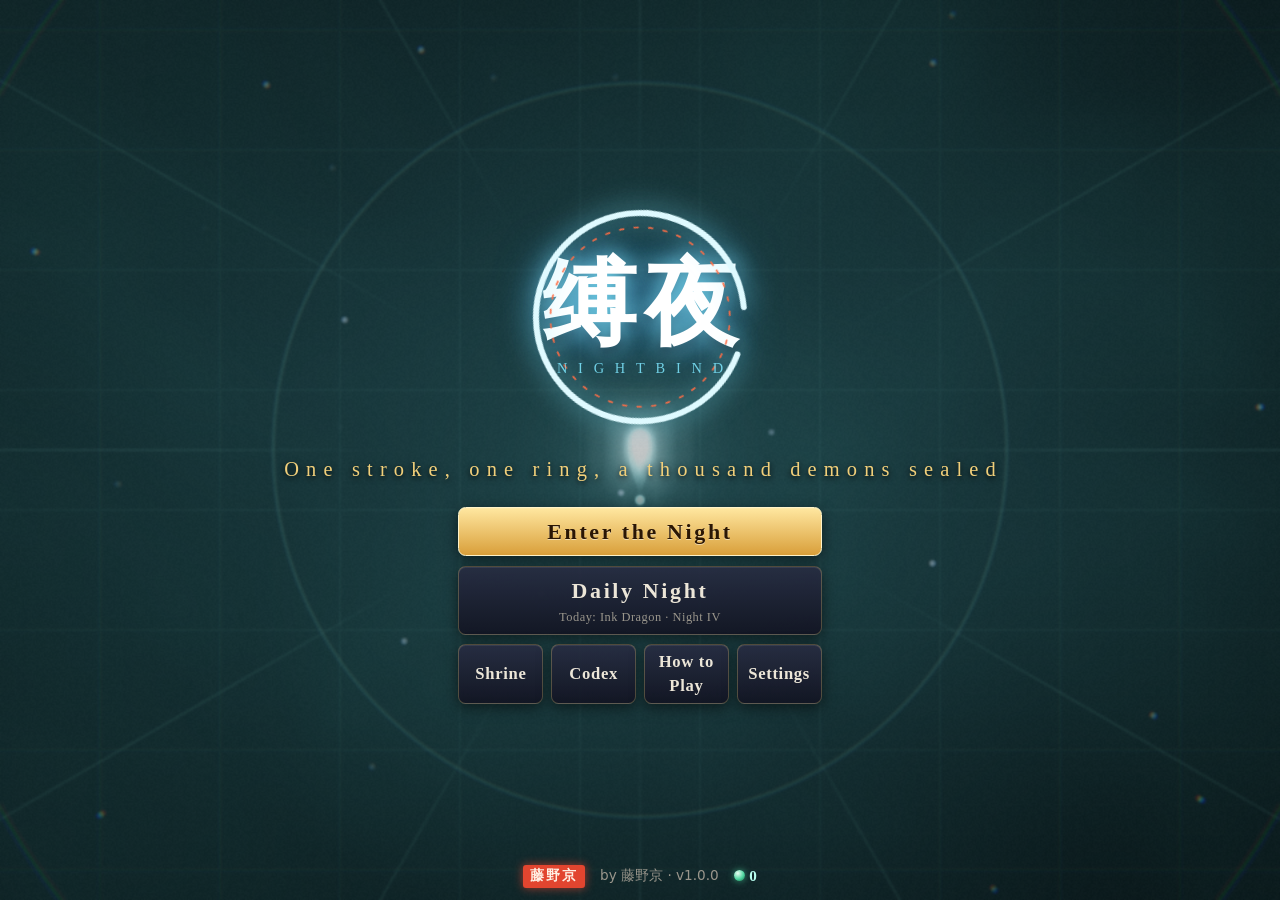
<file: index.html>
<!DOCTYPE html>
<html lang="zh-CN">
<head>
<meta charset="utf-8">
<meta name="viewport" content="width=device-width, initial-scale=1">
<meta name="author" content="藤野京">
<title>缚夜</title>
<meta http-equiv="refresh" content="0; url=./%E7%BC%9A%E5%A4%9C.html">
<style>body{background:#05060d;color:#ece6d8;font-family:serif;display:flex;align-items:center;justify-content:center;height:100vh;margin:0}a{color:#f1cf7a}</style>
</head>
<body><a href="./%E7%BC%9A%E5%A4%9C.html">缚夜 · 入夜</a></body>
</html>
</file>
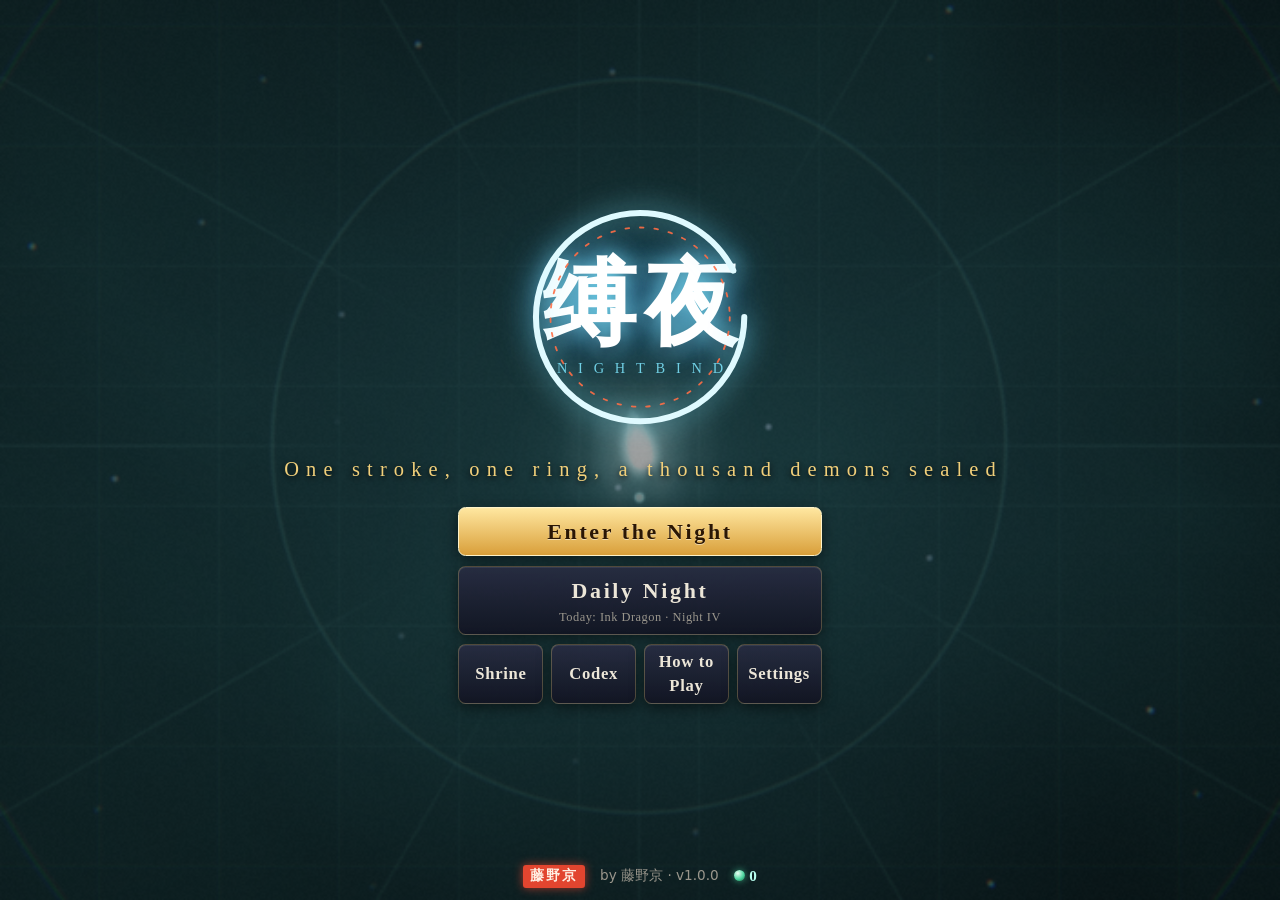
<file: 缚夜.html>
<!DOCTYPE html>
<html lang="zh-CN">
<head>
<meta charset="utf-8">
<meta name="viewport" content="width=device-width, initial-scale=1, maximum-scale=1, user-scalable=no, viewport-fit=cover">
<meta name="author" content="藤野京">
<meta name="description" content="缚夜——一笔成环，万鬼皆封。画圈封印百鬼的动作肉鸽，作者藤野京。">
<meta name="theme-color" content="#05060d">
<meta name="color-scheme" content="dark">
<meta name="apple-mobile-web-app-capable" content="yes">
<meta name="mobile-web-app-capable" content="yes">
<meta name="apple-mobile-web-app-status-bar-style" content="black-translucent">
<meta name="apple-mobile-web-app-title" content="缚夜">
<meta name="format-detection" content="telephone=no">
<title>缚夜</title>
<link rel="icon" href="data:image/svg+xml,%3Csvg xmlns='http://www.w3.org/2000/svg' viewBox='0 0 64 64'%3E%3Crect width='64' height='64' rx='12' fill='%2305060d'/%3E%3Ccircle cx='32' cy='32' r='19' fill='none' stroke='%237fe8ff' stroke-width='5' stroke-linecap='round' stroke-dasharray='104 16'/%3E%3Ccircle cx='32' cy='32' r='5' fill='%23ff5a3c'/%3E%3C/svg%3E">
<style>
:root { --kai: "Kaiti SC", STKaiti, KaiTi, "AR PL UKai CN", "Noto Serif CJK SC", "Source Han Serif SC", "Songti SC", SimSun, serif; --num: Georgia, "Times New Roman", "Noto Serif", serif;
  --ink: #05060d; --txt: #ece6d8; --dim: #9a968c; --gold: #f1cf7a; --red: #e2452f; --cyan: #7fe8ff; --line: rgba(241, 207, 122, 0.28); --glass: rgba(10, 12, 22, 0.72); }
* { box-sizing: border-box; margin: 0; padding: 0; }
html { font-size: clamp(11.5px, calc(0.9vmin + 0.55vmax), 21px); }
html, body { width: 100%; height: 100%; overflow: hidden; background: var(--ink); color: var(--txt); -webkit-user-select: none; user-select: none; -webkit-tap-highlight-color: transparent; -webkit-touch-callout: none; touch-action: none; overscroll-behavior: none; }
body { font-family: "PingFang SC", "Hiragino Sans GB", "Microsoft YaHei", "Noto Sans CJK SC", "Source Han Sans SC", system-ui, sans-serif; line-height: 1.45; }
button { font: inherit; color: inherit; background: none; border: 0; cursor: pointer; touch-action: manipulation; }
button:focus-visible, [tabindex]:focus-visible { outline: 2px solid var(--gold); outline-offset: 2px; }
#gl { position: fixed; left: 0; top: 0; width: 100%; height: 100%; display: block; }
#stage { position: fixed; left: 0; top: 0; width: 100%; height: 100%; pointer-events: none; padding: env(safe-area-inset-top, 0) env(safe-area-inset-right, 0) env(safe-area-inset-bottom, 0) env(safe-area-inset-left, 0); }
#boot { position: fixed; inset: 0; background: var(--ink); display: flex; flex-direction: column; align-items: center; justify-content: center; gap: 1.2rem; z-index: 100; transition: opacity 0.6s; }
#boot.gone { opacity: 0; pointer-events: none; }
.boot-ring { width: 5rem; height: 5rem; border-radius: 50%; border: 3px solid rgba(127, 232, 255, 0.15); border-top-color: var(--cyan); animation: spin 0.9s linear infinite; }
.boot-txt { font-family: var(--kai); font-size: 2rem; letter-spacing: 0.4em; padding-left: 0.4em; color: var(--txt); }
.boot-sub { color: var(--dim); }
@keyframes spin { to { transform: rotate(360deg); } }
.jade { display: inline-block; width: 0.72em; height: 0.72em; margin-right: 0.3em; border-radius: 50%; background: radial-gradient(circle at 35% 30%, #eafff4, #4fd6a0 55%, #14684a); box-shadow: 0 0 0.5em rgba(80, 230, 170, 0.6); vertical-align: -0.04em; }
.rk-n { color: var(--gold); font-weight: 700; } .rk-k { color: #fff; } .rk-w { color: #ff8a73; }

/* ---- buttons */
.btn { display: inline-flex; flex-direction: column; align-items: center; justify-content: center; min-height: 3.1rem; padding: 0.5rem 1.6rem; border-radius: 0.5rem; font-family: var(--kai); font-size: 1.45rem; font-weight: 700; letter-spacing: 0.12em;
  color: var(--txt); background: linear-gradient(180deg, rgba(40, 44, 66, 0.9), rgba(18, 20, 34, 0.92)); border: 1px solid var(--line); box-shadow: 0 0.25rem 0.9rem rgba(0, 0, 0, 0.5), inset 0 1px 0 rgba(255, 255, 255, 0.08); transition: transform 0.1s, filter 0.15s, border-color 0.15s; pointer-events: auto; }
.btn small { font-family: inherit; font-size: 0.82rem; font-weight: 400; letter-spacing: 0.04em; color: var(--dim); margin-top: 0.1rem; }
.btn:hover { filter: brightness(1.25); border-color: var(--gold); }
.btn:active { transform: translateY(2px) scale(0.985); }
.btn:disabled { opacity: 0.38; cursor: default; filter: none; }
.btn.gold { color: #2a1604; background: linear-gradient(180deg, #ffe7a0, #d99f3a); border-color: #fff3c8; text-shadow: 0 1px 0 rgba(255, 255, 255, 0.5); }
.btn.gold small { color: rgba(60, 30, 4, 0.75); }
.btn.red { background: linear-gradient(180deg, #e8553c, #9c2014); border-color: #ffb09a; }
.btn.ghost { background: rgba(255, 255, 255, 0.04); box-shadow: none; font-weight: 400; }
.btn.sm { min-height: 2.4rem; padding: 0.3rem 1rem; font-size: 1.1rem; }
.btn.big { min-height: 3.8rem; font-size: 1.8rem; width: 100%; }

/* ---- emblems: a talisman, a relic */
.emb { flex: none; display: inline-flex; align-items: center; justify-content: center; position: relative; width: 2.9rem; height: 2.9rem; border-radius: 0.45rem; font-family: var(--kai); font-size: 1.85rem; font-weight: 700; color: #fff5e0;
  background: linear-gradient(145deg, #ea5a40, #8a1c12); box-shadow: inset 0 0 0 2px rgba(255, 235, 200, 0.5), 0 0.2rem 0.6rem rgba(0, 0, 0, 0.5); text-shadow: 0 2px 2px rgba(60, 8, 2, 0.7); }
.emb.k-trail { background: linear-gradient(145deg, #3fb6d8, #134c78); text-shadow: 0 2px 2px rgba(4, 24, 50, 0.7); }
.emb.k-aux { background: linear-gradient(145deg, #58c78a, #145236); text-shadow: 0 2px 2px rgba(4, 40, 20, 0.7); }
.emb.k-body { background: linear-gradient(145deg, #9a7be0, #3a2478); text-shadow: 0 2px 2px rgba(20, 8, 60, 0.7); }
.emb.k-evo { background: linear-gradient(145deg, #fff0b0, #d08a1e 55%, #7a3c08); color: #3a1802; text-shadow: 0 1px 0 rgba(255, 255, 255, 0.5); box-shadow: inset 0 0 0 2px #fff6d0, 0 0 1rem rgba(255, 200, 80, 0.7); }
.emb.k-relic { background: linear-gradient(145deg, #2a3040, #0c0e18); color: var(--gold); box-shadow: inset 0 0 0 2px var(--gold), 0 0.2rem 0.6rem rgba(0, 0, 0, 0.5); border-radius: 50%; text-shadow: none; }
.emb.big { width: 5.2rem; height: 5.2rem; font-size: 3.4rem; border-radius: 0.7rem; }
.emb.k-relic.big { border-radius: 50%; }
.emb.sm { width: 2.15rem; height: 2.15rem; font-size: 1.3rem; border-radius: 0.35rem; }
.emb.k-relic.sm { border-radius: 50%; }
.emb em { position: absolute; right: -0.3rem; bottom: -0.35rem; min-width: 1.05rem; height: 1.05rem; padding: 0 0.2rem; border-radius: 0.55rem; background: #0b0c14; border: 1px solid var(--line); color: var(--gold); font: 700 0.72rem/1rem var(--num); text-align: center; text-shadow: none; }
.pips { display: inline-flex; gap: 0.22rem; vertical-align: middle; }
.pips i { width: 0.55rem; height: 0.55rem; border-radius: 50%; background: rgba(255, 255, 255, 0.14); }
.pips i.on { background: var(--gold); box-shadow: 0 0 0.4rem rgba(241, 207, 122, 0.8); }
.pips i.nx { background: #fff; animation: pulse 0.7s ease-in-out infinite alternate; }
@keyframes pulse { from { opacity: 0.35; } to { opacity: 1; } }

/* ---- HUD */
#hud { position: absolute; inset: 0; opacity: 0; transition: opacity 0.3s; }
#hud.on { opacity: 1; }
#hud > * { position: absolute; }
.xp { left: 0; top: 0; width: 100%; height: 0.42rem; background: rgba(255, 255, 255, 0.07); }
.xp i { display: block; height: 100%; width: 0; background: linear-gradient(90deg, #2fd6a0, #9ffff0); box-shadow: 0 0 0.8rem rgba(80, 255, 200, 0.9); transition: width 0.15s; }
.tl { left: 0.9rem; top: 0.9rem; display: flex; flex-direction: column; gap: 0.35rem; }
.lv { font: 700 1.05rem var(--num); color: #b8fff0; letter-spacing: 0.06em; text-shadow: 0 0 0.5rem rgba(60, 255, 200, 0.6); }
.hearts { display: flex; gap: 0.3rem; align-items: center; }
.hearts i { width: 1.35rem; height: 1.2rem; background: rgba(255, 255, 255, 0.12); clip-path: path("M12 21 C-6 9 3 -3 12 5 C21 -3 30 9 12 21 Z"); -webkit-clip-path: polygon(50% 100%, 4% 48%, 2% 22%, 18% 4%, 36% 6%, 50% 22%, 64% 6%, 82% 4%, 98% 22%, 96% 48%); clip-path: polygon(50% 100%, 4% 48%, 2% 22%, 18% 4%, 36% 6%, 50% 22%, 64% 6%, 82% 4%, 98% 22%, 96% 48%); }
.hearts i.on { background: linear-gradient(180deg, #ff8a9a, #e2203c); filter: drop-shadow(0 0 0.35rem rgba(255, 60, 90, 0.9)); }
.hearts b { width: 1.2rem; height: 1.2rem; border-radius: 50%; border: 2px solid rgba(127, 232, 255, 0.3); margin-left: 0.2rem; }
.hearts b.on { border-color: var(--cyan); box-shadow: 0 0 0.6rem rgba(127, 232, 255, 0.9), inset 0 0 0.4rem rgba(127, 232, 255, 0.6); }
.tc { left: 50%; top: 0.85rem; transform: translateX(-50%); text-align: center; width: min(60vw, 30rem); }
.stg { font-family: var(--kai); font-size: 1.05rem; letter-spacing: 0.3em; padding-left: 0.3em; color: var(--dim); }
.tm { font: 700 1.7rem var(--num); color: var(--txt); text-shadow: 0 2px 6px #000; }
.tm.soon { color: #ff8a73; animation: pulse 0.5s ease-in-out infinite alternate; }
.tm.off { display: none; }
.bossbar { display: none; margin-top: 0.2rem; }
.bossbar.on { display: block; }
.bossbar span { font-family: var(--kai); font-size: 1.5rem; font-weight: 700; color: #ffb09a; letter-spacing: 0.3em; padding-left: 0.3em; text-shadow: 0 0 0.8rem rgba(255, 60, 40, 0.8); }
.bossbar div { height: 0.6rem; margin-top: 0.25rem; border-radius: 0.3rem; background: rgba(0, 0, 0, 0.55); border: 1px solid rgba(255, 120, 100, 0.5); overflow: hidden; }
.bossbar i { display: block; height: 100%; width: 100%; background: linear-gradient(90deg, #ff3a2a, #ffb04a); box-shadow: 0 0 0.8rem rgba(255, 80, 40, 0.9); transition: width 0.2s; }
.tr { right: 0.9rem; top: 0.9rem; display: flex; align-items: center; gap: 0.8rem; }
.kl { font: 700 1.15rem var(--num); color: var(--txt); text-shadow: 0 2px 6px #000; }
.kl::before { content: "封 "; font-family: var(--kai); color: #ff8a73; }
.pausebtn { width: 2.6rem; height: 2.6rem; border-radius: 50%; border: 1px solid var(--line); background: var(--glass); display: flex; align-items: center; justify-content: center; gap: 0.3rem; pointer-events: auto; }
.pausebtn i { width: 0.26rem; height: 0.95rem; background: var(--gold); border-radius: 1px; }
.strip { left: 0.9rem; bottom: 0.9rem; display: flex; flex-wrap: wrap; gap: 0.5rem; max-width: 46vw; }
.dashbtn { right: 1.4rem; bottom: 1.6rem; width: 5.2rem; height: 5.2rem; border-radius: 50%; display: none; align-items: center; justify-content: center; font-family: var(--kai); font-size: 2rem; font-weight: 700; color: var(--cyan); pointer-events: auto;
  background: conic-gradient(rgba(127, 232, 255, 0.5) var(--cd, 100%), rgba(255, 255, 255, 0.06) 0); border: 2px solid rgba(127, 232, 255, 0.4); opacity: 0.6; }
.dashbtn.ready { opacity: 1; box-shadow: 0 0 1.2rem rgba(127, 232, 255, 0.6); }
body.touch .dashbtn { display: flex; }
body.touch .strip { bottom: 0.7rem; max-width: 62vw; }
.stick { left: 0; top: 0; width: 0; height: 0; opacity: 0; transition: opacity 0.15s; }
.stick.on { opacity: 1; }
.stick::before { content: ""; position: absolute; left: -64px; top: -64px; width: 128px; height: 128px; border-radius: 50%; border: 2px solid rgba(255, 255, 255, 0.22); background: rgba(255, 255, 255, 0.04); }
.stick i { position: absolute; left: -26px; top: -26px; width: 52px; height: 52px; border-radius: 50%; background: rgba(127, 232, 255, 0.35); border: 2px solid rgba(127, 232, 255, 0.8); }
.banner { left: 50%; top: 24%; transform: translate(-50%, -50%); text-align: center; opacity: 0; white-space: nowrap; }
.banner.go { animation: banner 2.6s ease-out both; }
.banner .b1 { font-family: var(--kai); font-size: 1.5rem; letter-spacing: 0.6em; padding-left: 0.6em; color: var(--gold); }
.banner .b2 { font-family: var(--kai); font-size: 3.6rem; font-weight: 700; letter-spacing: 0.25em; padding-left: 0.25em; color: #fff; text-shadow: 0 0 1.2rem rgba(255, 255, 255, 0.5), 0 3px 8px #000; }
.banner.boss .b1 { color: #ff6a55; } .banner.boss .b2 { color: #ffd2c8; text-shadow: 0 0 1.6rem rgba(255, 60, 30, 0.95), 0 3px 8px #000; }
.banner.clear .b1 { font-size: 3rem; font-weight: 700; color: #fff; letter-spacing: 0.5em; } .banner.clear .b2 { font-size: 1.4rem; color: var(--gold); }
@keyframes banner { 0% { opacity: 0; transform: translate(-50%, -50%) scale(1.25); filter: blur(6px); } 12% { opacity: 1; transform: translate(-50%, -50%) scale(1); filter: none; } 78% { opacity: 1; } 100% { opacity: 0; transform: translate(-50%, -62%); } }
.hint { left: 50%; bottom: 18%; transform: translateX(-50%); padding: 0.55rem 1.3rem; border-radius: 2rem; background: var(--glass); border: 1px solid var(--line); font-size: 1.15rem; color: #fff; opacity: 0; transition: opacity 0.4s; white-space: nowrap; max-width: 94vw; overflow: hidden; text-overflow: ellipsis; }
.hint.on { opacity: 1; }
#hud.dim .hint, #hud.dim .banner, #hud.dim .dashbtn { opacity: 0 !important; }

/* ---- menu layer */
#menu { position: absolute; inset: 0; display: none; pointer-events: auto; overflow: hidden; }
#menu.on { display: block; }
.title { position: absolute; inset: 0; display: flex; flex-direction: column; align-items: center; justify-content: center; gap: 1.1rem; padding: 1.5rem; animation: fadein 0.8s ease both; }
@keyframes fadein { from { opacity: 0; } to { opacity: 1; } }
.logo { position: relative; width: 16rem; height: 16rem; display: flex; flex-direction: column; align-items: center; justify-content: center; }
.enso { position: absolute; inset: 0; }
.enso svg { width: 100%; height: 100%; overflow: visible; filter: drop-shadow(0 0 0.9rem rgba(127, 232, 255, 0.85)); }
.enso circle { fill: none; stroke-linecap: round; transform-origin: 50% 50%; }
.enso .e1 { stroke: #dffaff; stroke-width: 5; stroke-dasharray: 500 60; animation: draw 2.2s cubic-bezier(0.3, 0.8, 0.3, 1) both, turn 60s linear infinite; }
.enso .e2 { stroke: rgba(255, 110, 70, 0.9); stroke-width: 1.5; stroke-dasharray: 3 9; animation: turn 40s linear infinite reverse; }
@keyframes draw { from { stroke-dashoffset: 560; } to { stroke-dashoffset: 0; } }
@keyframes turn { to { transform: rotate(360deg); } }
.lt { font-family: var(--kai); font-size: 6.2rem; font-weight: 700; line-height: 1; letter-spacing: 0.08em; padding-left: 0.08em; color: #fff; text-shadow: 0 0 1.4rem rgba(127, 232, 255, 0.9), 0 0 3.2rem rgba(60, 160, 255, 0.6), 0 4px 10px #000; }
.ls { margin-top: 0.5rem; font: 400 0.95rem var(--num); letter-spacing: 0.75em; padding-left: 0.75em; color: var(--cyan); opacity: 0.85; }
.tag { font-family: var(--kai); font-size: 1.35rem; letter-spacing: 0.35em; padding-left: 0.35em; color: var(--gold); text-shadow: 0 2px 6px #000; }
.mlist { display: flex; flex-direction: column; gap: 0.65rem; width: min(24rem, 86vw); margin-top: 0.4rem; }
.mlist > .btn { width: 100%; }
.mrow { display: grid; grid-template-columns: repeat(4, 1fr); gap: 0.5rem; }
.mrow .btn { padding: 0.3rem 0.2rem; letter-spacing: 0.04em; }
.foot { position: absolute; left: 0; right: 0; bottom: 0.8rem; display: flex; align-items: center; justify-content: center; gap: 1rem; font-size: 0.9rem; color: var(--dim); }
.seal { font-family: var(--kai); font-weight: 700; color: #fff0e4; background: var(--red); padding: 0.12rem 0.45rem; border-radius: 0.2rem; letter-spacing: 0.15em; box-shadow: 0 0 0.6rem rgba(226, 69, 47, 0.7); }
.foot .jd { color: #b8fff0; font: 700 1rem var(--num); }

.page { position: absolute; inset: 0; display: flex; flex-direction: column; gap: 0.8rem; padding: 1.2rem clamp(0.9rem, 4vw, 3rem) 1rem; background: rgba(4, 5, 12, 0.8); backdrop-filter: blur(6px); -webkit-backdrop-filter: blur(6px); animation: fadein 0.3s ease both; overflow-y: auto; -webkit-overflow-scrolling: touch; touch-action: pan-y; }
.ph { display: flex; align-items: center; gap: 1rem; flex: none; }
.pt { font-family: var(--kai); font-size: 2.4rem; font-weight: 700; letter-spacing: 0.3em; color: var(--gold); flex: 1; }
.pj { font: 700 1.3rem var(--num); color: #b8fff0; }
.psub { color: var(--dim); font-size: 1rem; flex: none; }
.nogl { margin: auto; font-size: 1.3rem; text-align: center; max-width: 30rem; }
.hwrap { display: flex; gap: 1.2rem; flex: 1; min-height: 0; }
.heroes { flex: 1; display: grid; grid-template-columns: repeat(3, 1fr); gap: 0.8rem; align-content: start; }
.hero { position: relative; text-align: left; padding: 0.9rem 0.9rem 0.8rem 4.4rem; min-height: 6.2rem; border-radius: 0.7rem; background: var(--glass); border: 1px solid rgba(255, 255, 255, 0.1); transition: border-color 0.15s, transform 0.12s, background 0.15s; }
.hero:hover { border-color: var(--hc); }
.hero.sel { border-color: var(--hc); background: rgba(24, 28, 46, 0.9); box-shadow: 0 0 1.4rem color-mix(in srgb, var(--hc) 45%, transparent), inset 0 0 0 1px var(--hc); }
.hero .orb { position: absolute; left: 0.9rem; top: 1rem; width: 2.7rem; height: 2.7rem; border-radius: 50%; background: radial-gradient(circle at 40% 35%, #fff, var(--hc) 45%, transparent 72%); box-shadow: 0 0 1.2rem var(--hc); }
.hero .hn { font-family: var(--kai); font-size: 1.55rem; font-weight: 700; color: #fff; }
.hero .hd { font-size: 0.92rem; color: var(--dim); margin-top: 0.15rem; }
.hero .hb { font-size: 0.82rem; color: var(--gold); margin-top: 0.3rem; }
.hero.lock { opacity: 0.55; } .hero.lock .orb { background: radial-gradient(circle, #555, transparent 70%); box-shadow: none; }
.hside { width: min(21rem, 34vw); display: flex; flex-direction: column; gap: 0.8rem; flex: none; }
.stats { padding: 0.9rem; border-radius: 0.7rem; background: var(--glass); border: 1px solid rgba(255, 255, 255, 0.1); display: flex; flex-direction: column; gap: 0.55rem; }
.st { display: flex; align-items: center; gap: 0.7rem; font-size: 0.95rem; color: var(--dim); }
.st span { width: 3.4rem; flex: none; }
.st i { flex: 1; height: 0.5rem; border-radius: 0.25rem; background: rgba(255, 255, 255, 0.08); overflow: hidden; }
.st b { display: block; height: 100%; background: linear-gradient(90deg, var(--cyan), #fff); }
.nlab { font-family: var(--kai); font-size: 1.6rem; font-weight: 700; color: var(--gold); text-align: center; letter-spacing: 0.3em; padding-left: 0.3em; }
.nights { display: grid; grid-template-columns: repeat(5, 1fr); gap: 0.4rem; }
.nb { height: 2.5rem; border-radius: 0.4rem; background: rgba(255, 255, 255, 0.06); border: 1px solid rgba(255, 255, 255, 0.12); font: 700 1.1rem var(--num); }
.nb.sel { background: linear-gradient(180deg, #ffe7a0, #d99f3a); color: #2a1604; border-color: #fff3c8; }
.nb.lock { opacity: 0.3; }

/* ---- the choice */
.choice { position: absolute; inset: 0; display: flex; flex-direction: column; align-items: center; justify-content: center; gap: 1.2rem; padding: 1rem; transition: opacity 0.25s; }
.choice.out { opacity: 0; }
.chead { text-align: center; }
.ct { font-family: var(--kai); font-size: 3rem; font-weight: 700; letter-spacing: 0.5em; padding-left: 0.5em; color: #fff; text-shadow: 0 0 1.2rem rgba(255, 220, 140, 0.9), 0 3px 8px #000; }
.choice.relic .ct { color: var(--gold); }
.cs { color: var(--dim); font-size: 1.05rem; letter-spacing: 0.2em; }
.cards { display: flex; gap: 1.1rem; justify-content: center; align-items: stretch; flex-wrap: wrap; max-width: 100%; }
.card { position: relative; width: min(15.5rem, 29vw); min-height: 19rem; padding: 1.4rem 1rem 1.1rem; border-radius: 0.9rem; display: flex; flex-direction: column; align-items: center; gap: 0.5rem; text-align: center;
  background: linear-gradient(180deg, rgba(34, 38, 60, 0.96), rgba(12, 14, 26, 0.97)); border: 1px solid rgba(255, 255, 255, 0.14); box-shadow: 0 1rem 2.4rem rgba(0, 0, 0, 0.6); animation: cardin 0.38s cubic-bezier(0.2, 1.2, 0.4, 1) both; transition: transform 0.14s, border-color 0.14s, box-shadow 0.14s; }
@keyframes cardin { from { opacity: 0; transform: translateY(2.4rem) scale(0.92); } to { opacity: 1; transform: none; } }
.card:hover { transform: translateY(-0.5rem); border-color: var(--gold); box-shadow: 0 1.4rem 3rem rgba(0, 0, 0, 0.7), 0 0 1.6rem rgba(241, 207, 122, 0.35); }
.card.picked { transform: translateY(-1rem) scale(1.06); border-color: #fff; box-shadow: 0 0 3rem rgba(255, 240, 200, 0.8); }
.card.k-evo { border-color: #ffd97a; background: linear-gradient(180deg, rgba(70, 50, 14, 0.96), rgba(20, 14, 6, 0.97)); box-shadow: 0 0 2rem rgba(255, 200, 80, 0.45); }
.card.k-relic { border-color: var(--line); }
.cn { font-family: var(--kai); font-size: 1.75rem; font-weight: 700; color: #fff; margin-top: 0.3rem; }
.ck { display: flex; gap: 0.5rem; align-items: center; font-size: 0.85rem; color: var(--dim); }
.ck em { font-style: normal; color: var(--gold); border: 1px solid var(--line); border-radius: 1rem; padding: 0 0.5rem; }
.cd { font-size: 1.02rem; line-height: 1.5; color: #d8d2c4; margin-top: 0.25rem; }
.key { position: absolute; left: 0.6rem; top: 0.5rem; font: 700 0.9rem var(--num); color: var(--dim); }
body.touch .key { display: none; }
.cfoot { display: flex; gap: 0.8rem; }
.choice.banish .card { border-color: #ff6a55; }
.choice.banish .card:hover { box-shadow: 0 0 1.6rem rgba(255, 80, 60, 0.6); }

/* ---- lists: build, codex, shrine */
.buildlist, .codex { display: grid; grid-template-columns: repeat(auto-fill, minmax(17rem, 1fr)); gap: 0.6rem; }
.bl { display: flex; gap: 0.7rem; align-items: flex-start; padding: 0.6rem 0.7rem; border-radius: 0.6rem; background: rgba(255, 255, 255, 0.045); border: 1px solid rgba(255, 255, 255, 0.07); text-align: left; }
.bn { font-family: var(--kai); font-size: 1.2rem; font-weight: 700; color: #fff; }
.bn small { font-family: inherit; font-weight: 400; font-size: 0.8rem; color: var(--dim); margin-left: 0.4rem; }
.bd { font-size: 0.92rem; color: #c8c2b4; }
.bl.unk { opacity: 0.45; } .bl.got .emb { box-shadow: inset 0 0 0 2px var(--gold), 0 0 0.9rem rgba(241, 207, 122, 0.7); }
.foeic { flex: none; width: 2.9rem; height: 2.9rem; border-radius: 50%; box-shadow: 0 0 0.8rem rgba(255, 255, 255, 0.25); }
.bl.unk .foeic { background: #222 !important; box-shadow: none; }
.sec { font-family: var(--kai); font-size: 1.15rem; color: var(--gold); letter-spacing: 0.3em; margin-bottom: 0.5rem; }
.tabs { display: flex; gap: 0.5rem; flex: none; }
.tab { padding: 0.4rem 1.2rem; border-radius: 2rem; border: 1px solid rgba(255, 255, 255, 0.14); font-family: var(--kai); font-size: 1.15rem; color: var(--dim); }
.tab.sel { background: var(--gold); color: #2a1604; border-color: #fff3c8; font-weight: 700; }
.shrine { display: grid; grid-template-columns: repeat(auto-fill, minmax(13.5rem, 1fr)); gap: 0.8rem; }
.boon { display: flex; flex-direction: column; align-items: center; gap: 0.4rem; padding: 1rem 0.8rem; border-radius: 0.8rem; background: var(--glass); border: 1px solid rgba(255, 255, 255, 0.1); text-align: center; transition: border-color 0.15s, transform 0.12s; }
.boon:hover { border-color: var(--gold); transform: translateY(-3px); }
.boon .bc { font: 700 1.15rem var(--num); color: #b8fff0; }
.boon.poor .bc { color: #ff8a73; } .boon.full { opacity: 0.7; } .boon.full .bc { color: var(--gold); font-family: var(--kai); }

/* ---- results */
.page.end { align-items: center; justify-content: flex-start; }
.results { width: min(52rem, 100%); display: flex; flex-direction: column; align-items: center; gap: 0.9rem; margin: auto 0; padding: 1rem 0; }
.rt { font-family: var(--kai); font-size: 4.6rem; font-weight: 700; letter-spacing: 0.4em; padding-left: 0.4em; color: #ffb09a; text-shadow: 0 0 2rem rgba(255, 60, 30, 0.8); line-height: 1.1; }
.results.won .rt { color: #fff6d8; text-shadow: 0 0 2.4rem rgba(255, 210, 120, 0.95); }
.rsub { color: var(--dim); font-size: 1.1rem; letter-spacing: 0.15em; }
.rgrid { display: grid; grid-template-columns: repeat(3, 1fr); gap: 0.6rem; width: 100%; }
.rs { display: flex; flex-direction: column; align-items: center; padding: 0.7rem; border-radius: 0.6rem; background: rgba(255, 255, 255, 0.05); border: 1px solid rgba(255, 255, 255, 0.08); }
.rs span { font-size: 0.9rem; color: var(--dim); } .rs b { font: 700 1.7rem var(--num); color: #fff; }
.results .buildlist { width: 100%; }
.unl { color: var(--gold); font-family: var(--kai); font-size: 1.2rem; } .unl small { color: var(--dim); font-family: inherit; font-size: 0.85rem; margin-left: 0.5rem; }
.rbtns { display: flex; gap: 0.7rem; flex-wrap: wrap; justify-content: center; margin-top: 0.4rem; position: sticky; bottom: -1rem; width: 100%; padding: 1.4rem 0 1rem; background: linear-gradient(180deg, rgba(4, 5, 12, 0), rgba(4, 5, 12, 0.96) 40%); }

/* ---- dialogs and toasts */
#modals { position: absolute; inset: 0; pointer-events: none; }
.veil { position: absolute; inset: 0; display: flex; align-items: center; justify-content: center; padding: 1rem; background: rgba(3, 4, 10, 0.72); backdrop-filter: blur(5px); -webkit-backdrop-filter: blur(5px); pointer-events: auto; animation: fadein 0.2s ease both; }
.modal { width: min(46rem, 100%); max-height: 100%; display: flex; flex-direction: column; border-radius: 0.9rem; background: linear-gradient(180deg, rgba(30, 34, 54, 0.98), rgba(10, 12, 22, 0.98)); border: 1px solid var(--line); box-shadow: 0 1.5rem 4rem rgba(0, 0, 0, 0.7); outline: none; animation: cardin 0.25s ease both; }
.modal.small { width: min(30rem, 100%); }
.mh { display: flex; align-items: baseline; gap: 0.8rem; padding: 0.9rem 1.2rem; border-bottom: 1px solid rgba(255, 255, 255, 0.08); flex: none; }
.mt { font-family: var(--kai); font-size: 1.8rem; font-weight: 700; letter-spacing: 0.25em; color: var(--gold); flex: 1; }
.ms { color: var(--dim); font-size: 0.95rem; }
.xbtn { width: 2.2rem; height: 2.2rem; border-radius: 50%; border: 1px solid var(--line); font-size: 1.4rem; line-height: 1; color: var(--txt); align-self: center; }
.mb { padding: 1rem 1.2rem; overflow-y: auto; -webkit-overflow-scrolling: touch; touch-action: pan-y; min-height: 0; }
.mf { display: flex; gap: 0.6rem; justify-content: flex-end; flex-wrap: wrap; padding: 0.8rem 1.2rem 1rem; flex: none; }
.ctext { font-size: 1.15rem; text-align: center; padding: 0.5rem 0; }
.srow { display: flex; align-items: center; justify-content: space-between; gap: 1rem; padding: 0.45rem 0; }
.sl { font-size: 1.1rem; }
.seg { display: inline-flex; border-radius: 0.5rem; overflow: hidden; border: 1px solid var(--line); }
.seg button { padding: 0.35rem 1rem; font-size: 1rem; color: var(--dim); }
.seg button.on { background: var(--gold); color: #2a1604; font-weight: 700; }
.rng { width: 12rem; accent-color: var(--gold); touch-action: pan-x; }
textarea.code { width: 100%; height: 7rem; background: #05060c; color: var(--txt); border: 1px solid var(--line); border-radius: 0.5rem; padding: 0.5rem; font: 0.85rem ui-monospace, Menlo, Consolas, monospace; resize: none; -webkit-user-select: text; user-select: text; touch-action: auto; }
.help p { margin-bottom: 0.7rem; font-size: 1.08rem; color: #d8d2c4; } .help b { color: var(--gold); }
#toasts { position: absolute; left: 50%; top: 3.6rem; transform: translateX(-50%); display: flex; flex-direction: column; gap: 0.5rem; align-items: center; width: 94%; pointer-events: none; }
.toast { display: flex; align-items: center; gap: 0.7rem; padding: 0.5rem 1.2rem 0.5rem 0.6rem; border-radius: 2rem; background: rgba(20, 22, 38, 0.96); border: 1px solid var(--gold); box-shadow: 0 0.6rem 1.6rem rgba(0, 0, 0, 0.6); animation: cardin 0.3s ease both; }
.toast.out { opacity: 0; transition: opacity 0.3s; }
.ti { width: 2.4rem; height: 2.4rem; border-radius: 50%; background: var(--red); display: flex; align-items: center; justify-content: center; font-family: var(--kai); font-size: 1.4rem; font-weight: 700; flex: none; }
.tt { font-family: var(--kai); font-size: 1.2rem; font-weight: 700; color: var(--gold); } .td { font-size: 0.9rem; color: #d8d2c4; }

/* ---- narrow / portrait */
@media (orientation: portrait) {
  .hwrap { flex-direction: column; } .hside { width: 100%; } .heroes { grid-template-columns: repeat(2, 1fr); }
  .cards { flex-direction: column; align-items: center; gap: 0.7rem; }
  .card { width: min(30rem, 92vw); min-height: 0; flex-direction: row; text-align: left; align-items: center; padding: 0.9rem 1rem; gap: 0.9rem; display: grid; grid-template-columns: auto 1fr; grid-template-areas: "e n" "e k" "e p" "d d"; }
  .card .emb { grid-area: e; } .card .cn { grid-area: n; margin: 0; } .card .ck { grid-area: k; } .card .pips { grid-area: p; justify-self: start; } .card .cd { grid-area: d; }
  .ct { font-size: 2.4rem; } .rt { font-size: 3.4rem; } .rgrid { grid-template-columns: repeat(2, 1fr); }
  .lt { font-size: 5.4rem; } .logo { width: 14rem; height: 14rem; }
  .strip { max-width: 60vw; }
}
@media (max-height: 520px) and (orientation: landscape) {
  .title { flex-direction: row; flex-wrap: wrap; align-content: center; gap: 0.6rem 2.4rem; } .logo { width: 11rem; height: 11rem; } .lt { font-size: 4.2rem; } .tag { display: none; }
  .card { min-height: 0; padding: 0.9rem 0.8rem; } .emb.big { width: 3.6rem; height: 3.6rem; font-size: 2.3rem; } .ct { font-size: 2rem; }
}
body.calm *, body.calm *::before, body.calm *::after { animation-duration: 0.01ms !important; animation-iteration-count: 1 !important; animation-delay: 0s !important; transition-duration: 0.01ms !important; }

</style>
</head>
<body>
<canvas id="gl" aria-hidden="true"></canvas>
<div id="stage">
  <div id="hud"></div>
  <div id="menu"></div>
  <div id="modals"></div>
  <div id="toasts" aria-live="polite"></div>
</div>
<div id="boot"><div class="boot-ring"></div><div class="boot-txt">缚夜</div><noscript><div class="boot-sub">此游戏需要启用 JavaScript。This game needs JavaScript.</div></noscript></div>
<script>
(function () {
'use strict';
// ============================================================
//  缚夜 · Nightbind
//  作者 / Author: 藤野京
// ============================================================
const VERSION = '1.0.0';
const AUTHOR = '藤野京';
const TAU = Math.PI * 2;

const clamp = (v, a, b) => (v < a ? a : v > b ? b : v);
const lerp = (a, b, t) => a + (b - a) * t;
const nowMs = () => (typeof performance !== 'undefined' ? performance.now() : Date.now());
const hyp = Math.hypot;
const angDiff = (a, b) => { let d = (b - a) % TAU; if (d > Math.PI) d -= TAU; else if (d < -Math.PI) d += TAU; return d; };
const smooth = (t) => t * t * (3 - 2 * t);
const easeOut = (t) => 1 - (1 - t) * (1 - t) * (1 - t);

function hashStr(s) {
  let h = 2166136261 >>> 0;
  for (let i = 0; i < s.length; i++) { h ^= s.charCodeAt(i); h = Math.imul(h, 16777619); }
  h ^= h >>> 13; h = Math.imul(h, 0x5bd1e995); h ^= h >>> 15;
  return h >>> 0;
}
// a small seeded generator; the whole simulation draws from one of these so a seed replays exactly
function makeRng(seed) {
  let s = seed >>> 0;
  const f = () => {
    s = (s + 0x6D2B79F5) >>> 0;
    let t = s;
    t = Math.imul(t ^ (t >>> 15), t | 1);
    t ^= t + Math.imul(t ^ (t >>> 7), t | 61);
    return ((t ^ (t >>> 14)) >>> 0) / 4294967296;
  };
  f.get = () => s;
  f.set = (v) => { s = v >>> 0; };
  f.int = (n) => Math.floor(f() * n);
  f.range = (a, b) => a + f() * (b - a);
  f.pick = (arr) => arr[Math.floor(f() * arr.length)];
  f.chance = (p) => f() < p;
  f.weighted = (arr, wf) => {
    let tot = 0;
    for (const a of arr) tot += Math.max(0, wf(a));
    if (tot <= 0) return arr.length ? arr[Math.floor(f() * arr.length)] : null;
    let r = f() * tot;
    for (const a of arr) { r -= Math.max(0, wf(a)); if (r < 0) return a; }
    return arr[arr.length - 1];
  };
  f.shuffle = (arr) => { for (let i = arr.length - 1; i > 0; i--) { const j = Math.floor(f() * (i + 1)); const t = arr[i]; arr[i] = arr[j]; arr[j] = t; } return arr; };
  return f;
}
function makeSeed() {
  const abc = 'ABCDEFGHJKLMNPQRSTUVWXYZ23456789';
  let s = '';
  for (let i = 0; i < 8; i++) s += abc[Math.floor(Math.random() * abc.length)];
  return s;
}

// ---- geometry
function segHit(ax, ay, bx, by, cx, cy, dx, dy) {
  // returns t along AB (0..1) where it crosses CD, or -1
  const rx = bx - ax, ry = by - ay, sx = dx - cx, sy = dy - cy;
  const den = rx * sy - ry * sx;
  if (Math.abs(den) < 1e-9) return -1;
  const qx = cx - ax, qy = cy - ay;
  const t = (qx * sy - qy * sx) / den, u = (qx * ry - qy * rx) / den;
  return t >= 0 && t <= 1 && u >= 0 && u <= 1 ? t : -1;
}
function polyArea(pts) {
  let a = 0;
  for (let i = 0, n = pts.length; i < n; i += 2) { const j = (i + 2) % n; a += pts[i] * pts[j + 1] - pts[j] * pts[i + 1]; }
  return a / 2;
}
function pointInPoly(pts, x, y) {
  let inside = false;
  for (let i = 0, n = pts.length, j = n - 2; i < n; j = i, i += 2) {
    const xi = pts[i], yi = pts[i + 1], xj = pts[j], yj = pts[j + 1];
    if ((yi > y) !== (yj > y) && x < ((xj - xi) * (y - yi)) / (yj - yi) + xi) inside = !inside;
  }
  return inside;
}
function distToSeg(px, py, ax, ay, bx, by) {
  const dx = bx - ax, dy = by - ay, l2 = dx * dx + dy * dy;
  let t = l2 > 0 ? ((px - ax) * dx + (py - ay) * dy) / l2 : 0;
  t = t < 0 ? 0 : t > 1 ? 1 : t;
  return hyp(px - (ax + dx * t), py - (ay + dy * t));
}
function distToPoly(pts, x, y) {
  let d = Infinity;
  for (let i = 0, n = pts.length; i < n; i += 2) { const j = (i + 2) % n; const q = distToSeg(x, y, pts[i], pts[i + 1], pts[j], pts[j + 1]); if (q < d) d = q; }
  return d;
}

// ---- text
let LANG = 'zh';
const tx = (o) => (o == null ? '' : typeof o === 'string' ? o : (o[LANG] != null ? o[LANG] : o.zh));
function escHtml(s) {
  return String(s).replace(/[&<>"']/g, (c) => ({ '&': '&amp;', '<': '&lt;', '>': '&gt;', '"': '&quot;', "'": '&#39;' }[c]));
}
// markup in descriptions: [k|keyword] [n|number] [w|warning]
const rich = (s) => escHtml(s).replace(/\[(\w)\|([^\]]*)\]/g, (_, k, v) => `<b class="rk-${k}">${v}</b>`).replace(/\n/g, '<br>');
function fmtNum(n) {
  if (!isFinite(n)) return '∞';
  n = Math.floor(n);
  if (n < 10000) return n.toLocaleString('en-US');
  if (LANG === 'zh') return n < 1e8 ? (n / 1e4).toFixed(n < 1e5 ? 2 : 1) + '万' : (n / 1e8).toFixed(2) + '亿';
  return n < 1e6 ? (n / 1e3).toFixed(1) + 'K' : n < 1e9 ? (n / 1e6).toFixed(2) + 'M' : (n / 1e9).toFixed(2) + 'B';
}
const fmtTime = (s) => { s = Math.max(0, Math.floor(s)); return Math.floor(s / 60) + ':' + String(s % 60).padStart(2, '0'); };

// ---------- interface strings ----------
const STR = {
  zh: {
    title: '缚夜', tag: '一笔成环，万鬼皆封', by: '藤野京 作',
    'm.start': '入夜', 'm.continue': '续行', 'm.daily': '每日一夜', 'm.shrine': '神社', 'm.codex': '图鉴', 'm.settings': '设置', 'm.help': '玩法',
    'm.continue.d': '{0} · {1} · 第 {2} 场', 'm.daily.d': '今日：{0} · {1}', 'm.daily.best': '今日最佳 {0}',
    ok: '确定', cancel: '取消', back: '返回', close: '关闭', yes: '是', no: '否',
    'hero.title': '择灵', 'hero.locked': '未解锁', 'hero.go': '入夜', 'hero.night': '夜', 'hero.best': '已渡过 {0}', 'hero.none': '尚未渡过一夜',
    'hero.hp': '生命', 'hero.spd': '速度', 'hero.trail': '墨痕',
    'hud.lv': '等级', 'hud.boss': '首领', 'hud.stage': '第 {0} 场', 'hud.loop': '轮回 {0}', 'hud.until': '首领将至',
    'lv.title': '得符', 'lv.sub': '选一张', 'lv.new': '新', 'lv.evo': '进阶', 'lv.reroll': '重选 ×{0}', 'lv.banish': '驱除 ×{0}', 'lv.banish.on': '点一张符将其驱除', 'lv.heal': '灵气', 'lv.heal.d': '回复 1 点生命（已满则得魂）',
    'rel.title': '神器', 'rel.sub': '首领留下的东西，带走一件',
    'kind.seal': '封印', 'kind.trail': '墨痕', 'kind.aux': '随从', 'kind.body': '灵体', 'kind.evo': '进阶', 'kind.relic': '神器',
    'pause.title': '暂歇', 'pause.resume': '继续', 'pause.quit': '放弃此夜', 'pause.build': '此夜所得', 'pause.sure': '就此放弃？已得的灵玉仍会结算。',
    'end.dead': '魂散', 'end.won': '夜尽天明', 'end.dead.sub': '止步于第 {0} 场 · {1}', 'end.won.sub': '{0} · {1}，百鬼退散',
    'end.time': '历时', 'end.kills': '封杀', 'end.ring': '最大一圈', 'end.level': '等级', 'end.score': '功德', 'end.jade': '灵玉',
    'end.again': '再来一夜', 'end.next': '更深的夜', 'end.endless': '无尽夜行', 'end.title': '回到标题', 'end.unlock': '新笔灵：{0}', 'end.ach': '成就：{0}',
    'shrine.title': '神社', 'shrine.sub': '以灵玉供奉，所得庇佑每一夜都在', 'shrine.max': '已满', 'jade': '灵玉',
    'codex.title': '图鉴', 'codex.tali': '符', 'codex.foe': '妖', 'codex.relic': '神器', 'codex.ach': '成就', 'codex.unseen': '尚未遇见', 'codex.evo': '进阶：{0} ＋ {1}（皆满级）',
    'set.title': '设置', 'set.lang': '语言', 'set.music': '音乐', 'set.sfx': '音效', 'set.shake': '震屏', 'set.reduce': '减弱动态', 'set.dmg': '伤害数字', 'set.haptics': '触感反馈', 'set.quality': '画质', 'set.q0': '自动', 'set.q1': '高', 'set.q2': '省电',
    'set.full': '全屏', 'set.toggle': '切换', 'set.export': '导出存档', 'set.import': '导入存档', 'set.copy': '复制', 'set.copied': '已复制', 'set.copyfail': '未能自动复制，请手动选择文字', 'set.paste': '把存档文字粘贴在这里', 'set.load': '读取', 'set.bad': '这段文字不是有效的存档', 'set.loaded': '存档已读取', 'set.on': '开', 'set.off': '关',
    'help.title': '玩法',
    'help.body': '<p><b>移动</b>：鼠标指向、WASD／方向键，或在屏幕上拖动。</p><p><b>封印</b>：你身后拖着一道墨痕。绕着妖怪画一个圈，让墨痕<b>首尾相接</b>——圈里的妖怪当场被封。一圈封得越多，伤害越高。</p><p><b>冲刺</b>：空格／点击鼠标／第二根手指。冲刺时无敌。</p><p><b>受伤</b>会震断墨痕。有些妖怪也会专门来断它。</p><p><b>升级</b>时三选一拿符；击败首领后带走一件神器。两张符都满级，可以<b>进阶</b>。</p><p>渡过五场即过一夜；之后还有更深的夜。</p>',
    'tut.1': '移动：鼠标／WASD／拖动屏幕', 'tut.2': '绕着妖怪画一个圈，让墨痕首尾相接', 'tut.3': '漂亮！一圈套得越多，伤害越高', 'tut.4': '空格或点击可以冲刺，冲刺时无敌',
    'ban.stage': '第{0}场', 'ban.boss': '首领', 'ban.clear': '场清', 'ban.flawless': '无伤',
    oops: '出了点小岔子', 'nogl': '此设备无法启用 WebGL，游戏无法运行。',
    'num.1': '一', 'num.2': '二', 'num.3': '三', 'num.4': '四', 'num.5': '五',
  },
  en: {
    title: '缚夜', tag: 'One stroke, one ring, a thousand demons sealed', by: 'by 藤野京',
    'm.start': 'Enter the Night', 'm.continue': 'Continue', 'm.daily': 'Daily Night', 'm.shrine': 'Shrine', 'm.codex': 'Codex', 'm.settings': 'Settings', 'm.help': 'How to Play',
    'm.continue.d': '{0} · {1} · stage {2}', 'm.daily.d': 'Today: {0} · {1}', 'm.daily.best': 'Today’s best {0}',
    ok: 'OK', cancel: 'Cancel', back: 'Back', close: 'Close', yes: 'Yes', no: 'No',
    'hero.title': 'Choose a Spirit', 'hero.locked': 'Locked', 'hero.go': 'Enter the Night', 'hero.night': 'Night', 'hero.best': 'Survived {0}', 'hero.none': 'No night survived yet',
    'hero.hp': 'Life', 'hero.spd': 'Speed', 'hero.trail': 'Trail',
    'hud.lv': 'Lv', 'hud.boss': 'Boss', 'hud.stage': 'Stage {0}', 'hud.loop': 'Cycle {0}', 'hud.until': 'boss approaching',
    'lv.title': 'A Talisman', 'lv.sub': 'choose one', 'lv.new': 'new', 'lv.evo': 'evolution', 'lv.reroll': 'Reroll ×{0}', 'lv.banish': 'Banish ×{0}', 'lv.banish.on': 'Tap a talisman to banish it', 'lv.heal': 'Vital Breath', 'lv.heal.d': 'Heal 1 life (or gain souls if full)',
    'rel.title': 'A Relic', 'rel.sub': 'left behind by the boss — take one',
    'kind.seal': 'Seal', 'kind.trail': 'Trail', 'kind.aux': 'Follower', 'kind.body': 'Body', 'kind.evo': 'Evolution', 'kind.relic': 'Relic',
    'pause.title': 'Paused', 'pause.resume': 'Resume', 'pause.quit': 'Give up this night', 'pause.build': 'What you carry', 'pause.sure': 'Give up? The jade you have earned is still yours.',
    'end.dead': 'Scattered', 'end.won': 'Daybreak', 'end.dead.sub': 'Fell in stage {0} · {1}', 'end.won.sub': '{0} · {1} — the parade is broken',
    'end.time': 'Time', 'end.kills': 'Sealed', 'end.ring': 'Largest ring', 'end.level': 'Level', 'end.score': 'Merit', 'end.jade': 'Jade',
    'end.again': 'Another Night', 'end.next': 'A Deeper Night', 'end.endless': 'Endless Parade', 'end.title': 'Title', 'end.unlock': 'New spirit: {0}', 'end.ach': 'Feat: {0}',
    'shrine.title': 'Shrine', 'shrine.sub': 'Offer jade for blessings that last through every night', 'shrine.max': 'max', 'jade': 'Jade',
    'codex.title': 'Codex', 'codex.tali': 'Talismans', 'codex.foe': 'Yokai', 'codex.relic': 'Relics', 'codex.ach': 'Feats', 'codex.unseen': 'not yet met', 'codex.evo': 'Evolution: {0} + {1} (both at top level)',
    'set.title': 'Settings', 'set.lang': 'Language', 'set.music': 'Music', 'set.sfx': 'Sound', 'set.shake': 'Screen shake', 'set.reduce': 'Reduce motion', 'set.dmg': 'Damage numbers', 'set.haptics': 'Haptics', 'set.quality': 'Quality', 'set.q0': 'Auto', 'set.q1': 'High', 'set.q2': 'Saver',
    'set.full': 'Fullscreen', 'set.toggle': 'Toggle', 'set.export': 'Export save', 'set.import': 'Import save', 'set.copy': 'Copy', 'set.copied': 'Copied', 'set.copyfail': 'Could not copy automatically — select the text by hand', 'set.paste': 'Paste a save code here', 'set.load': 'Load', 'set.bad': 'That is not a valid save code', 'set.loaded': 'Save loaded', 'set.on': 'On', 'set.off': 'Off',
    'help.title': 'How to Play',
    'help.body': '<p><b>Move</b>: point with the mouse, use WASD / arrows, or drag on the screen.</p><p><b>Seal</b>: an ink trail follows you. Draw a ring around the yokai and let the trail <b>cross itself</b> — everything inside is sealed on the spot. The more you catch in one ring, the harder it hits.</p><p><b>Dash</b>: Space / click / a second finger. You cannot be hurt while dashing.</p><p>Being <b>hit</b> breaks your trail, and some yokai come to cut it on purpose.</p><p>Each <b>level</b> offers one of three talismans; each boss leaves a relic. Two talismans at their top level can <b>evolve</b>.</p><p>Five stages make a night. Deeper nights wait beyond.</p>',
    'tut.1': 'Move: mouse / WASD / drag on the screen', 'tut.2': 'Draw a ring around the yokai — let your trail cross itself', 'tut.3': 'Well done! The more you catch in one ring, the harder it hits', 'tut.4': 'Space or a click dashes — you cannot be hurt while dashing',
    'ban.stage': 'Stage {0}', 'ban.boss': 'Boss', 'ban.clear': 'Cleared', 'ban.flawless': 'Untouched',
    oops: 'Something went wrong', 'nogl': 'WebGL is not available on this device, so the game cannot run.',
    'num.1': '1', 'num.2': '2', 'num.3': '3', 'num.4': '4', 'num.5': '5',
  },
};
function T(key, ...args) {
  let s = (STR[LANG] && STR[LANG][key]) != null ? STR[LANG][key] : STR.zh[key];
  if (s == null) return key;
  for (let i = 0; i < args.length; i++) s = s.split('{' + i + '}').join(args[i]);
  return s;
}
const nm = (o) => (LANG === 'zh' ? o.zh : o.en);

// ---------- content: yokai, talismans, relics, spirits, stages ----------
const pc = (x) => Math.round(x * 100) + '%';

// ---- 妖 (enemies).  r radius · hp · spd speed · xp souls · ai behaviour · col tint
const FOES = {
  wisp:    { zh: '鬼火', en: 'Wisp', r: 11, hp: 8, spd: 88, xp: 1, ai: 'chase', col: [0.45, 0.85, 1.0], tz: '最寻常的游魂，成群而来。', te: 'The commonest of wandering souls; they come in packs.' },
  lantern: { zh: '提灯', en: 'Lantern', r: 15, hp: 22, spd: 78, xp: 2, ai: 'lunge', col: [1.0, 0.62, 0.25], tz: '会突然扑过来。', te: 'Lunges without warning.' },
  kasa:    { zh: '伞妖', en: 'Umbrella', r: 14, hp: 17, spd: 170, xp: 2, ai: 'hop', col: [0.75, 0.55, 1.0], tz: '一跳一停，不好预判。', te: 'Hops and rests; hard to read.' },
  doll:    { zh: '纸人', en: 'Paper Doll', r: 9, hp: 5, spd: 170, xp: 1, ai: 'zig', col: [1.0, 0.95, 0.85], tz: '又快又脆，排成一列蛇行。', te: 'Fast and frail, snaking along in files.' },
  eye:     { zh: '目目连', en: 'Peering Eye', r: 14, hp: 15, spd: 72, xp: 3, ai: 'shoot', col: [1.0, 0.35, 0.6], tz: '隔着老远吐出鬼弹——鬼弹也能被圈住。', te: 'Spits orbs from afar. The orbs can be sealed too.' },
  tengu:   { zh: '鸦天狗', en: 'Crow Tengu', r: 15, hp: 28, spd: 105, xp: 4, ai: 'dash', col: [0.4, 1.0, 0.7], tz: '蓄力后直线冲刺，会撞断你的墨痕。', te: 'Winds up, then charges in a line — and severs your trail.' },
  bomb:    { zh: '鬼灯', en: 'Ghost Lamp', r: 13, hp: 12, spd: 118, xp: 2, ai: 'chase', col: [1.0, 0.3, 0.2], boom: 1, tz: '死后爆炸。把它和别的妖怪圈在一起。', te: 'Explodes on death. Seal it together with others.' },
  ghost:   { zh: '幽魂', en: 'Shade', r: 14, hp: 24, spd: 100, xp: 3, ai: 'ghost', col: [0.7, 0.8, 1.0], tz: '时隐时现；隐去时封不住。', te: 'Fades in and out; cannot be sealed while faded.' },
  mud:     { zh: '泥田坊', en: 'Mudman', r: 19, hp: 36, spd: 66, xp: 3, ai: 'chase', col: [0.75, 0.6, 0.4], split: 'mudling', tz: '死后裂成两只小的。', te: 'Splits into two when it dies.' },
  mudling: { zh: '泥仔', en: 'Mudling', r: 11, hp: 10, spd: 112, xp: 1, ai: 'chase', col: [0.75, 0.6, 0.4], hidden: 1 },
  bell:    { zh: '钟妖', en: 'Bell', r: 16, hp: 32, spd: 58, xp: 4, ai: 'bell', col: [1.0, 0.85, 0.35], tz: '钟声让周围的妖怪跑得更快。先封它。', te: 'Its toll speeds up everything nearby. Seal it first.' },
  cutter:  { zh: '镰鼬', en: 'Sickle Weasel', r: 11, hp: 14, spd: 235, xp: 3, ai: 'cutter', col: [0.6, 1.0, 0.95], tz: '专门冲着你的墨痕来，一口咬断。', te: 'Goes straight for your trail and bites it through.' },
  oni:     { zh: '小鬼', en: 'Oni', r: 23, hp: 95, spd: 74, xp: 8, ai: 'brute', col: [1.0, 0.25, 0.3], tz: '皮糙肉厚，靠近了会猛冲。', te: 'Thick-skinned; charges when close.' },
  eyeling: { zh: '眼仔', en: 'Eyeling', r: 9, hp: 6, spd: 130, xp: 1, ai: 'chase', col: [1.0, 0.35, 0.6], hidden: 1 },
  foxfire: { zh: '狐火', en: 'Foxfire', r: 10, hp: 9, spd: 140, xp: 1, ai: 'chase', col: [1.0, 0.7, 0.3], hidden: 1 },
  mukseg:  { zh: '百足之节', en: 'Centipede Segment', r: 19, hp: 60, spd: 0, xp: 3, ai: 'part', col: [0.7, 1.0, 0.4], hidden: 1 },
  core:    { zh: '蚀核', en: 'Eclipse Core', r: 17, hp: 70, spd: 0, xp: 5, ai: 'part', col: [0.75, 0.5, 1.0], hidden: 1 },
};
const FOE_IDS = Object.keys(FOES);

// ---- 首领 (bosses)
const BOSSES = {
  hyakume:  { zh: '百目', en: 'Hundred Eyes', r: 40, hp: 220, spd: 46, xp: 40, col: [1.0, 0.35, 0.6], tz: '浑身是眼。它吐出的鬼弹可以一并圈住。', te: 'Eyes all over. Its orbs can be sealed along with it.' },
  mukade:   { zh: '大百足', en: 'Great Centipede', r: 26, hp: 200, spd: 150, xp: 60, col: [0.7, 1.0, 0.4], tz: '身躯会撞断墨痕。趁它盘起来，一节一节地封。', te: 'Its body severs your trail. Seal it segment by segment when it coils.' },
  daitengu: { zh: '大天狗', en: 'Great Tengu', r: 36, hp: 420, spd: 90, xp: 80, col: [0.4, 1.0, 0.7], tz: '冲刺之后会停顿片刻——那就是机会。', te: 'It pauses after each charge. That is your opening.' },
  kyubi:    { zh: '九尾', en: 'Nine Tails', r: 34, hp: 620, spd: 110, xp: 100, col: [1.0, 0.7, 0.3], tz: '幻影封了只会炸出狐火。真身的尾焰更亮。', te: 'Sealing an illusion only bursts into foxfire. The real one burns brighter.' },
  kuubou:   { zh: '空亡', en: 'The Void Sun', r: 42, hp: 1000, spd: 30, xp: 200, col: [0.75, 0.5, 1.0], tz: '夜行的尽头。日蚀之下，结界会一点点缩小。', te: 'The end of the parade. Under its eclipse the arena closes in.' },
};

// ---- 符 (talismans): chosen on level-up, five levels each
// kind: seal (acts when a ring closes) · trail (the stroke itself) · aux (acts on its own) · body
const TALIS = {};
const TALI_IDS = [];
function tali(id, g, zh, en, kind, max, w, d) { TALIS[id] = { id, g, zh, en, kind, max, w, d }; TALI_IDS.push(id); }
tali('power', '封', '封印之力', 'Seal Power', 'seal', 5, 1.2, (l) => ({ zh: `封印伤害 [n|+${25 * l}%]`, en: `Seal damage [n|+${25 * l}%]` }));
tali('multi', '网', '一网打尽', 'Clean Sweep', 'seal', 5, 1.0, (l) => ({ zh: `一圈之内每多一只妖怪，伤害再 [n|+${5 + 3 * l}%]`, en: `Each extra yokai in one ring: [n|+${5 + 3 * l}%] more damage` }));
tali('chain', '雷', '雷符', 'Thunder', 'seal', 5, 1.0, (l) => ({ zh: `被封的妖怪各向圈外最近的 [n|${l}] 只放出雷击，造成封印伤害的 [n|${50 + 10 * l}%]`, en: `Each sealed yokai zaps the [n|${l}] nearest outside the ring for [n|${50 + 10 * l}%] of seal damage` }));
tali('burn', '火', '火符', 'Ember', 'seal', 5, 1.0, (l) => ({ zh: `圈过的地方燃烧 [n|${(2.5 + 0.5 * l).toFixed(1)}] 秒，每秒造成封印伤害的 [n|${25 + 15 * l}%]`, en: `The sealed ground burns for [n|${(2.5 + 0.5 * l).toFixed(1)}]s, dealing [n|${25 + 15 * l}%] of seal damage each second` }));
tali('frost', '冰', '冰符', 'Frost', 'seal', 5, 0.9, (l) => ({ zh: `封印时冻住圈外 [n|${50 + 25 * l}] 距离内的妖怪 [n|${(0.9 + 0.3 * l).toFixed(1)}] 秒`, en: `On sealing, freeze yokai within [n|${50 + 25 * l}] of the ring for [n|${(0.9 + 0.3 * l).toFixed(1)}]s` }));
tali('pull', '风', '风符', 'Gale', 'seal', 5, 0.9, (l) => ({ zh: `封印前先把圈外 [n|${30 + 22 * l}] 距离内的妖怪卷进圈里`, en: `Before sealing, yokai within [n|${30 + 22 * l}] of the ring are swept inside` }));
tali('blast', '爆', '爆符', 'Burst', 'seal', 5, 1.0, (l) => ({ zh: `封印时向外迸出冲击波：圈外 [n|${60 + 25 * l}] 距离内的妖怪受到 [n|${40 + 15 * l}%] 封印伤害并被震退`, en: `Sealing throws a shockwave: yokai within [n|${60 + 25 * l}] outside take [n|${40 + 15 * l}%] seal damage and are thrown back` }));
tali('echo', '响', '回响', 'Echo', 'seal', 5, 0.9, (l) => ({ zh: `封印 0.5 秒后再发作 [n|${l >= 4 ? 2 : 1}] 次，造成 [n|${30 + 12 * l}%] 伤害`, en: `Half a second later the seal strikes [n|${l >= 4 ? 'twice' : 'once'}] more for [n|${30 + 12 * l}%] damage` }));
tali('wisp', '灵', '缚灵', 'Bound Souls', 'seal', 5, 0.8, (l) => ({ zh: `被封杀的妖怪有 [n|${12 + 9 * l}%] 概率化为己用的灵火（至多 [n|${3 + 2 * l}] 团），扑向敌人并爆开`, en: `Sealed kills have a [n|${12 + 9 * l}%] chance to become a friendly flame (up to [n|${3 + 2 * l}]) that hunts and bursts` }));
tali('exec', '决', '裁决', 'Judgement', 'seal', 5, 0.8, (l) => ({ zh: `圈内生命低于 [n|${6 + 6 * l}%] 的妖怪直接消灭；首领受到的封印伤害 [n|+${8 * l}%]`, en: `Yokai in the ring below [n|${6 + 6 * l}%] health perish outright; bosses take [n|+${8 * l}%] seal damage` }));
tali('great', '印', '大印', 'Grand Seal', 'seal', 5, 0.8, (l) => ({ zh: `一圈封住 [n|6] 只以上时，伤害 [n|×${(1.25 + 0.2 * l).toFixed(2)}]`, en: `Sealing [n|6] or more at once: damage [n|×${(1.25 + 0.2 * l).toFixed(2)}]` }));
tali('long', '锋', '长锋', 'Long Tip', 'trail', 5, 1.1, (l) => ({ zh: `墨痕长度 [n|+${18 * l}%]`, en: `Trail length [n|+${18 * l}%]` }));
tali('ink', '焰', '墨焰', 'Ink Flame', 'trail', 5, 1.0, (l) => ({ zh: `碰到墨痕的妖怪被灼烧，每秒造成封印伤害的 [n|${45 + 25 * l}%]`, en: `Yokai touching your trail burn for [n|${45 + 25 * l}%] of seal damage each second` }));
tali('shock', '电', '电丝', 'Live Wire', 'trail', 5, 0.9, (l) => ({ zh: `碰到墨痕的妖怪被麻痹 [n|${(0.4 + 0.2 * l).toFixed(1)}] 秒`, en: `Yokai touching your trail are stunned for [n|${(0.4 + 0.2 * l).toFixed(1)}]s` }));
tali('swift', '疾', '疾笔', 'Swift Brush', 'trail', 5, 0.9, (l) => ({ zh: `移动速度 [n|+${7 * l}%]`, en: `Movement speed [n|+${7 * l}%]` }));
tali('shiki', '式', '式神', 'Shikigami', 'aux', 5, 0.9, (l) => ({ zh: `[n|${l}] 只纸鹤绕身飞行，自动射击最近的妖怪`, en: `[n|${l}] paper crane${l > 1 ? 's' : ''} circle you and fire at the nearest yokai` }));
tali('ward', '护', '护符', 'Wards', 'aux', 5, 0.9, (l) => ({ zh: `[n|${1 + l}] 张护符绕身旋转，碰到的妖怪受到 [n|${40 + 10 * l}%] 封印伤害`, en: `[n|${1 + l}] wards orbit you; yokai they touch take [n|${40 + 10 * l}%] seal damage` }));
tali('bolt', '霆', '落雷', 'Skybolt', 'aux', 5, 0.9, (l) => ({ zh: `每 [n|${(3.4 - 0.45 * l).toFixed(1)}] 秒一道落雷劈向视野内的妖怪，造成 [n|${110 + 30 * l}%] 封印伤害`, en: `Every [n|${(3.4 - 0.45 * l).toFixed(1)}]s lightning strikes a yokai in view for [n|${110 + 30 * l}%] seal damage` }));
tali('vital', '体', '体魄', 'Vitality', 'body', 3, 0.7, () => ({ zh: '生命上限 [n|+1]，并回复 1 点', en: 'Maximum life [n|+1], and heal 1' }));
tali('shield', '壁', '灵壁', 'Spirit Wall', 'body', 5, 0.8, (l) => ({ zh: `一层护盾替你挡下一次伤害，[n|${17 - 2 * l}] 秒后恢复`, en: `A shield absorbs one hit and returns after [n|${17 - 2 * l}]s` }));
tali('dash', '瞬', '瞬步', 'Flash Step', 'body', 5, 0.8, (l) => ({ zh: `冲刺冷却 [n|−${12 * l}%]${l >= 3 ? `，可连续冲刺 [n|${l >= 5 ? 3 : 2}] 次` : ''}`, en: `Dash cooldown [n|−${12 * l}%]${l >= 3 ? `, with [n|${l >= 5 ? 3 : 2}] charges` : ''}` }));
tali('magnet', '引', '引魂', 'Soul Lure', 'body', 5, 0.9, (l) => ({ zh: `拾取范围 [n|+${35 * l}%]，魂的收益 [n|+${5 * l}%]`, en: `Pickup range [n|+${35 * l}%], souls worth [n|+${5 * l}%]` }));

// ---- 进阶 (evolutions): offered once both parents are at their highest level
const EVOS = {
  tenbatsu: { g: '罚', zh: '天罚', en: "Heaven's Wrath", a: 'chain', b: 'bolt', dz: '雷击可再弹跳一次；每次封印，圈内每只妖怪头顶都落下一道雷', de: 'Lightning jumps once more, and every seal calls a bolt onto each yokai inside' },
  gouka:    { g: '业', zh: '业火', en: 'Karmic Fire', a: 'burn', b: 'ink', dz: '一切灼烧额外造成目标生命上限的 [n|4%]（首领 0.6%），墨痕灼烧翻倍', de: 'All burning also deals [n|4%] of the target’s maximum life each second (0.6% to bosses); trail burn is doubled' },
  zero:     { g: '零', zh: '绝对零度', en: 'Absolute Zero', a: 'frost', b: 'pull', dz: '被冻住的妖怪受到的封印伤害 [n|×2]；冰与风的范围 [n|+50%]', de: 'Frozen yokai take [n|×2] seal damage; Frost and Gale reach [n|50%] farther' },
  kodama:   { g: '谺', zh: '万象回声', en: 'Endless Echo', a: 'echo', b: 'great', dz: '回响造成完整伤害，并多发作一次', de: 'Echoes deal full damage, and strike one more time' },
  hyakki:   { g: '主', zh: '百鬼之主', en: 'Lord of Spirits', a: 'wisp', b: 'shiki', dz: '灵火数量上限翻倍，且不再消散；纸鹤射速翻倍', de: 'Twice as many friendly flames, and they never fade; cranes fire twice as fast' },
  mugen:    { g: '无', zh: '无间笔', en: 'Unbroken Stroke', a: 'long', b: 'swift', dz: '封印不再耗去墨痕：一笔之内可以反复成圈', de: 'Sealing no longer spends your trail: one stroke can close ring after ring' },
};
const EVO_IDS = Object.keys(EVOS);

// ---- 神器 (relics): one of three after each boss
const RELICS = {
  first:  { g: '睛', zh: '画龙点睛', en: 'The Final Touch', dz: '4 秒没有封印后，下一圈伤害 [n|×2.5]', de: 'After 4s without sealing, your next ring deals [n|×2.5]' },
  tiny:   { g: '寸', zh: '方寸', en: 'Square Inch', dz: '很小的圈伤害 [n|×2]', de: 'Very small rings deal [n|×2]' },
  huge:   { g: '千', zh: '大千', en: 'Great Thousand', dz: '圈越大伤害越高（至多 [n|+150%]）', de: 'The larger the ring, the harder it hits (up to [n|+150%])' },
  bomb:   { g: '常', zh: '无常', en: 'Impermanence', dz: '被封杀的妖怪爆炸，波及四周 [n|35%] 封印伤害', de: 'Sealed kills explode for [n|35%] of seal damage around them' },
  heal:   { g: '命', zh: '借命', en: 'Borrowed Time', dz: '每封杀 [n|70] 只妖怪回复 1 点生命', de: 'Heal 1 for every [n|70] sealed kills' },
  gold:   { g: '宝', zh: '聚宝', en: 'Hoard', dz: '魂的收益 [n|+30%]', de: 'Souls are worth [n|30%] more' },
  slow:   { g: '定', zh: '定身咒', en: 'Stillness', dz: '一圈封住 5 只以上后，所有妖怪迟缓 [n|1.5] 秒', de: 'After sealing 5 or more at once, every yokai is slowed for [n|1.5]s' },
  tail:   { g: '尾', zh: '九尾', en: 'Nine Tails', dz: '墨痕长度 [n|+40%]，移动速度 [n|−6%]', de: 'Trail [n|+40%], speed [n|−6%]' },
  glass:  { g: '璃', zh: '琉璃心', en: 'Glass Heart', dz: '封印伤害 [n|+60%]，生命上限 [n|−1]', de: 'Seal damage [n|+60%], maximum life [n|−1]' },
  orbit:  { g: '轮', zh: '轮回', en: 'Samsara', dz: '纸鹤与护符各 [n|+2]', de: '[n|+2] cranes and wards' },
  revive: { g: '香', zh: '还魂香', en: 'Soul Incense', dz: '倒下时复生一次，回复 2 点生命', de: 'Rise once from defeat with 2 life' },
  mirror: { g: '镜', zh: '镜花', en: 'Mirror Flower', dz: '被圈住的鬼弹化作追踪弹反击', de: 'Sealed orbs turn into homing shots of your own' },
  combo:  { g: '环', zh: '连环', en: 'Linked Rings', dz: '2.5 秒内连续封印，伤害每次 [n|+20%]（至多 5 层）', de: 'Sealing again within 2.5s adds [n|+20%] damage each time (up to 5 stacks)' },
  thorn:  { g: '棘', zh: '荆棘', en: 'Thorns', dz: '受伤时震退并重创周围的妖怪，无敌时间 [n|+0.6] 秒', de: 'When hit, blast the yokai around you; [n|+0.6]s longer invulnerability' },
};
const RELIC_IDS = Object.keys(RELICS);

// ---- 笔灵 (playable spirits)
const HEROES = {
  fox:     { zh: '白狐', en: 'White Fox', col: [0.6, 0.95, 1.0], hp: 3, spd: 300, trail: 560, start: { echo: 1 }, dz: '均衡。开局带「回响」。', de: 'Balanced. Begins with Echo.' },
  crane:   { zh: '青鸾', en: 'Azure Crane', col: [0.5, 1.0, 0.8], hp: 2, spd: 345, trail: 720, start: { long: 1 }, dz: '又快又长，但只有 2 点生命。', de: 'Fast, with a long trail — and only 2 life.', unlock: { zh: '通过第二场', en: 'Clear the second stage' } },
  turtle:  { zh: '玄龟', en: 'Black Tortoise', col: [0.55, 0.75, 1.0], hp: 5, spd: 258, trail: 500, start: { shield: 1 }, dz: '慢而稳：5 点生命，开局带「灵壁」。', de: 'Slow and steady: 5 life, begins with Spirit Wall.', unlock: { zh: '一局内升到 15 级', en: 'Reach level 15 in one run' } },
  raiju:   { zh: '雷兽', en: 'Thunder Beast', col: [1.0, 0.95, 0.5], hp: 3, spd: 312, trail: 520, start: { shock: 1, chain: 1 }, dz: '开局带「电丝」与「雷符」。', de: 'Begins with Live Wire and Thunder.', unlock: { zh: '一圈封住 12 只妖怪', en: 'Seal 12 yokai in one ring' } },
  lamp:    { zh: '灯灵', en: 'Lamp Spirit', col: [1.0, 0.7, 0.4], hp: 3, spd: 295, trail: 560, start: { ink: 1, burn: 1 }, burnMul: 1.3, dz: '开局带「墨焰」与「火符」，灼烧 +30%。', de: 'Begins with Ink Flame and Ember; burning +30%.', unlock: { zh: '击败大天狗', en: 'Defeat the Great Tengu' } },
  dragon:  { zh: '墨龙', en: 'Ink Dragon', col: [0.8, 0.6, 1.0], hp: 4, spd: 285, trail: 900, start: { ink: 2 }, sealMul: 0.7, dz: '身躯极长，自带「墨焰」；封印伤害 −30%。', de: 'An immense body that burns what it touches; seal damage −30%.', unlock: { zh: '渡过第一夜', en: 'Survive the first night' } },
};
const HERO_IDS = Object.keys(HEROES);

// ---- 场 (stages): waves are [from, until, every, foe, pack size, elite?]
const STAGES = [
  { zh: '竹林夜径', en: 'Bamboo Path', hue: [0.10, 0.32, 0.30], dur: 135, boss: 'hyakume', waves: [
    [0, 135, 4.2, 'wisp', 7], [18, 135, 9, 'wisp', 12], [35, 135, 8, 'lantern', 3], [80, 135, 9, 'kasa', 4], [110, 135, 14, 'lantern', 1, 1]] },
  { zh: '朱门鸟居', en: 'Torii Gate', hue: [0.36, 0.12, 0.16], dur: 150, boss: 'mukade', waves: [
    [0, 150, 4.6, 'wisp', 9], [8, 150, 8, 'doll', 10], [25, 150, 9, 'eye', 2], [45, 150, 8, 'lantern', 4], [70, 150, 9, 'kasa', 5], [95, 150, 11, 'tengu', 2], [120, 150, 15, 'kasa', 1, 1]] },
  { zh: '荒寺', en: 'Ruined Temple', hue: [0.20, 0.16, 0.38], dur: 160, boss: 'daitengu', waves: [
    [0, 160, 5, 'wisp', 11], [5, 160, 8, 'kasa', 5], [20, 160, 8, 'bomb', 4], [40, 160, 9, 'ghost', 4], [60, 160, 9, 'eye', 3], [80, 160, 10, 'tengu', 3], [95, 160, 11, 'cutter', 2], [125, 160, 14, 'ghost', 1, 1]] },
  { zh: '黄泉坂', en: 'Slope of Yomi', hue: [0.34, 0.20, 0.08], dur: 170, boss: 'kyubi', waves: [
    [0, 170, 5, 'doll', 14], [5, 170, 8, 'mud', 3], [20, 170, 12, 'bell', 1], [35, 170, 8, 'ghost', 5], [55, 170, 11, 'oni', 1], [75, 170, 9, 'cutter', 3], [90, 170, 8, 'bomb', 6], [120, 170, 11, 'oni', 2], [135, 170, 15, 'mud', 1, 1]] },
  { zh: '百鬼夜行', en: 'Night Parade', hue: [0.26, 0.10, 0.34], dur: 180, boss: 'kuubou', waves: [
    [0, 180, 4.5, 'wisp', 14], [5, 180, 7, 'doll', 14], [15, 180, 8, 'lantern', 6], [30, 180, 9, 'eye', 4], [45, 180, 9, 'tengu', 3], [60, 180, 9, 'bomb', 6], [75, 180, 12, 'bell', 1], [90, 180, 10, 'oni', 2], [105, 180, 9, 'cutter', 3], [120, 180, 9, 'ghost', 6], [40, 180, 13, 'oni', 1, 1], [140, 180, 10, 'mud', 4]] },
];

// ---- 夜 (difficulty tiers, the "new game plus" ladder)
const NIGHT_MAX = 10;
const nightMods = (n) => ({ hp: 1 + 0.28 * (n - 1), spd: 1 + 0.035 * (n - 1), rate: 1 + 0.1 * (n - 1), elite: 0.02 * (n - 1), shot: 1 + 0.06 * (n - 1), jade: 1 + 0.25 * (n - 1) });
const NIGHT_NAME = { zh: ['', '初夜', '二夜', '三夜', '四夜', '五夜', '六夜', '七夜', '八夜', '九夜', '终夜'], en: ['', 'Night I', 'Night II', 'Night III', 'Night IV', 'Night V', 'Night VI', 'Night VII', 'Night VIII', 'Night IX', 'Final Night'] };

// ---- 神社 (permanent boons bought with jade)
const SHRINE = {
  power:  { g: '咒', zh: '咒力', en: 'Spell Power', max: 5, cost: [30, 60, 110, 180, 280], d: (l) => ({ zh: `封印伤害 +${4 * l}%`, en: `Seal damage +${4 * l}%` }) },
  trail:  { g: '墨', zh: '墨量', en: 'Ink', max: 5, cost: [30, 60, 110, 180, 280], d: (l) => ({ zh: `墨痕长度 +${4 * l}%`, en: `Trail length +${4 * l}%` }) },
  magnet: { g: '引', zh: '引魂', en: 'Lure', max: 5, cost: [20, 40, 80, 130, 200], d: (l) => ({ zh: `拾取范围 +${10 * l}%`, en: `Pickup range +${10 * l}%` }) },
  xp:     { g: '悟', zh: '悟性', en: 'Insight', max: 5, cost: [40, 80, 140, 220, 330], d: (l) => ({ zh: `魂的收益 +${3 * l}%`, en: `Souls worth +${3 * l}%` }) },
  reroll: { g: '改', zh: '改命', en: 'Reroll', max: 3, cost: [50, 140, 300], d: (l) => ({ zh: `每局可重选 ${1 + l} 次`, en: `${1 + l} rerolls each run` }) },
  banish: { g: '驱', zh: '驱除', en: 'Banish', max: 3, cost: [50, 140, 300], d: (l) => ({ zh: `每局可驱除 ${l} 张不想要的符`, en: `Banish ${l} unwanted talisman${l > 1 ? 's' : ''} each run` }) },
  jade:   { g: '缘', zh: '福缘', en: 'Fortune', max: 5, cost: [40, 80, 140, 220, 330], d: (l) => ({ zh: `灵玉收益 +${8 * l}%`, en: `Jade earned +${8 * l}%` }) },
  heart:  { g: '命', zh: '结缘', en: 'Bond', max: 1, cost: [400], d: () => ({ zh: '生命上限 +1', en: 'Maximum life +1' }) },
  charm:  { g: '守', zh: '御守', en: 'Charm', max: 1, cost: [600], d: () => ({ zh: '每局可复生一次（1 点生命）', en: 'Rise once per run with 1 life' }) },
};
const SHRINE_IDS = Object.keys(SHRINE);

// ---------- the simulation: no drawing, no sound, no DOM — it only pushes events for the front end ----------
const ARENA = 1100;          // radius of the warded ground
const SPAWN_R = 760;         // yokai appear this far from the spirit
const STEP = 1 / 60;
const STAGE_HP = [1, 1.6, 2.4, 3.4, 4.6];
const xpNeed = (l) => Math.floor(5 + l * 4 + l * l * 0.45);

class World {
  constructor(o) {
    this.seed = String(o.seed || makeSeed());
    this.rng = makeRng(hashStr(this.seed));
    this.heroId = HEROES[o.hero] ? o.hero : 'fox';
    this.hero = HEROES[this.heroId];
    this.night = clamp(o.night || 1, 1, NIGHT_MAX);
    this.nm = nightMods(this.night);
    this.daily = o.daily || null;
    this.boons = o.boons || {};
    this.endless = false;
    this.t = 0; this.stage = 0; this.stageT = 0; this.loop = 0;
    this.phase = 'play';             // play · choice · dead · won
    this.pending = null;
    this.lv = Object.assign({}, this.hero.start);
    this.evo = {}; this.rel = {}; this.banned = {};
    this.rerolls = 1 + (this.boons.reroll || 0); this.banishes = this.boons.banish || 0;
    this.revives = this.boons.charm ? 1 : 0;
    this.level = 1; this.xp = 0; this.need = xpNeed(1); this.due = 0;
    this.stats = { kills: 0, seals: 0, maxRing: 0, orbs: 0, hits: 0, dmg: 0, bosses: 0, stageHits: 0, score: 0 };
    this.p = { x: 0, y: 0, vx: 0, vy: 0, a: -Math.PI / 2, hp: 1, inv: 1.2, dash: 0, dashN: 1, dashT: 0, dx: 0, dy: -1, shield: 0, shieldT: 0, slowT: 0 };
    this.recalc();
    this.p.hp = this.S.maxHp;
    this.p.shield = this.S.shield ? 1 : 0;
    this.tx = []; this.ty = []; this.tl = 0;          // the trail
    this.foes = []; this.shots = []; this.souls = []; this.zones = []; this.allies = []; this.timers = [];
    this.boss = null; this.bossParts = null;
    this.ev = [];
    this.lastSeal = -9; this.combo = 0; this.sealedKills = 0; this.healCount = 0;
    this.slowAll = 0; this.boltT = 2; this.shikiT = []; this.arenaR = ARENA;
    this.wt = []; this.bossOn = false; this.clearT = 0; this.cutCd = 0; this.cutters = 0;
    this.beginStage(o.stage || 0);
    if (o.save) this.restore(o.save);
  }

  // ---- derived numbers: everything a talisman, relic or boon changes ends up here
  recalc() {
    const H = this.hero, B = this.boons, R = this.rel, E = this.evo;
    const lv = (k) => this.lv[k] || 0;
    const S = this.S = {};
    S.power = 10 * (1 + 0.25 * lv('power')) * (1 + 0.04 * (B.power || 0)) * (H.sealMul || 1) * (R.glass ? 1.6 : 1);
    S.multi = 0.05 + (lv('multi') ? 0.05 + 0.03 * lv('multi') : 0);
    S.trail = H.trail * (1 + 0.18 * lv('long')) * (1 + 0.04 * (B.trail || 0)) * (R.tail ? 1.4 : 1);
    S.speed = H.spd * (1 + 0.07 * lv('swift')) * (R.tail ? 0.94 : 1);
    S.agil = 12 + 1.2 * lv('swift');
    S.magnet = 95 * (1 + 0.35 * lv('magnet')) * (1 + 0.1 * (B.magnet || 0));
    S.xpMul = (1 + 0.05 * lv('magnet')) * (1 + 0.03 * (B.xp || 0)) * (R.gold ? 1.3 : 1);
    S.maxHp = Math.max(1, H.hp + lv('vital') + (B.heart || 0) - (R.glass ? 1 : 0));
    S.dashCd = 2.6 * (1 - 0.12 * lv('dash'));
    S.dashMax = lv('dash') >= 5 ? 3 : lv('dash') >= 3 ? 2 : 1;
    S.chain = lv('chain'); S.chainMul = 0.5 + 0.1 * lv('chain'); S.chainJump = E.tenbatsu ? 2 : 1;
    const bm = H.burnMul || 1, reach = E.zero ? 1.5 : 1;
    S.burn = lv('burn') ? (0.25 + 0.15 * lv('burn')) * bm : 0; S.burnDur = 2.5 + 0.5 * lv('burn');
    S.frost = lv('frost') ? (50 + 25 * lv('frost')) * reach : 0; S.frostDur = 0.9 + 0.3 * lv('frost');
    S.pull = lv('pull') ? (30 + 22 * lv('pull')) * reach : 0;
    S.blast = lv('blast') ? 60 + 25 * lv('blast') : 0; S.blastMul = 0.4 + 0.15 * lv('blast');
    S.echo = lv('echo') ? (lv('echo') >= 4 ? 2 : 1) + (E.kodama ? 1 : 0) : 0; S.echoMul = E.kodama ? 1 : 0.3 + 0.12 * lv('echo');
    S.wisp = lv('wisp') ? 0.12 + 0.09 * lv('wisp') : 0; S.wispMax = lv('wisp') ? (3 + 2 * lv('wisp')) * (E.hyakki ? 2 : 1) : 0;
    S.exec = lv('exec') ? 0.06 + 0.06 * lv('exec') : 0; S.execBoss = 0.08 * lv('exec');
    S.great = lv('great') ? 1.25 + 0.2 * lv('great') : 0;
    S.ink = lv('ink') ? (0.45 + 0.25 * lv('ink')) * bm * (E.gouka ? 2 : 1) : 0;
    S.shock = lv('shock') ? 0.4 + 0.2 * lv('shock') : 0;
    S.shiki = lv('shiki') ? lv('shiki') + (R.orbit ? 2 : 0) : 0; S.shikiRate = E.hyakki ? 0.45 : 0.9;
    S.ward = lv('ward') ? 1 + lv('ward') + (R.orbit ? 2 : 0) : 0; S.wardMul = 0.4 + 0.1 * lv('ward');
    S.bolt = lv('bolt') ? 3.4 - 0.45 * lv('bolt') : 0; S.boltMul = 1.1 + 0.3 * lv('bolt');
    S.shield = lv('shield') ? 17 - 2 * lv('shield') : 0;
    S.pct = E.gouka ? 0.04 : 0;
    S.inv = 1.5 + (R.thorn ? 0.6 : 0);
  }

  // ---- one fixed step.  inp: { x, y } wanted direction (length 0..1), dash: pressed this step
  step(inp) {
    if (this.phase !== 'play') return;
    const dt = STEP;
    this.t += dt; this.stageT += dt;
    if (this.slowAll > 0) this.slowAll -= dt;
    this.movePlayer(dt, inp);
    this.director(dt);
    this.updateFoes(dt);
    this.updateShots(dt);
    this.updateAux(dt);
    this.updateZones(dt);
    this.updateSouls(dt);
    for (let i = this.timers.length - 1; i >= 0; i--) {
      const tm = this.timers[i];
      if (!tm) continue;
      if ((tm.t -= dt) <= 0) { this.timers[i] = this.timers[this.timers.length - 1]; this.timers.pop(); this.fire(tm); }
    }
    if (this.clearT > 0 && (this.clearT -= dt) <= 0) this.stageCleared();
    if (this.due > 0 && this.phase === 'play' && !this.clearT) this.rollChoices();
  }

  movePlayer(dt, inp) {
    const p = this.p, S = this.S;
    if (p.inv > 0) p.inv -= dt;
    if (p.slowT > 0) p.slowT -= dt;
    // dash charges come back one at a time
    if (p.dashN < S.dashMax) { p.dashT += dt; if (p.dashT >= S.dashCd) { p.dashT = 0; p.dashN++; } }
    if (S.shield && !p.shield) { p.shieldT += dt; if (p.shieldT >= S.shield) { p.shield = 1; p.shieldT = 0; this.ev.push({ t: 'shieldUp' }); } }
    let ix = inp.x || 0, iy = inp.y || 0;
    const il = hyp(ix, iy);
    if (il > 1) { ix /= il; iy /= il; }
    if (il > 0.05) { const n = hyp(ix, iy) || 1; p.dx = ix / n; p.dy = iy / n; }
    if (inp.dash && p.dashN > 0 && p.dash <= 0) {
      p.dashN--; p.dash = 0.2; p.inv = Math.max(p.inv, 0.32);
      p.ddx = p.dx; p.ddy = p.dy;
      this.ev.push({ t: 'dash', x: p.x, y: p.y });
    }
    if (p.dash > 0) {
      p.dash -= dt;
      const sp = S.speed * 3.1;
      p.vx = p.ddx * sp; p.vy = p.ddy * sp;
    } else {
      const sp = S.speed * (p.slowT > 0 ? 0.55 : 1), k = 1 - Math.exp(-dt * S.agil);
      p.vx += (ix * sp - p.vx) * k; p.vy += (iy * sp - p.vy) * k;
    }
    p.x += p.vx * dt; p.y += p.vy * dt;
    const d = hyp(p.x, p.y), lim = this.arenaR - 16;
    if (d > lim) { p.x *= lim / d; p.y *= lim / d; }
    if (hyp(p.vx, p.vy) > 30) p.a = Math.atan2(p.vy, p.vx);
    // lay the trail
    const n = this.tx.length;
    if (!n) { this.tx.push(p.x); this.ty.push(p.y); return; }
    const lx = this.tx[n - 1], ly = this.ty[n - 1], seg = hyp(p.x - lx, p.y - ly);
    if (seg < 7) return;
    this.tx.push(p.x); this.ty.push(p.y); this.tl += seg;
    while (this.tl > S.trail && this.tx.length > 2) {
      this.tl -= hyp(this.tx[1] - this.tx[0], this.ty[1] - this.ty[0]);
      this.tx.shift(); this.ty.shift();
    }
    this.checkLoop();
  }

  // did the newest piece of the trail cross an older one?  if so the ground between becomes a seal
  checkLoop() {
    const tx = this.tx, ty = this.ty, n = tx.length;
    if (n < 6) return;
    const ax = tx[n - 2], ay = ty[n - 2], bx = tx[n - 1], by = ty[n - 1];
    for (let k = n - 5; k >= 0; k--) {
      let t = segHit(ax, ay, bx, by, tx[k], ty[k], tx[k + 1], ty[k + 1]);
      // a near miss closes the ring too: brushing the older stroke is enough
      if (t < 0 && k < n - 14 && (tx[k] - bx) * (tx[k] - bx) + (ty[k] - by) * (ty[k] - by) < 144) t = 1;
      if (t < 0) continue;
      const X = ax + (bx - ax) * t, Y = ay + (by - ay) * t;
      const poly = [X, Y];
      for (let i = k + 1; i <= n - 2; i++) poly.push(tx[i], ty[i]);
      if (poly.length < 8 || Math.abs(polyArea(poly)) < 700) return;
      if (!this.evo.mugen) {
        // the ring is spent: the stroke goes on from where it closed
        const hx = tx[n - 1], hy = ty[n - 1];
        tx.length = k + 1; ty.length = k + 1;
        tx.push(X, hx); ty.push(Y, hy);
        let l = 0;
        for (let i = 1; i < tx.length; i++) l += hyp(tx[i] - tx[i - 1], ty[i] - ty[i - 1]);
        this.tl = l;
      }
      this.seal(poly, 1, false);
      return;
    }
  }

  cutTrail(i, x, y) {
    // everything behind the cut is lost
    if (i <= 0 || i >= this.tx.length) return;
    this.tx.splice(0, i); this.ty.splice(0, i);
    let l = 0;
    for (let k = 1; k < this.tx.length; k++) l += hyp(this.tx[k] - this.tx[k - 1], this.ty[k] - this.ty[k - 1]);
    this.tl = l;
    this.ev.push({ t: 'cut', x, y });
  }
  clearTrail() { this.tx.length = 0; this.ty.length = 0; this.tl = 0; }

  // ---- 封: resolve a closed ring
  seal(poly, mul, echo) {
    const S = this.S, R = this.rel, foes = this.foes;
    let minx = Infinity, miny = Infinity, maxx = -Infinity, maxy = -Infinity, cx = 0, cy = 0;
    for (let i = 0; i < poly.length; i += 2) { const x = poly[i], y = poly[i + 1]; cx += x; cy += y; if (x < minx) minx = x; if (x > maxx) maxx = x; if (y < miny) miny = y; if (y > maxy) maxy = y; }
    cx /= poly.length / 2; cy /= poly.length / 2;
    const area = Math.abs(polyArea(poly));
    const reach = Math.max(S.pull, S.frost, S.blast, S.chain ? 230 : 0) + 40;
    const inside = [], near = [];
    for (const e of foes) {
      if (e.dead || e.x < minx - reach || e.x > maxx + reach || e.y < miny - reach || e.y > maxy + reach) continue;
      const inPoly = pointInPoly(poly, e.x, e.y);
      const d = inPoly ? 0 : distToPoly(poly, e.x, e.y);
      if (inPoly || d < e.r * 0.5) { if (!e.fade) inside.push(e); } else { e._d = d; near.push(e); }
    }
    // 风: sweep the nearest ones in before the ring bites
    if (S.pull && !echo) {
      for (let i = near.length - 1; i >= 0; i--) {
        const e = near[i];
        if (e._d > S.pull || e.boss || e.fade) continue;
        for (let k = 0; k < 6 && !pointInPoly(poly, e.x, e.y); k++) { e.x = lerp(e.x, cx, 0.35); e.y = lerp(e.y, cy, 0.35); }
        inside.push(e); near[i] = near[near.length - 1]; near.pop();
      }
    }
    const n = inside.length;
    let dmg = S.power * mul * (1 + S.multi * Math.min(Math.max(0, n - 1), 24));
    const great = n >= 6 && S.great > 0;
    if (great) dmg *= S.great;
    if (!echo) {
      if (R.first && this.t - this.lastSeal > 4) dmg *= 2.5;
      if (R.tiny && area < 9000) dmg *= 2;
      if (R.huge) dmg *= 1 + Math.min(1.5, area / 100000);
      if (R.combo) { this.combo = this.t - this.lastSeal < 2.5 ? Math.min(5, this.combo + 1) : 0; dmg *= 1 + 0.2 * this.combo; }
      this.lastSeal = this.t;
      this.stats.seals++;
      if (n > this.stats.maxRing) this.stats.maxRing = n;
    }
    let kills = 0;
    const base = dmg;
    for (const e of inside) {
      let d = base;
      if (e.frozen > 0 && this.evo.zero) d *= 2;
      if (e.boss) d *= 1 + S.execBoss;
      this.hurt(e, d, 'seal');
      if (!e.dead && S.exec && !e.boss && e.hp < e.mhp * S.exec) this.kill(e, 'seal');
      if (e.dead) kills++;
    }
    // orbs caught in the ring are snuffed out (or turned back)
    let orbs = 0;
    for (let i = this.shots.length - 1; i >= 0; i--) {
      const b = this.shots[i];
      if (b.ally || b.x < minx || b.x > maxx || b.y < miny || b.y > maxy || !pointInPoly(poly, b.x, b.y)) continue;
      orbs++;
      if (R.mirror) { b.ally = 1; b.dmg = S.power; b.home = 1; b.life = 3; b.vx = -b.vx; b.vy = -b.vy; } else { this.shots[i] = this.shots[this.shots.length - 1]; this.shots.pop(); if (orbs % 3 === 0) this.dropSoul(b.x, b.y, 1); }
    }
    this.stats.orbs += orbs;
    if (n || orbs || !echo) this.ev.push({ t: 'seal', poly, n, kills, orbs, cx, cy, area, great, echo, dmg: base });
    if (n) {
      // 雷
      if (S.chain) {
        let src = 0;
        for (const e of inside) {
          if (src++ >= 10) break;
          let fx = e.x, fy = e.y;
          const used = [];
          for (let j = 0; j < S.chain * S.chainJump; j++) {
            let best = null, bd = 230 * 230;
            for (const q of near) { if (q.dead || q.fade || used.includes(q)) continue; const dd = (q.x - fx) * (q.x - fx) + (q.y - fy) * (q.y - fy); if (dd < bd) { bd = dd; best = q; } }
            if (!best) break;
            used.push(best);
            this.ev.push({ t: 'zap', x1: fx, y1: fy, x2: best.x, y2: best.y });
            this.hurt(best, base * S.chainMul, 'zap');
            if (S.chainJump > 1 && j % 2 === 0) { fx = best.x; fy = best.y; }
          }
          if (this.evo.tenbatsu && !echo) { this.ev.push({ t: 'bolt', x: e.x, y: e.y }); if (!e.dead) this.hurt(e, base * 0.6, 'bolt'); }
        }
      }
      // 缚灵
      if (S.wisp && kills) for (let k = 0; k < kills && this.allies.length < S.wispMax; k++) if (this.rng.chance(S.wisp)) this.allies.push({ x: cx + this.rng.range(-20, 20), y: cy + this.rng.range(-20, 20), vx: 0, vy: 0, life: this.evo.hyakki ? 1e9 : 9, tgt: null, rt: 0, dmg: 0.8 });
    }
    if (!echo) {
      // 冰 / 爆 reach outward from the ring
      if (S.frost) { let any = 0; for (const e of near) if (!e.dead && e._d < S.frost && !e.boss) { e.frozen = Math.max(e.frozen, S.frostDur); any = 1; } if (any || n) this.ev.push({ t: 'frost', poly, r: S.frost }); }
      if (S.blast) {
        for (const e of near) if (!e.dead && e._d < S.blast) { this.hurt(e, base * S.blastMul, 'blast'); if (!e.boss && !e.dead) { const dd = hyp(e.x - cx, e.y - cy) || 1; e.kx = ((e.x - cx) / dd) * 260; e.ky = ((e.y - cy) / dd) * 260; } }
        this.ev.push({ t: 'blast', poly, cx, cy, r: S.blast });
      }
      if (S.burn) this.zones.push({ poly, minx, miny, maxx, maxy, t: S.burnDur, dps: S.power * S.burn, tick: 0 });
      for (let k = 1; k <= S.echo; k++) this.timers.push({ t: 0.5 * k, f: 'echo', poly, mul: S.echoMul });
      if (R.slow && n >= 5) this.slowAll = 1.5;
    }
    return n;
  }

  fire(tm) {
    if (tm.f === 'echo') this.seal(tm.poly, tm.mul, true);
    else if (tm.f === 'boom') this.boom(tm.x, tm.y, tm.r, tm.dmg, !!tm.pl);
    else if (tm.f === 'spawn') this.addFoe(tm.k, tm.x, tm.y, tm.o);
  }
  boom(x, y, r, dmg, hurtsPlayer) {
    this.ev.push({ t: 'boom', x, y, r });
    for (const e of this.foes) if (!e.dead && !e.fade && hyp(e.x - x, e.y - y) < r + e.r) this.hurt(e, dmg, 'boom');
    if (hurtsPlayer && hyp(this.p.x - x, this.p.y - y) < r * 0.8) this.hitPlayer(x, y);
  }

  // ---- damage
  hurt(e, d, src) {
    if (e.dead || e.fade || d <= 0) return;
    const dot = src === 'burn' || src === 'ink';
    if (e.illu) { this.kill(e, src); return; }
    if (e.guard) d *= e.guard;
    if (e.boss && e.shielded) { if (!dot) this.ev.push({ t: 'block', x: e.x, y: e.y }); return; }
    e.hp -= d; if (!dot || e.fl <= 0) e.fl = dot ? 0.06 : 0.14;
    this.stats.dmg += d;
    if (e.real && src === 'seal') e.struck = 1;
    if (!dot && (e.boss || e.elite || e.part)) this.ev.push({ t: 'dmg', x: e.x, y: e.y - e.r, v: d, src, big: !!e.boss });
    if (e.hp <= 0) this.kill(e, src);
  }
  kill(e, src) {
    if (e.dead) return;
    e.dead = 1;
    const def = e.def;
    if (e.illu) { this.ev.push({ t: 'kill', x: e.x, y: e.y, r: e.r, col: def.col, k: e.k, illu: 1 }); if (src !== 'clear') for (let i = 0; i < 3; i++) this.timers.push({ t: 0.05 * i, f: 'spawn', k: 'foxfire', x: e.x + this.rng.range(-26, 26), y: e.y + this.rng.range(-26, 26) }); return; }
    this.stats.kills++; this.stats.score += Math.round(e.xp * 10 * (1 + 0.5 * this.stage));
    if (src === 'seal') {
      this.sealedKills++;
      if (this.rel.heal && ++this.healCount >= 70) { this.healCount = 0; this.heal(1); }
      if (this.rel.bomb) this.timers.push({ t: 0.08, f: 'boom', x: e.x, y: e.y, r: 70, dmg: this.S.power * 0.35 });
    }
    this.ev.push({ t: 'kill', x: e.x, y: e.y, r: e.r, col: def.col, k: e.k, elite: e.elite, boss: !!e.boss, src });
    if (!e.noDrop) {
      let v = e.xp;
      const n = Math.min(4, Math.max(1, Math.ceil(v / 2)));
      for (let i = 0; i < n; i++) this.dropSoul(e.x + this.rng.range(-e.r, e.r), e.y + this.rng.range(-e.r, e.r), v / n);
      if (this.p.hp < this.S.maxHp && this.rng.chance(e.elite ? 0.35 : 0.012)) this.souls.push({ x: e.x, y: e.y, vx: 0, vy: 0, v: 0, heart: 1, t: 0 });
    }
    if (def.split) for (let i = 0; i < 2; i++) this.timers.push({ t: 0.02, f: 'spawn', k: def.split, x: e.x + (i ? 14 : -14), y: e.y + this.rng.range(-8, 8) });
    if (def.boom) this.timers.push({ t: 0.32, f: 'boom', x: e.x, y: e.y, r: 78, dmg: 22 * STAGE_HP[this.stage % STAGES.length] * this.nm.hp, pl: 1 });
    if (e.boss) this.bossDied(e);
  }
  dropSoul(x, y, v) {
    if (this.souls.length > 420) { const s = this.souls[this.rng.int(this.souls.length)]; if (!s.heart) { s.v += v; return; } }
    const a = this.rng() * TAU, sp = this.rng.range(40, 150);
    this.souls.push({ x, y, vx: Math.cos(a) * sp, vy: Math.sin(a) * sp, v, t: 0 });
  }
  heal(n) {
    const p = this.p;
    if (p.hp >= this.S.maxHp) return false;
    p.hp = Math.min(this.S.maxHp, p.hp + n);
    this.ev.push({ t: 'heal' });
    return true;
  }
  hitPlayer(x, y) {
    const p = this.p;
    if (p.inv > 0 || this.phase !== 'play') return false;
    if (p.shield) { p.shield = 0; p.shieldT = 0; p.inv = 0.7; this.ev.push({ t: 'shield', x: p.x, y: p.y }); this.shove(150, 0); return false; }
    p.hp--; p.inv = this.S.inv;
    this.stats.hits++; this.stats.stageHits++;
    this.clearTrail();
    this.shove(this.rel.thorn ? 230 : 150, this.rel.thorn ? this.S.power * 2 : 0);
    this.ev.push({ t: 'hurt', x: p.x, y: p.y, hp: p.hp });
    if (p.hp <= 0) {
      if (this.revives > 0 || this.rel.revive) {
        if (this.rel.revive) { delete this.rel.revive; p.hp = Math.min(2, this.S.maxHp); } else { this.revives--; p.hp = 1; }
        p.inv = 3; this.shove(320, this.S.power * 6);
        this.ev.push({ t: 'revive', x: p.x, y: p.y });
      } else { this.phase = 'dead'; this.ev.push({ t: 'dead', x: p.x, y: p.y }); }
    }
    return true;
  }
  // throw back what crowds the spirit (after a hit, so one touch never becomes three)
  shove(r, dmg) {
    const p = this.p;
    for (const e of this.foes) {
      if (e.dead || e.boss) continue;
      const d = hyp(e.x - p.x, e.y - p.y);
      if (d > r + e.r) continue;
      const k = 420 / (d || 1);
      e.kx = (e.x - p.x) * k; e.ky = (e.y - p.y) * k; e.stun = Math.max(e.stun, 0.5);
      if (dmg) this.hurt(e, dmg, 'thorn');
    }
    // orbs nearby are only marked: the list may be in the middle of being walked
    for (const b of this.shots) if (!b.ally && hyp(b.x - p.x, b.y - p.y) < r) b.life = 0;
  }

  // ---- souls and levels
  updateSouls(dt) {
    const p = this.p, m = this.S.magnet, all = this.clearT > 0;
    let got = 0;
    for (let i = this.souls.length - 1; i >= 0; i--) {
      const s = this.souls[i];
      s.t += dt;
      const dx = p.x - s.x, dy = p.y - s.y, d = hyp(dx, dy) || 1;
      if (all || s.pull || d < m) {
        s.pull = 1;
        const sp = Math.min(900, 260 + s.t * 500 + (all ? 500 : 0));
        s.vx = (dx / d) * sp; s.vy = (dy / d) * sp;
      } else { s.vx *= 0.9; s.vy *= 0.9; }
      s.x += s.vx * dt; s.y += s.vy * dt;
      if (d < 20) {
        if (s.heart) { if (!this.heal(1)) this.xp += 3; } else { this.xp += s.v * this.S.xpMul; got++; }
        this.souls[i] = this.souls[this.souls.length - 1]; this.souls.pop();
      }
    }
    if (got) this.ev.push({ t: 'soul', n: got });
    while (this.xp >= this.need) { this.xp -= this.need; this.level++; this.need = xpNeed(this.level); this.due++; }
  }
  rollChoices() {
    const lv = (k) => this.lv[k] || 0;
    const owned = Object.keys(this.lv).length;
    const pool = TALI_IDS.filter((id) => !this.banned[id] && lv(id) < TALIS[id].max && (lv(id) > 0 || owned < 8));
    const out = [];
    for (const id of EVO_IDS) { const e = EVOS[id]; if (!this.evo[id] && lv(e.a) >= TALIS[e.a].max && lv(e.b) >= TALIS[e.b].max) { out.push({ k: 'evo', id }); break; } }
    while (out.length < 3 && pool.length) {
      const id = this.rng.weighted(pool, (q) => TALIS[q].w * (lv(q) > 0 ? 1.7 : 1));
      pool.splice(pool.indexOf(id), 1);
      out.push({ k: 'tali', id, to: lv(id) + 1 });
    }
    if (!out.length) out.push({ k: 'heal' });
    this.pending = { kind: 'level', choices: out };
    this.phase = 'choice';
    this.ev.push({ t: 'level', level: this.level });
  }
  rollRelics() {
    const pool = RELIC_IDS.filter((id) => !this.rel[id] && !this.relUsed[id]);
    this.rng.shuffle(pool);
    this.pending = { kind: 'relic', choices: pool.slice(0, 3).map((id) => ({ k: 'relic', id })) };
    this.phase = 'choice';
  }
  choose(i) {
    const pd = this.pending;
    if (!pd || !pd.choices[i]) return false;
    const c = pd.choices[i], p = this.p;
    if (c.k === 'tali') {
      this.lv[c.id] = c.to;
      if (c.id === 'vital') { this.recalc(); p.hp = Math.min(this.S.maxHp, p.hp + 1); }
    } else if (c.k === 'evo') this.evo[c.id] = 1;
    else if (c.k === 'heal') { if (!this.heal(1)) this.xp += this.need * 0.3; }
    else if (c.k === 'relic') { this.rel[c.id] = 1; this.relUsed[c.id] = 1; }
    this.recalc();
    if (p.hp > this.S.maxHp) p.hp = this.S.maxHp;
    if (this.S.shield && c.id === 'shield' && c.to === 1) p.shield = 1;
    this.pending = null; this.phase = 'play';
    this.ev.push({ t: 'took', c });
    if (pd.kind === 'level') { this.due--; p.inv = Math.max(p.inv, 0.6); if (this.due > 0) this.rollChoices(); } else this.nextStage();
    return true;
  }
  reroll() {
    if (!this.pending || this.pending.kind !== 'level' || this.rerolls <= 0) return false;
    this.rerolls--; this.rollChoices(); return true;
  }
  banish(i) {
    const pd = this.pending;
    if (!pd || pd.kind !== 'level' || this.banishes <= 0 || !pd.choices[i] || pd.choices[i].k !== 'tali') return false;
    this.banishes--; this.banned[pd.choices[i].id] = 1; this.rollChoices(); return true;
  }

  // ---- stages
  beginStage(i) {
    this.stage = i; this.stageT = 0; this.bossOn = false; this.boss = null; this.bossParts = null; this.arenaR = ARENA;
    this.relUsed = this.relUsed || {};
    const st = this.stageDef();
    this.wt = st.waves.map(() => 0.4);
    this.stats.stageHits = 0;
    this.ev.push({ t: 'stage', i, loop: this.loop });
  }
  stageDef() { return STAGES[this.stage % STAGES.length]; }
  hpMul() { return STAGE_HP[this.stage % STAGES.length] * this.nm.hp * (1 + 1.5 * this.loop); }
  bossDied(b) {
    this.stats.bosses++;
    this.stats.score += 500 * (this.stage + 1) * this.night;
    this.ev.push({ t: 'bossdie', x: b.x, y: b.y, k: b.k });
    this.boss = null; this.bossParts = null;
    // everything left of the parade is swept away
    for (const e of this.foes) if (!e.dead) { e.noDrop = e.xp < 2; this.kill(e, 'clear'); }
    for (const b of this.shots) b.life = 0;
    this.timers = this.timers.filter((tm) => tm.f === 'echo');
    this.clearT = 2.2;
  }
  stageCleared() {
    this.clearT = 0;
    this.ev.push({ t: 'clear', i: this.stage, flawless: this.stats.stageHits === 0 });
    if (this.stage % STAGES.length === STAGES.length - 1 && !this.endless) { this.phase = 'won'; this.ev.push({ t: 'won' }); return; }
    this.rollRelics();
    if (!this.pending.choices.length) { this.pending = null; this.phase = 'play'; this.nextStage(); }
  }
  nextStage() {
    this.foes.length = 0; this.shots.length = 0; this.zones.length = 0; this.timers.length = 0;
    this.clearTrail();
    this.heal(1);
    if ((this.stage + 1) % STAGES.length === 0) this.loop++;
    this.beginStage(this.stage + 1);
    this.p.inv = 1.5;
  }
  // after the final night is survived the parade may go round again, harder each time
  goEndless() { if (this.phase !== 'won') return; this.endless = true; this.phase = 'play'; this.rollRelics(); if (!this.pending.choices.length) { this.pending = null; this.phase = 'play'; this.nextStage(); } }

  // ---- checkpoint: a run can be picked up again from the start of its current stage
  checkpoint() {
    return { v: 1, seed: this.seed, rs: this.rng.get(), hero: this.heroId, night: this.night, daily: this.daily, stage: this.stage, loop: this.loop, endless: this.endless, t: this.t,
      lv: this.lv, evo: this.evo, rel: this.rel, relUsed: this.relUsed, banned: this.banned, rerolls: this.rerolls, banishes: this.banishes, revives: this.revives,
      level: this.level, xp: this.xp, due: this.due, hp: this.p.hp, stats: this.stats, healCount: this.healCount };
  }
  restore(s) {
    this.rng.set(s.rs); this.loop = s.loop || 0; this.endless = !!s.endless; this.t = s.t || 0;
    this.lv = Object.assign({}, s.lv); this.evo = Object.assign({}, s.evo); this.rel = Object.assign({}, s.rel); this.relUsed = Object.assign({}, s.relUsed); this.banned = Object.assign({}, s.banned);
    this.rerolls = s.rerolls | 0; this.banishes = s.banishes | 0; this.revives = s.revives | 0;
    this.level = Math.max(1, s.level | 0); this.xp = +s.xp || 0; this.need = xpNeed(this.level); this.due = s.due | 0;
    this.stats = Object.assign(this.stats, s.stats); this.healCount = s.healCount | 0;
    this.recalc();
    this.p.hp = clamp(s.hp | 0, 1, this.S.maxHp);
    this.p.shield = this.S.shield ? 1 : 0;
  }
}

// ---------- the simulation, second half: the parade, its behaviours, the bosses, and the helpers that fight beside you ----------
const CELL = 72;
const cellKey = (x, y) => (Math.floor(x / CELL) + 512) * 1024 + Math.floor(y / CELL) + 512;

Object.assign(World.prototype, {
  addFoe(k, x, y, o) {
    const bdef = BOSSES[k], def = bdef || FOES[k];
    const m = bdef ? this.nm.hp * (1 + 1.5 * this.loop) : this.hpMul();
    const e = { k, def, x, y, vx: 0, vy: 0, kx: 0, ky: 0, r: def.r, hp: def.hp * m, mhp: 0, spd: def.spd * this.nm.spd, xp: def.xp, t: 0, s: 0, st: this.rng.range(0.6, 2.4), a: 0, ph: this.rng() * TAU,
      fl: 0, frozen: 0, stun: 0, fade: 0, dead: 0, elite: 0, boss: bdef ? 1 : 0, wcd: 0, tcd: 0, haste: 0, lx: 0, ly: 0, tele: 0 };
    if (o) Object.assign(e, o);
    if (e.elite) { e.r *= 1.45; e.hp *= 5; e.xp *= 6; }
    e.mhp = e.hp;
    this.foes.push(e);
    return e;
  },
  shoot(x, y, ang, sp, o) {
    const b = { x, y, vx: Math.cos(ang) * sp, vy: Math.sin(ang) * sp, r: 6, life: 7, ally: 0 };
    if (o) Object.assign(b, o);
    this.shots.push(b);
    return b;
  },
  nearestFoe(x, y, maxD, skip) {
    let best = null, bd = maxD * maxD;
    for (const e of this.foes) { if (e.dead || e.fade || e === skip) continue; const d = (e.x - x) * (e.x - x) + (e.y - y) * (e.y - y); if (d < bd) { bd = d; best = e; } }
    return best;
  },

  // ---- who comes, and when
  director(dt) {
    const st = this.stageDef(), T = this.stageT, cap = 230 + 22 * this.night;
    if (this.clearT > 0 || this.quiet) return;
    // the first stage of a night opens gently
    const ease = this.stage === 0 && !this.loop ? 0.55 + 0.45 * Math.min(1, T / 70) : 1;
    const rate = this.nm.rate * (this.bossOn ? 0.45 : 1) * (1 + 0.4 * this.loop) * ease;
    for (let j = 0; j < st.waves.length; j++) {
      const w = st.waves[j];
      if (T < w[0] || (this.bossOn && j > 1)) continue;
      if ((this.wt[j] -= dt * rate) > 0) continue;
      this.wt[j] = w[2] * this.rng.range(0.85, 1.15);
      if (this.foes.length < cap || w[5]) this.spawnPack(w[3], w[4], w[5]);
    }
    if (!this.bossOn && T >= st.dur) this.spawnBoss();
  },
  spawnPoint() {
    const p = this.p, a = this.rng() * TAU, lim = this.arenaR + 200;
    let x = p.x + Math.cos(a) * SPAWN_R, y = p.y + Math.sin(a) * SPAWN_R, d = hyp(x, y);
    if (d > lim) { x *= lim / d; y *= lim / d; }
    if (hyp(x - p.x, y - p.y) < 560) { x = p.x - Math.cos(a) * SPAWN_R; y = p.y - Math.sin(a) * SPAWN_R; d = hyp(x, y); if (d > lim) { x *= lim / d; y *= lim / d; } }
    return { x, y, a };
  },
  spawnPack(k, n, elite) {
    const s = this.spawnPoint(), def = FOES[k], rng = this.rng;
    if (elite) { for (let i = 0; i < n; i++) this.addFoe(k, s.x + rng.range(-30, 30), s.y + rng.range(-30, 30), { elite: 1 }); this.ev.push({ t: 'elite', x: s.x, y: s.y }); return; }
    const cnt = Math.max(1, Math.round(n * rng.range(0.8, 1.2)));
    const lucky = rng.chance(this.nm.elite) ? rng.int(cnt) : -1;
    for (let i = 0; i < cnt; i++) {
      let x, y;
      if (def.ai === 'zig') { x = s.x + Math.cos(s.a) * i * 24; y = s.y + Math.sin(s.a) * i * 24; } else { const q = rng() * TAU, rr = Math.sqrt(rng()) * 15 * Math.sqrt(cnt); x = s.x + Math.cos(q) * rr; y = s.y + Math.sin(q) * rr; }
      this.addFoe(k, x, y, i === lucky ? { elite: 1 } : null);
    }
  },

  buildGrid() {
    const g = this._g || (this._g = new Map()), used = this._gu || (this._gu = []);
    for (const a of used) a.length = 0;
    used.length = 0;
    for (const e of this.foes) {
      if (e.dead) continue;
      const key = cellKey(e.x, e.y);
      let a = g.get(key);
      if (!a) g.set(key, a = []);
      if (!a.length) used.push(a);
      a.push(e);
    }
    return g;
  },
  // which trail points lie in which cell (only built when something needs to know)
  buildTrailGrid() {
    const g = this._tg || (this._tg = new Map()), used = this._tgu || (this._tgu = []);
    for (const a of used) a.length = 0;
    used.length = 0;
    const tx = this.tx, ty = this.ty;
    for (let i = 0; i < tx.length; i++) {
      const key = cellKey(tx[i], ty[i]);
      let a = g.get(key);
      if (!a) g.set(key, a = []);
      if (!a.length) used.push(a);
      a.push(i);
    }
    return g;
  },
  trailTouch(x, y, r) {
    const g = this._tg, tx = this.tx, ty = this.ty, rr = (r + 7) * (r + 7);
    const cx = Math.floor(x / CELL), cy = Math.floor(y / CELL);
    for (let ox = -1; ox <= 1; ox++) for (let oy = -1; oy <= 1; oy++) {
      const a = g.get((cx + ox + 512) * 1024 + cy + oy + 512);
      if (!a) continue;
      for (let j = 0; j < a.length; j++) { const i = a[j]; if ((tx[i] - x) * (tx[i] - x) + (ty[i] - y) * (ty[i] - y) < rr) return i; }
    }
    return -1;
  },

  updateFoes(dt) {
    const p = this.p, foes = this.foes, S = this.S, rng = this.rng;
    const slow = this.slowAll > 0 ? 0.5 : 1;
    const g = this.buildGrid();
    const needTrail = (S.ink || S.shock || this.cutters > 0 || this.bossParts) && this.tx.length > 3;
    if (needTrail) this.buildTrailGrid();
    this.cutters = 0;
    if (this.cutCd > 0) this.cutCd -= dt;
    for (let n = foes.length, i = 0; i < n; i++) {
      const e = foes[i];
      if (e.dead) continue;
      const def = e.def;
      e.t += dt;
      if (e.fl > 0) e.fl -= dt;
      if (e.wcd > 0) e.wcd -= dt;
      if (e.tcd > 0) e.tcd -= dt;
      if (e.haste > 0) e.haste -= dt;
      if (e.kx || e.ky) { e.x += e.kx * dt; e.y += e.ky * dt; e.kx *= 0.86; e.ky *= 0.86; if (Math.abs(e.kx) + Math.abs(e.ky) < 8) { e.kx = 0; e.ky = 0; } }
      // the stroke itself can burn and stun
      if (needTrail && (S.ink || S.shock) && !e.fade && this.trailTouch(e.x, e.y, e.r) >= 0) {
        if (S.ink) this.hurt(e, (S.power * S.ink + e.mhp * S.pct * (e.boss ? 0.15 : 1)) * dt, 'ink');
        if (S.shock && e.tcd <= 0 && !e.boss && def.ai !== 'part') { e.stun = Math.max(e.stun, S.shock); e.tcd = 2.5; this.ev.push({ t: 'shock', x: e.x, y: e.y }); }
        if (e.dead) continue;
      }
      if (def.ai === 'part') continue;
      if (e.boss) { BOSS_AI[e.k](this, e, dt, slow); continue; }
      const dx = p.x - e.x, dy = p.y - e.y, d = hyp(dx, dy) || 1, ux = dx / d, uy = dy / d;
      if (e.frozen > 0) { e.frozen -= dt; continue; }
      if (e.stun > 0) { e.stun -= dt; continue; }
      let sp = e.spd * slow * (e.haste > 0 ? 1.45 : 1), mx = ux, my = uy;
      e.tele = 0;
      switch (def.ai) {
        case 'chase': { const w = Math.sin(e.t * 2.3 + e.ph) * 0.35; mx = ux - uy * w; my = uy + ux * w; break; }
        case 'zig': { const w = Math.sin(e.t * 5 + e.ph) * 0.95; mx = ux - uy * w; my = uy + ux * w; break; }
        case 'hop': { e.st -= dt; if (e.s === 0) { if (e.st <= 0) { e.s = 1; e.st = 0.5; } } else { sp = 0; if (e.st <= 0) { e.s = 0; e.st = 0.32; } } break; }
        case 'ghost': { e.fade = (e.t + e.ph) % 3.8 > 2.3 ? 1 : 0; const w = Math.sin(e.t * 1.7 + e.ph) * 0.5; mx = ux - uy * w; my = uy + ux * w; break; }
        case 'bell': {
          e.st -= dt;
          if (e.st <= 0) { e.st = 1; this.ev.push({ t: 'toll', x: e.x, y: e.y }); for (const q of foes) if (!q.dead && q !== e && hyp(q.x - e.x, q.y - e.y) < 190) q.haste = 1.2; }
          if (d < 240) { mx = -ux * 0.5; my = -uy * 0.5; }
          break;
        }
        case 'lunge': case 'brute': {
          const br = def.ai === 'brute';
          e.st -= dt;
          if (e.s === 0) { if (e.st <= 0 && d < (br ? 210 : 320)) { e.s = 1; e.st = br ? 0.6 : 0.55; e.lx = ux; e.ly = uy; } }
          else if (e.s === 1) { sp = 0; e.tele = 1; if (e.st <= 0) { e.s = 2; e.st = br ? 0.55 : 0.42; } }
          else { mx = e.lx; my = e.ly; sp = e.spd * slow * (br ? 3.2 : 3.4); if (e.st <= 0) { e.s = 0; e.st = rng.range(2.2, 3.4); } }
          break;
        }
        case 'shoot': {
          if (d < 210) { mx = -ux; my = -uy; sp *= 0.7; } else if (d < 330) { const sg = e.ph > Math.PI ? 1 : -1; mx = -uy * sg; my = ux * sg; sp *= 0.5; }
          e.st -= dt;
          if (e.s === 0) { if (e.st <= 0 && d < 540) { e.s = 1; e.st = 0.4; } }
          else { sp = 0; e.tele = 1; if (e.st <= 0) { e.s = 0; e.st = rng.range(2.5, 3.3); this.shoot(e.x + ux * e.r, e.y + uy * e.r, Math.atan2(uy, ux), 150 * this.nm.shot); this.ev.push({ t: 'shot', x: e.x, y: e.y }); } }
          break;
        }
        case 'dash': {
          e.st -= dt;
          if (e.s === 0) { if (e.st <= 0 && d < 430) { e.s = 1; e.st = 0.7; e.lx = ux; e.ly = uy; } }
          else if (e.s === 1) { sp = 0; e.tele = 2; if (e.st <= 0) { e.s = 2; e.st = 0.55; this.ev.push({ t: 'swoop', x: e.x, y: e.y }); } }
          else if (e.s === 2) {
            mx = e.lx; my = e.ly; sp = 560 * slow; e.tele = 3;
            this.cutters++;
            if (needTrail && this.cutCd <= 0) { const k = this.trailTouch(e.x, e.y, e.r); if (k > 0) { this.cutTrail(k, e.x, e.y); this.cutCd = 0.4; } }
            if (e.st <= 0) { e.s = 3; e.st = 0.7; }
          } else { sp = 0; if (e.st <= 0) { e.s = 0; e.st = rng.range(2.4, 3.6); } }
          break;
        }
        case 'cutter': {
          const n2 = this.tx.length;
          if (e.tcd <= 0 && this.tl > 130 && n2 > 8) {
            this.cutters++;
            const idx = Math.floor(n2 * 0.45), qx = this.tx[idx] - e.x, qy = this.ty[idx] - e.y, qd = hyp(qx, qy) || 1;
            mx = qx / qd; my = qy / qd;
            if (qd < 14 + e.r) { this.cutTrail(idx, e.x, e.y); e.tcd = 3.6; }
          }
          break;
        }
      }
      e.vx = mx * sp; e.vy = my * sp;
      e.x += e.vx * dt; e.y += e.vy * dt;
      // do not stand inside one another
      const gx = Math.floor(e.x / CELL), gy = Math.floor(e.y / CELL), hx = e.x - gx * CELL < CELL / 2 ? -1 : 1, hy = e.y - gy * CELL < CELL / 2 ? -1 : 1;
      for (let c2 = 0; c2 < 4; c2++) {
        const a = g.get((gx + (c2 & 1 ? hx : 0) + 512) * 1024 + gy + (c2 & 2 ? hy : 0) + 512);
        if (!a) continue;
        for (let j = 0; j < a.length; j++) {
          const q = a[j];
          if (q === e || q.dead || q.boss) continue;
          const qx = e.x - q.x, qy = e.y - q.y, rr = (e.r + q.r) * 0.92, dd = qx * qx + qy * qy;
          if (dd < rr * rr && dd > 0.01) { const ds = Math.sqrt(dd), push = (rr - ds) * 0.4; e.x += (qx / ds) * push; e.y += (qy / ds) * push; }
        }
      }
      if (!e.fade && d < e.r * 0.85 + 7) this.hitPlayer(e.x, e.y);
    }
    // sweep the fallen out of the list
    let w = 0;
    for (let i = 0; i < foes.length; i++) if (!foes[i].dead) foes[w++] = foes[i];
    foes.length = w;
  },

  updateShots(dt) {
    const p = this.p, shots = this.shots, g = this._g;
    for (let i = shots.length - 1; i >= 0; i--) {
      const b = shots[i];
      if (!b) continue;
      b.life -= dt;
      if (b.home && (b.rt = (b.rt || 0) - dt) <= 0) { b.rt = 0.15; const tg = this.nearestFoe(b.x, b.y, 420); if (tg) { const a = Math.atan2(tg.y - b.y, tg.x - b.x), sp = hyp(b.vx, b.vy) || 300; b.vx = lerp(b.vx, Math.cos(a) * sp, 0.5); b.vy = lerp(b.vy, Math.sin(a) * sp, 0.5); } }
      b.x += b.vx * dt; b.y += b.vy * dt;
      let gone = b.life <= 0 || hyp(b.x, b.y) > ARENA + 420;
      if (!gone && !b.ally) { if (hyp(b.x - p.x, b.y - p.y) < b.r + 9) { gone = true; this.hitPlayer(b.x, b.y); } }
      else if (!gone) {
        const cx = Math.floor(b.x / CELL), cy = Math.floor(b.y / CELL);
        outer: for (let ox = -1; ox <= 1; ox++) for (let oy = -1; oy <= 1; oy++) {
          const a = g && g.get((cx + ox + 512) * 1024 + cy + oy + 512);
          if (!a) continue;
          for (const e of a) if (!e.dead && !e.fade && hyp(e.x - b.x, e.y - b.y) < e.r + b.r) { this.hurt(e, b.dmg, 'shot'); this.ev.push({ t: 'spark', x: b.x, y: b.y }); gone = true; break outer; }
        }
      }
      if (gone && shots[i] === b) { shots[i] = shots[shots.length - 1]; shots.pop(); }
    }
  },

  // ---- the helpers: wards, cranes, skybolts, bound flames
  wardPos(i, out) { const n = this.S.ward, a = -this.t * 2.6 + (i * TAU) / n; out.x = this.p.x + Math.cos(a) * 78; out.y = this.p.y + Math.sin(a) * 78; return out; },
  shikiPos(i, out) { const n = this.S.shiki, a = this.t * 1.7 + (i * TAU) / n; out.x = this.p.x + Math.cos(a) * 44; out.y = this.p.y + Math.sin(a) * 44 * 0.8 - 6; return out; },
  updateAux(dt) {
    const S = this.S, p = this.p, g = this._g, q = this._q || (this._q = { x: 0, y: 0 });
    for (let i = 0; i < S.ward; i++) {
      this.wardPos(i, q);
      const cx = Math.floor(q.x / CELL), cy = Math.floor(q.y / CELL);
      for (let ox = -1; ox <= 1; ox++) for (let oy = -1; oy <= 1; oy++) {
        const a = g.get((cx + ox + 512) * 1024 + cy + oy + 512);
        if (!a) continue;
        for (const e of a) if (!e.dead && !e.fade && e.wcd <= 0 && hyp(e.x - q.x, e.y - q.y) < e.r + 14) { e.wcd = 0.45; this.hurt(e, S.power * S.wardMul, 'ward'); this.ev.push({ t: 'spark', x: q.x, y: q.y }); }
      }
    }
    for (let i = 0; i < S.shiki; i++) {
      if ((this.shikiT[i] = (this.shikiT[i] == null ? 0.3 + i * 0.2 : this.shikiT[i]) - dt) > 0) continue;
      const tg = this.nearestFoe(p.x, p.y, 440);
      if (!tg) { this.shikiT[i] = 0.2; continue; }
      this.shikiT[i] = S.shikiRate;
      this.shikiPos(i, q);
      this.shoot(q.x, q.y, Math.atan2(tg.y - q.y, tg.x - q.x), 620, { ally: 1, dmg: S.power * 0.4, life: 1.1, r: 5 });
    }
    if (S.bolt && (this.boltT -= dt) <= 0) {
      this.boltT = S.bolt;
      const c = this.foes.filter((e) => !e.dead && !e.fade && hyp(e.x - p.x, e.y - p.y) < 540);
      if (c.length) {
        const tg = this.rng.pick(c), x = tg.x, y = tg.y;
        this.ev.push({ t: 'bolt', x, y });
        this.hurt(tg, S.power * S.boltMul, 'bolt');
        for (const e of c) if (e !== tg && !e.dead && hyp(e.x - x, e.y - y) < 62) this.hurt(e, S.power * S.boltMul * 0.5, 'bolt');
      } else this.boltT = 0.4;
    }
    for (let i = this.allies.length - 1; i >= 0; i--) {
      const w = this.allies[i];
      w.life -= dt;
      if ((w.rt -= dt) <= 0 || !w.tgt || w.tgt.dead) { w.rt = 0.4; w.tgt = this.nearestFoe(w.x, w.y, 700); }
      const tx = w.tgt ? w.tgt.x : p.x + Math.cos(this.t * 2 + i) * 60, ty = w.tgt ? w.tgt.y : p.y + Math.sin(this.t * 2 + i) * 60;
      const d = hyp(tx - w.x, ty - w.y) || 1, sp = 300;
      w.vx = lerp(w.vx, ((tx - w.x) / d) * sp, 0.12); w.vy = lerp(w.vy, ((ty - w.y) / d) * sp, 0.12);
      w.x += w.vx * dt; w.y += w.vy * dt;
      let gone = w.life <= 0;
      if (w.tgt && d < w.tgt.r + 12) {
        gone = true;
        this.ev.push({ t: 'boom', x: w.x, y: w.y, r: 46, small: 1 });
        for (const e of this.foes) if (!e.dead && !e.fade && hyp(e.x - w.x, e.y - w.y) < 46 + e.r) this.hurt(e, S.power * (e === w.tgt ? w.dmg : w.dmg * 0.5), 'wisp');
      }
      if (gone) { this.allies[i] = this.allies[this.allies.length - 1]; this.allies.pop(); }
    }
  },
  updateZones(dt) {
    for (let i = this.zones.length - 1; i >= 0; i--) {
      const z = this.zones[i];
      z.t -= dt;
      if ((z.tick -= dt) <= 0) {
        z.tick = 0.25;
        for (const e of this.foes) {
          if (e.dead || e.fade || e.x < z.minx || e.x > z.maxx || e.y < z.miny || e.y > z.maxy || !pointInPoly(z.poly, e.x, e.y)) continue;
          this.hurt(e, (z.dps + e.mhp * this.S.pct * (e.boss ? 0.15 : 1)) * 0.25, 'burn');
        }
      }
      if (z.t <= 0) { this.zones[i] = this.zones[this.zones.length - 1]; this.zones.pop(); }
    }
  },

  // ---- bosses
  spawnBoss() {
    const st = this.stageDef(), p = this.p;
    this.bossOn = true;
    const a = this.rng() * TAU;
    let x = p.x + Math.cos(a) * 560, y = p.y + Math.sin(a) * 560;
    const d = hyp(x, y), lim = this.arenaR - 160;
    if (d > lim) { x *= lim / d; y *= lim / d; }
    if (hyp(x - p.x, y - p.y) < 380) { x = -p.x * 0.4; y = -p.y * 0.4; }
    const b = this.addFoe(st.boss, x, y, { st: 2.2, heavy: 1 });
    this.boss = b;
    if (st.boss === 'mukade') {
      this.bossParts = [];
      b.hp = b.mhp = b.hp;
      for (let i = 0; i < 13; i++) this.bossParts.push(this.addFoe('mukseg', x - Math.cos(a) * 24 * (i + 1), y - Math.sin(a) * 24 * (i + 1), { heavy: 1, part: 1, hp: FOES.mukseg.hp * this.nm.hp * (1 + 1.5 * this.loop) }));
      for (const s of this.bossParts) s.mhp = s.hp;
      b.a = a + Math.PI;
    }
    if (st.boss === 'kyubi') { b.real = 1; b.s = -1; b.st = 1.2; b.cyc = 0; }
    if (st.boss === 'kuubou') { b.x = 0; b.y = -260; if (hyp(b.x - p.x, b.y - p.y) < 380) b.y = 260; b.ba = 0; b.bt = 0; b.gate = [0.66, 0.33]; }
    this.ev.push({ t: 'boss', k: st.boss, x: b.x, y: b.y });
  },
  bossHp() {
    const b = this.boss;
    if (!b) return 0;
    let hp = Math.max(0, b.hp), mx = b.mhp;
    if (this.bossParts && b.k === 'mukade') for (const s of this.bossParts) { mx += s.mhp; if (!s.dead) hp += Math.max(0, s.hp); }
    return hp / mx;
  },
});

const BOSS_AI = {
  hyakume(w, e, dt, slow) {
    const p = w.p, dx = p.x - e.x, dy = p.y - e.y, d = hyp(dx, dy) || 1, ux = dx / d, uy = dy / d;
    if (e.frozen > 0) e.frozen = 0;
    e.x += ux * e.spd * slow * dt; e.y += uy * e.spd * slow * dt;
    if (d < e.r + 10) w.hitPlayer(e.x, e.y);
    if ((e.st -= dt) > 0) { e.tele = e.st < 0.5 ? 1 : 0; return; }
    const rage = e.hp < e.mhp * 0.5;
    e.s = (e.s + 1) % 2;
    if (e.s) {
      const n = rage ? 18 : 13, off = w.rng() * TAU;
      for (let i = 0; i < n; i++) w.shoot(e.x, e.y, off + (i * TAU) / n, 112 * w.nm.shot);
      if (rage) for (const j of [-0.22, 0, 0.22]) w.shoot(e.x, e.y, Math.atan2(uy, ux) + j, 175 * w.nm.shot);
    } else for (let i = 0, n = rage ? 7 : 5; i < n; i++) { const a = w.rng() * TAU; w.addFoe('eyeling', e.x + Math.cos(a) * 62, e.y + Math.sin(a) * 62); }
    e.st = rage ? 2.5 : 3.4;
    w.ev.push({ t: 'cast', x: e.x, y: e.y });
  },

  mukade(w, e, dt, slow) {
    const p = w.p;
    e.st -= dt;
    if (e.st <= 0) { e.s = e.s ? 0 : 1; e.st = e.s ? 3.8 : 5.2; e.turn = w.rng.chance(0.5) ? 1 : -1; if (e.s) w.ev.push({ t: 'cast', x: e.x, y: e.y }); }
    let sp, want, tr;
    if (e.s) { sp = 108; want = e.a + (e.turn || 1) * 2; tr = 2.7; }
    else { sp = e.spd; want = Math.atan2(p.y + p.vy * 0.4 - e.y, p.x + p.vx * 0.4 - e.x); tr = 1.9; }
    if (hyp(e.x, e.y) > w.arenaR - 110) { want = Math.atan2(-e.y, -e.x); tr = 3.2; }
    e.a += clamp(angDiff(e.a, want), -tr * dt, tr * dt);
    e.x += Math.cos(e.a) * sp * slow * dt; e.y += Math.sin(e.a) * sp * slow * dt;
    let prev = e;
    const parts = w.bossParts, live = [e];
    for (const s of parts) {
      if (s.dead) continue;
      const dx = prev.x - s.x, dy = prev.y - s.y, d = hyp(dx, dy) || 1;
      if (d > 24) { s.x = prev.x - (dx / d) * 24; s.y = prev.y - (dy / d) * 24; }
      s.a = Math.atan2(dy, dx);
      prev = s; live.push(s);
    }
    for (const s of live) {
      if (hyp(p.x - s.x, p.y - s.y) < s.r + 9) w.hitPlayer(s.x, s.y);
      if (w.cutCd <= 0 && w.tx.length > 3) { const k = w.trailTouch(s.x, s.y, s.r - 6); if (k > 0) { w.cutTrail(k, s.x, s.y); w.cutCd = 0.5; } }
    }
  },

  daitengu(w, e, dt, slow) {
    const p = w.p, dx = p.x - e.x, dy = p.y - e.y, d = hyp(dx, dy) || 1, ux = dx / d, uy = dy / d;
    const rage = e.hp < e.mhp * 0.5;
    e.st -= dt; e.tele = 0; e.guard = 0.5;
    if (d < e.r + 10) w.hitPlayer(e.x, e.y);
    if (e.s === 0) {
      const want = 290, k = d > want + 40 ? 1 : d < want - 40 ? -1 : 0, sg = e.ph > Math.PI ? 1 : -1;
      e.x += (ux * k - uy * sg * 0.7) * e.spd * slow * dt; e.y += (uy * k + ux * sg * 0.7) * e.spd * slow * dt;
      if ((e.fan = (e.fan == null ? 0.7 : e.fan) - dt) <= 0) { e.fan = 0.75; const a0 = Math.atan2(uy, ux); for (let i = -2; i <= 2; i++) w.shoot(e.x, e.y, a0 + i * 0.17, 195 * w.nm.shot); w.ev.push({ t: 'shot', x: e.x, y: e.y }); }
      if (e.st <= 0) { e.s = 1; e.st = 0.8; e.lx = ux; e.ly = uy; e.ph = w.rng() * TAU; }
    } else if (e.s === 1) {
      e.tele = 2;
      if (e.st > 0.25) { e.lx = ux; e.ly = uy; }
      if (e.st <= 0) { e.s = 2; e.st = 0.78; w.ev.push({ t: 'swoop', x: e.x, y: e.y }); }
    } else if (e.s === 2) {
      e.tele = 3;
      e.x += e.lx * 820 * slow * dt; e.y += e.ly * 820 * slow * dt;
      const dc = hyp(e.x, e.y); if (dc > w.arenaR - 40) { e.x *= (w.arenaR - 40) / dc; e.y *= (w.arenaR - 40) / dc; e.st = 0; }
      if (w.cutCd <= 0 && w.tx.length > 3) { const k = w.trailTouch(e.x, e.y, e.r); if (k > 0) { w.cutTrail(k, e.x, e.y); w.cutCd = 0.4; } }
      if (e.st <= 0) {
        if (rage && !e.twice && w.rng.chance(0.6)) { e.twice = 1; e.s = 1; e.st = 0.6; e.lx = ux; e.ly = uy; }
        else { e.twice = 0; e.s = 3; e.st = rage ? 1.8 : 2.2; if (rage && w.rng.chance(0.5)) for (let i = 0; i < 2; i++) { const a = w.rng() * TAU; w.addFoe('tengu', e.x + Math.cos(a) * 90, e.y + Math.sin(a) * 90); } }
      }
    } else {
      e.guard = 1.5; e.tele = 4;       // winded: this is the opening
      if (e.st <= 0) { e.s = 0; e.st = rage ? 1.5 : 2.0; }
    }
  },

  kyubi(w, e, dt, slow) {
    const p = w.p;
    e.st -= dt; e.guard = 1; e.tele = 0;
    if (hyp(p.x - e.x, p.y - e.y) < e.r + 10) w.hitPlayer(e.x, e.y);
    if (e.s === -1 || (e.s === 1 && e.st <= 0)) {
      // split: the fox and its shadows take up a ring around the ground's centre
      e.s = 0; e.st = 15; e.struck = 0;
      const n = Math.min(6, 3 + (e.cyc++)), R = Math.min(330, w.arenaR - 200), a0 = w.rng() * TAU, real = w.rng.int(n + 1);
      e.kin = [];
      for (let i = 0; i <= n; i++) {
        const a = a0 + (i * TAU) / (n + 1);
        if (i === real) { e.ra = a; e.rr = R; }
        else e.kin.push(w.addFoe('kyubi', Math.cos(a) * R, Math.sin(a) * R, { illu: 1, boss: 0, hp: 1, r: 28, ra: a, rr: R, st: 1 + i * 0.5, noDrop: 1, heavy: 1, part: 1, def: Object.assign({}, BOSSES.kyubi, { ai: 'part' }) }));
      }
      w.ev.push({ t: 'cast', x: e.x, y: e.y });
    }
    if (e.s === 0) {
      const all = [e].concat(e.kin.filter((k) => !k.dead));
      for (const k of all) {
        k.ra += 0.62 * clamp(Math.sin(e.t * 1.05) * 2.2, 0, 1) * slow * dt;
        const tx = Math.cos(k.ra) * k.rr, ty = Math.sin(k.ra) * k.rr;
        k.x = lerp(k.x, tx, 0.08); k.y = lerp(k.y, ty, 0.08);
        if (k !== e) { k.t += dt; if (k.fl > 0) k.fl -= dt; if (hyp(p.x - k.x, p.y - k.y) < k.r + 9) w.hitPlayer(k.x, k.y); }
        if ((k.ft = (k.ft == null ? 1.5 + w.rng() * 2 : k.ft) - dt) <= 0) { k.ft = 2.4; w.shoot(k.x, k.y, Math.atan2(p.y - k.y, p.x - k.x), 150 * w.nm.shot); }
      }
      if (e.struck || e.st <= 0) {
        // caught (or the dance has run its course): the shadows scatter and the fox reels
        for (const k of e.kin) if (!k.dead) { k.dead = 1; w.ev.push({ t: 'kill', x: k.x, y: k.y, r: k.r, col: e.def.col, k: 'kyubi', illu: 1 }); }
        e.kin = [];
        e.s = 1; e.st = e.struck ? 3.4 : 1.2; e.sa = w.rng() * TAU; e.sp = 0;
        if (e.struck) w.ev.push({ t: 'stagger', x: e.x, y: e.y });
      }
    } else {
      e.guard = 1.5; e.tele = 4;
      e.sa += 2.4 * dt;
      if ((e.sp -= dt) <= 0) { e.sp = 0.13; w.shoot(e.x, e.y, e.sa, 128 * w.nm.shot); w.shoot(e.x, e.y, e.sa + Math.PI, 128 * w.nm.shot); }
    }
  },

  kuubou(w, e, dt, slow) {
    const p = w.p, dx = p.x - e.x, dy = p.y - e.y, d = hyp(dx, dy) || 1, ux = dx / d, uy = dy / d;
    const f = e.hp / e.mhp;
    e.x += ux * e.spd * slow * dt; e.y += uy * e.spd * slow * dt;
    if (d < e.r + 10) w.hitPlayer(e.x, e.y);
    // the eclipse closes the ground in
    const want = lerp(620, ARENA, clamp(f, 0, 1));
    if (w.arenaR > want) w.arenaR = Math.max(want, w.arenaR - 14 * dt);
    // cores: while any lives, the sun cannot be harmed
    if (!e.shielded && e.gate.length && f <= e.gate[0]) {
      e.gate.shift(); e.shielded = 1; e.cores = [];
      for (let i = 0; i < 3; i++) e.cores.push(w.addFoe('core', e.x, e.y, { heavy: 1, part: 1, oa: (i * TAU) / 3, hp: FOES.core.hp * w.nm.hp * (1 + 1.5 * w.loop) }));
      for (const c of e.cores) c.mhp = c.hp;
      w.ev.push({ t: 'cores', x: e.x, y: e.y });
    }
    if (e.shielded) {
      let alive = 0;
      for (const c of e.cores) { if (c.dead) continue; alive++; c.oa += 0.36 * slow * dt; c.x = e.x + Math.cos(c.oa) * 118; c.y = e.y + Math.sin(c.oa) * 118; if (hyp(p.x - c.x, p.y - c.y) < c.r + 9) w.hitPlayer(c.x, c.y); }
      if (!alive) { e.shielded = 0; e.stun = 0; w.ev.push({ t: 'stagger', x: e.x, y: e.y }); }
    }
    // two slow beams once it is half spent
    if (f < 0.5) {
      e.bt = Math.min(1, e.bt + dt / 1.6);
      e.ba += 0.32 * slow * dt;
      if (e.bt >= 1) for (let k = 0; k < 2; k++) { const a = e.ba + k * Math.PI; if (distToSeg(p.x, p.y, e.x + Math.cos(a) * e.r, e.y + Math.sin(a) * e.r, e.x + Math.cos(a) * 1500, e.y + Math.sin(a) * 1500) < 13) w.hitPlayer(e.x, e.y); }
    }
    if ((e.st -= dt) > 0) { e.tele = e.st < 0.5 ? 1 : 0; return; }
    e.st = f < 0.33 ? 2.3 : 3.1;
    const pick = e.s = (e.s + 1) % 4;
    w.ev.push({ t: 'cast', x: e.x, y: e.y });
    if (pick === 0) { w.spawnPack('wisp', 9); w.spawnPack('lantern', 2); }
    else if (pick === 1) {
      const n = 26, off = w.rng() * TAU, gap = w.rng.int(n);
      for (let i = 0; i < n; i++) { const q = (i - gap + n) % n; if (q < 4 || (q >= 13 && q < 17)) continue; w.shoot(e.x, e.y, off + (i * TAU) / n, 108 * w.nm.shot); }
    } else if (pick === 2) { const a0 = Math.atan2(uy, ux); for (let i = 0; i < 6; i++) w.shoot(e.x + ux * e.r, e.y + uy * e.r, a0 + (i - 2.5) * 0.05, (150 + i * 22) * w.nm.shot); }
    else { w.spawnPack('doll', 8); if (f < 0.6) w.spawnPack('oni', 1); }
  },
};

// ---------- what outlives a run: settings, jade, the shrine, unlocked spirits, feats ----------
const SAVE_KEY = 'nightbind.save.v1';
const DEFAULT_SETTINGS = { lang: 'zh', music: 0.6, sfx: 0.8, shake: true, reduce: false, dmg: true, haptics: true, quality: 0 };
function freshProfile() {
  return { v: 1, settings: Object.assign({}, DEFAULT_SETTINGS), run: null,
    meta: { jade: 0, shrine: {}, heroes: { fox: 1 }, nights: {}, seen: {}, ach: {}, daily: {}, tutorial: 0, hero: 'fox', night: 1,
      stats: { runs: 0, wins: 0, kills: 0, seals: 0, orbs: 0, time: 0, bestRing: 0, bestScore: 0, bosses: 0 } } };
}
const Store = {
  mem: null, ok: true,
  read() { try { const s = localStorage.getItem(SAVE_KEY); return s ? JSON.parse(s) : null; } catch (e) { this.ok = false; return this.mem; } },
  write(o) { this.mem = o; try { localStorage.setItem(SAVE_KEY, JSON.stringify(o)); this.ok = true; } catch (e) { this.ok = false; } },
};
let PROFILE = freshProfile();
function migrateProfile(p) {
  const f = freshProfile();
  if (!p || typeof p !== 'object') return f;
  p.settings = Object.assign({}, f.settings, p.settings || {});
  const m = p.meta = Object.assign({}, f.meta, p.meta || {});
  for (const k of ['shrine', 'heroes', 'nights', 'seen', 'ach', 'daily']) if (!m[k] || typeof m[k] !== 'object') m[k] = {};
  m.stats = Object.assign({}, f.meta.stats, m.stats || {});
  m.heroes.fox = 1;
  m.jade = Math.max(0, Math.floor(+m.jade || 0));
  if (!HEROES[m.hero] || !m.heroes[m.hero]) m.hero = 'fox';
  m.night = clamp(m.night | 0 || 1, 1, NIGHT_MAX);
  // a checkpoint must be whole, or it is dropped
  const r = p.run;
  const good = r && r.v === 1 && typeof r.seed === 'string' && /^[A-Z0-9-]{1,24}$/.test(r.seed) && HEROES[r.hero] && Number.isInteger(r.stage) && r.stage >= 0 && r.stage < 500 && r.lv && typeof r.lv === 'object'
    && Object.keys(r.lv).every((k) => TALIS[k] && r.lv[k] >= 1 && r.lv[k] <= TALIS[k].max) && Object.keys(r.evo || {}).every((k) => EVOS[k]) && Object.keys(r.rel || {}).every((k) => RELICS[k]) && r.stats && typeof r.stats === 'object';
  if (!good) p.run = null;
  p.v = 1;
  return p;
}
function loadProfile() {
  const saved = Store.read();
  PROFILE = migrateProfile(saved);
  if (!saved) {
    try {
      const l = (navigator.language || 'zh').toLowerCase();
      PROFILE.settings.lang = l.startsWith('zh') ? 'zh' : 'en';
      if (window.matchMedia('(prefers-reduced-motion: reduce)').matches) PROFILE.settings.reduce = true;
    } catch (e) { /* keep the defaults */ }
  }
  LANG = PROFILE.settings.lang === 'en' ? 'en' : 'zh';
}
let _saveTimer = 0;
function saveProfile(now) {
  if (now) { clearTimeout(_saveTimer); _saveTimer = 0; Store.write(PROFILE); return; }
  if (_saveTimer) return;
  _saveTimer = setTimeout(() => { _saveTimer = 0; Store.write(PROFILE); }, 300);
}
const exportProfile = () => 'NB1:' + btoa(unescape(encodeURIComponent(JSON.stringify(PROFILE))));
function importProfile(str) {
  try {
    const s = String(str).trim();
    if (!s.startsWith('NB1:')) return false;
    const text = decodeURIComponent(escape(atob(s.slice(4))));
    if (/[<>]/.test(text)) return false;                 // a save holds only plain names and numbers
    const obj = JSON.parse(text);
    if (!obj || !obj.meta || !obj.settings) return false;
    PROFILE = migrateProfile(obj);
    LANG = PROFILE.settings.lang === 'en' ? 'en' : 'zh';
    saveProfile(true);
    return true;
  } catch (e) { return false; }
}

// ---- feats
const ACH = {};
const ACH_IDS = [];
function ach(id, zh, en, dz, de, test) { ACH[id] = { id, zh, en, dz, de, test }; ACH_IDS.push(id); }
// test(m, r): m = lifetime meta, r = the run that just ended (or null between runs)
ach('first', '初试', 'First Ring', '封印第一只妖怪', 'Seal your first yokai', (m) => m.stats.kills >= 1);
ach('ring8', '一网打尽', 'Clean Sweep', '一圈封住 8 只', 'Seal 8 in one ring', (m) => m.stats.bestRing >= 8);
ach('ring15', '天罗地网', 'Heaven’s Net', '一圈封住 15 只', 'Seal 15 in one ring', (m) => m.stats.bestRing >= 15);
ach('ring25', '森罗万象', 'All Creation', '一圈封住 25 只', 'Seal 25 in one ring', (m) => m.stats.bestRing >= 25);
ach('b1', '百目已瞑', 'Eyes Closed', '击败百目', 'Defeat Hundred Eyes', (m) => m.seen.b_hyakume);
ach('b2', '斩足', 'Legless', '击败大百足', 'Defeat the Great Centipede', (m) => m.seen.b_mukade);
ach('b3', '折翼', 'Clipped Wings', '击败大天狗', 'Defeat the Great Tengu', (m) => m.seen.b_daitengu);
ach('b4', '狐狸尾巴', 'By the Tail', '击败九尾', 'Defeat Nine Tails', (m) => m.seen.b_kyubi);
ach('b5', '天明', 'Daybreak', '击败空亡，渡过一夜', 'Defeat the Void Sun and see the dawn', (m) => m.seen.b_kuubou);
ach('n3', '三夜', 'Three Nights', '渡过第三夜', 'Survive Night III', (m) => Object.values(m.nights).some((n) => n >= 3));
ach('n5', '五夜', 'Five Nights', '渡过第五夜', 'Survive Night V', (m) => Object.values(m.nights).some((n) => n >= 5));
ach('n10', '长夜将尽', 'The Longest Night', '渡过终夜', 'Survive the Final Night', (m) => Object.values(m.nights).some((n) => n >= 10));
ach('flawless', '片叶不沾', 'Untouched', '无伤通过一场', 'Clear a stage without being hit', (m, r) => !!r && r.flawless);
ach('lv20', '渐入佳境', 'In the Flow', '一局升到 20 级', 'Reach level 20 in one run', (m, r) => !!r && r.level >= 20);
ach('lv30', '炉火纯青', 'Mastery', '一局升到 30 级', 'Reach level 30 in one run', (m, r) => !!r && r.level >= 30);
ach('evo', '进阶', 'Evolution', '完成一次符的进阶', 'Evolve a talisman', (m, r) => !!r && r.evos >= 1);
ach('evo3', '三花聚顶', 'Three Crowns', '一局完成三次进阶', 'Three evolutions in one run', (m, r) => !!r && r.evos >= 3);
ach('k1k', '千魂', 'A Thousand Souls', '累计封杀 1000 只', 'Seal 1,000 yokai in all', (m) => m.stats.kills >= 1000);
ach('k10k', '万魂', 'Ten Thousand Souls', '累计封杀 10000 只', 'Seal 10,000 yokai in all', (m) => m.stats.kills >= 10000);
ach('orbs', '照单全收', 'Returned to Sender', '累计圈住 200 颗鬼弹', 'Seal 200 orbs in all', (m) => m.stats.orbs >= 200);
ach('hero3', '同行', 'Companions', '解锁 3 位笔灵', 'Unlock 3 spirits', (m) => Object.keys(m.heroes).length >= 3);
ach('heroes', '百灵', 'Every Spirit', '解锁全部笔灵', 'Unlock every spirit', (m) => Object.keys(m.heroes).length >= HERO_IDS.length);
ach('shrine', '香火', 'Devotion', '把神社的一项供奉到顶', 'Raise one shrine boon to its highest rank', (m) => SHRINE_IDS.some((k) => (m.shrine[k] || 0) >= SHRINE[k].max));
ach('daily', '日课', 'Daily Rite', '完成一次每日挑战', 'Finish a daily challenge', (m) => Object.keys(m.daily).length >= 1);
ach('fast', '疾如风', 'Like the Wind', '14 分钟内渡过一夜', 'Survive a night within 14 minutes', (m, r) => !!r && r.won && r.time <= 840);
ach('relic5', '满载而归', 'Laden', '一局持有 5 件神器', 'Hold 5 relics in one run', (m, r) => !!r && r.relics >= 5);
ach('endless', '不知倦', 'Tireless', '在无尽夜行中再击败一个首领', 'Defeat another boss in the endless parade', (m, r) => !!r && r.bosses >= 6);
ach('all8', '八符俱全', 'Full Hand', '一局持有 8 种符', 'Hold 8 different talismans in one run', (m, r) => !!r && r.talis >= 8);
ach('glass', '如履薄冰', 'On Thin Ice', '只剩 1 点生命上限时渡过一夜', 'Survive a night with a maximum life of 1', (m, r) => !!r && r.won && r.maxHp <= 1);
ach('rich', '家有余粮', 'Well Stocked', '同时持有 1000 灵玉', 'Hold 1,000 jade at once', (m) => m.jade >= 1000);

function checkAch(run) {
  const m = PROFILE.meta, got = [];
  for (const id of ACH_IDS) { if (m.ach[id]) continue; let ok = false; try { ok = !!ACH[id].test(m, run || null); } catch (e) { ok = false; } if (ok) { m.ach[id] = 1; got.push(id); } }
  return got;
}
// spirits are earned by what happens in a run
function checkHeroes(r) {
  const m = PROFILE.meta, got = [];
  const give = (id) => { if (!m.heroes[id]) { m.heroes[id] = 1; got.push(id); } };
  if (r.stage >= 2 || r.won) give('crane');
  if (r.level >= 15) give('turtle');
  if (r.maxRing >= 12) give('raiju');
  if (m.seen.b_daitengu) give('lamp');
  if (r.won) give('dragon');
  return got;
}
// the summary of a finished (or abandoned) run, and what it earns
function settleRun(w, won) {
  const m = PROFILE.meta, st = w.stats;
  const r = { won: !!won, hero: w.heroId, night: w.night, stage: w.stage, level: w.level, time: w.t, kills: st.kills, seals: st.seals, maxRing: st.maxRing, bosses: st.bosses, score: st.score,
    evos: Object.keys(w.evo).length, relics: Object.keys(w.rel).length, talis: Object.keys(w.lv).length, maxHp: w.S.maxHp, flawless: !!w.flawlessAny, daily: w.daily };
  r.jade = Math.floor((st.bosses * 28 + st.kills / 22 + w.level * 2 + (won ? 90 : 0)) * w.nm.jade * (1 + 0.08 * (m.shrine.jade || 0)));
  m.jade += r.jade;
  m.stats.runs++; if (won) m.stats.wins++;
  m.stats.kills += st.kills; m.stats.seals += st.seals; m.stats.orbs += st.orbs; m.stats.time += w.t; m.stats.bosses += st.bosses;
  if (st.maxRing > m.stats.bestRing) m.stats.bestRing = st.maxRing;
  if (st.score > m.stats.bestScore) m.stats.bestScore = st.score;
  if (won && !w.daily) m.nights[w.heroId] = Math.max(m.nights[w.heroId] || 0, w.night);
  if (w.daily) { const d = m.daily[w.daily] || (m.daily[w.daily] = { best: 0, n: 0 }); d.n++; if (st.score > d.best) d.best = st.score; if (won) d.won = 1; }
  r.heroes = checkHeroes(r);
  r.ach = checkAch(r);
  PROFILE.run = null;
  saveProfile(true);
  return r;
}
// the highest night a spirit may attempt: one past the highest it has survived
const nightOpen = (hero) => Math.min(NIGHT_MAX, (PROFILE.meta.nights[hero] || 0) + 1);
function todayKey() { const d = new Date(); return d.getFullYear() + '-' + String(d.getMonth() + 1).padStart(2, '0') + '-' + String(d.getDate()).padStart(2, '0'); }
function dailyConfig() {
  const key = todayKey(), r = makeRng(hashStr('daily' + key));
  return { key, seed: 'D' + key.replace(/-/g, ''), hero: r.pick(HERO_IDS), night: 2 + r.int(3) };
}
function buyShrine(id) {
  const m = PROFILE.meta, d = SHRINE[id], l = m.shrine[id] || 0;
  if (!d || l >= d.max || m.jade < d.cost[l]) return false;
  m.jade -= d.cost[l]; m.shrine[id] = l + 1;
  checkAch(null);
  saveProfile(true);
  return true;
}

// ---------- sound: everything is synthesised — plucked strings, bells, drums, breath — and the music writes itself ----------
const Snd = (() => {
  let ctx = null, out = null, sfx = null, mus = null, ready = false, held = false;
  let mode = 'title', nextT = 0, step = 0, timer = 0, heat = 0, soulN = 0, soulT = 0, last = {};
  const KS = {};
  const SCALE = [0, 1, 5, 7, 8];                       // the miyako-bushi scale
  const hz = (semi) => 146.83 * Math.pow(2, semi / 12);  // from D3
  const note = (deg) => hz(SCALE[((deg % 5) + 5) % 5] + 12 * Math.floor(deg / 5));

  function init() {
    if (ctx) return;
    const AC = window.AudioContext || window.webkitAudioContext;
    if (!AC) return;
    try { ctx = new AC(); } catch (e) { ctx = null; return; }
    const comp = ctx.createDynamicsCompressor();
    comp.threshold.value = -14; comp.knee.value = 18; comp.ratio.value = 5; comp.attack.value = 0.004; comp.release.value = 0.18;
    out = ctx.createGain(); out.gain.value = 0.9;
    out.connect(comp); comp.connect(ctx.destination);
    sfx = ctx.createGain(); mus = ctx.createGain();
    sfx.connect(out); mus.connect(out);
    // a little room: two feedback delays
    const dl = ctx.createDelay(1), fb = ctx.createGain(), lp = ctx.createBiquadFilter(), wet = ctx.createGain();
    dl.delayTime.value = 0.27; fb.gain.value = 0.34; lp.type = 'lowpass'; lp.frequency.value = 1800; wet.gain.value = 0.22;
    mus.connect(dl); sfx.connect(dl); dl.connect(lp); lp.connect(fb); fb.connect(dl); lp.connect(wet); wet.connect(out);
    ready = true;
    applyVolumes();
    nextT = ctx.currentTime + 0.1;
    if (!timer) timer = setInterval(schedule, 60);
  }
  function applyVolumes() {
    if (!ready) return;
    const S = PROFILE.settings;
    sfx.gain.value = S.sfx * 0.9; mus.gain.value = held ? S.music * 0.25 : S.music * 0.55;
  }
  function resume() { if (!ctx) init(); if (ctx && ctx.state === 'suspended') ctx.resume().catch(() => {}); }
  function suspend() { if (ctx && ctx.state === 'running') ctx.suspend().catch(() => {}); }
  function pause(v) { held = !!v; applyVolumes(); }

  // ---- voices
  function env(g, t, a, peak, d) { g.gain.setValueAtTime(0.0001, t); g.gain.linearRampToValueAtTime(peak, t + a); g.gain.exponentialRampToValueAtTime(0.0001, t + a + d); }
  function tone(f, dur, type, vol, t, to, bus) {
    const o = ctx.createOscillator(), g = ctx.createGain();
    o.type = type || 'sine'; o.frequency.setValueAtTime(f, t);
    if (to) o.frequency.exponentialRampToValueAtTime(Math.max(20, to), t + dur);
    env(g, t, 0.006, vol, dur);
    o.connect(g); g.connect(bus || sfx); o.start(t); o.stop(t + dur + 0.05);
  }
  let nbuf = null;
  function noise(dur, vol, t, freq, q, type, to, bus) {
    if (!nbuf) { nbuf = ctx.createBuffer(1, ctx.sampleRate, ctx.sampleRate); const d = nbuf.getChannelData(0); for (let i = 0; i < d.length; i++) d[i] = Math.random() * 2 - 1; }
    const s = ctx.createBufferSource(), f = ctx.createBiquadFilter(), g = ctx.createGain();
    s.buffer = nbuf; s.loop = true;
    f.type = type || 'bandpass'; f.frequency.setValueAtTime(freq, t); f.Q.value = q || 1;
    if (to) f.frequency.exponentialRampToValueAtTime(to, t + dur);
    env(g, t, 0.005, vol, dur);
    s.connect(f); f.connect(g); g.connect(bus || sfx); s.start(t, Math.random() * 0.5); s.stop(t + dur + 0.05);
  }
  // a plucked string (Karplus–Strong), rendered once per pitch and kept
  function pluck(f, vol, t, bus, bright) {
    const key = Math.round(f) + (bright ? 'b' : '');
    let b = KS[key];
    if (!b) {
      const sr = ctx.sampleRate, N = Math.max(2, Math.round(sr / f)), len = Math.floor(sr * 1.5);
      b = ctx.createBuffer(1, len, sr);
      const d = b.getChannelData(0), ring = new Float32Array(N);
      for (let i = 0; i < N; i++) ring[i] = (Math.random() * 2 - 1) * (bright ? 1 : 0.5 + 0.5 * Math.sin((i / N) * Math.PI));
      const damp = bright ? 0.997 : 0.994;
      for (let i = 0, k = 0; i < len; i++) { const n2 = (k + 1) % N; d[i] = ring[k]; ring[k] = (ring[k] + ring[n2]) * 0.5 * damp; k = n2; }
      KS[key] = b;
    }
    const s = ctx.createBufferSource(), g = ctx.createGain();
    s.buffer = b; g.gain.setValueAtTime(vol, t); g.gain.exponentialRampToValueAtTime(0.0001, t + 1.4);
    s.connect(g); g.connect(bus || sfx); s.start(t);
  }
  function bell(f, vol, t, dur, bus) { for (const [m, v] of [[1, 1], [2.01, 0.5], [2.99, 0.3], [4.2, 0.18], [5.4, 0.1]]) tone(f * m, (dur || 1.2) / Math.sqrt(m), 'sine', vol * v, t, 0, bus); }
  function drum(f, vol, t, bus, long) { tone(f * 2.4, long ? 0.5 : 0.28, 'sine', vol, t, f, bus); noise(0.07, vol * 0.6, t, 900, 0.7, 'lowpass', 200, bus); }

  // ---- effects by name
  function play(name, k) {
    if (!ready || ctx.state !== 'running') return;
    const t = ctx.currentTime, x = k == null ? 1 : k;
    // the same sound is not stacked on itself within a few hundredths of a second
    if (last[name] && t - last[name] < 0.03) return;
    last[name] = t;
    switch (name) {
      case 'tick': tone(1400, 0.04, 'sine', 0.1, t); break;
      case 'click': pluck(note(7), 0.3, t); break;
      case 'back': pluck(note(3), 0.22, t); break;
      case 'deny': tone(180, 0.12, 'square', 0.1, t, 120); break;
      case 'take': pluck(note(5), 0.35, t, sfx, true); pluck(note(7), 0.3, t + 0.07, sfx, true); pluck(note(10), 0.3, t + 0.14, sfx, true); break;
      case 'relic': bell(note(5), 0.22, t, 1.8); bell(note(8), 0.16, t + 0.12, 1.8); break;
      case 'ach': for (let i = 0; i < 4; i++) pluck(note(5 + i * 2), 0.3, t + i * 0.09, sfx, true); break;
      case 'seal': {
        const n = Math.min(14, x);
        drum(64 + n * 2, 0.5 + 0.03 * n, t, sfx, n >= 6);
        bell(note(5 + Math.min(9, Math.floor(n / 2))), 0.1 + 0.012 * n, t + 0.02, 1.0 + 0.06 * n);
        noise(0.35, 0.12 + 0.012 * n, t, 2400, 0.8, 'bandpass', 500);
        if (n >= 6) { bell(note(0) / 2, 0.22, t, 2.4); tone(55, 0.5, 'sine', 0.4, t, 30); }
        break;
      }
      case 'echo': bell(note(8), 0.07, t, 0.7); noise(0.2, 0.06, t, 3000, 1, 'bandpass', 900); break;
      case 'soul': { if (t - soulT > 0.5) soulN = 0; soulT = t; pluck(note(5 + (soulN % 10)), 0.11, t, sfx, true); soulN++; break; }
      case 'level': for (let i = 0; i < 5; i++) pluck(note(5 + i), 0.3, t + i * 0.06, sfx, true); bell(note(10), 0.14, t + 0.3, 1.6); break;
      case 'hurt': tone(140, 0.35, 'sawtooth', 0.32, t, 50); noise(0.3, 0.3, t, 500, 0.7, 'lowpass', 120); tone(233, 0.3, 'square', 0.08, t); break;
      case 'shield': bell(1320, 0.14, t, 0.6); noise(0.2, 0.14, t, 5000, 2, 'bandpass', 2000); break;
      case 'dash': noise(0.22, 0.2, t, 600, 0.9, 'bandpass', 3200); break;
      case 'cut': noise(0.06, 0.3, t, 4000, 1.5, 'highpass'); tone(700, 0.18, 'triangle', 0.16, t, 180); break;
      case 'zap': noise(0.1, 0.13, t, 3500, 3, 'bandpass', 1200); break;
      case 'bolt': noise(0.14, 0.22, t, 4200, 2, 'bandpass', 900); noise(0.6, 0.2, t + 0.03, 300, 0.6, 'lowpass', 70); break;
      case 'boom': tone(110, 0.4, 'sine', 0.42, t, 34); noise(0.4, 0.3, t, 700, 0.6, 'lowpass', 90); break;
      case 'shot': tone(520, 0.12, 'triangle', 0.07, t, 240); break;
      case 'swoop': noise(0.4, 0.18, t, 300, 1.2, 'bandpass', 2400); break;
      case 'toll': bell(note(0), 0.12, t, 1.6); break;
      case 'frost': for (let i = 0; i < 4; i++) tone(2200 + i * 420, 0.3, 'sine', 0.04, t + i * 0.03); break;
      case 'heal': pluck(note(5), 0.25, t, sfx, true); pluck(note(9), 0.25, t + 0.12, sfx, true); break;
      case 'boss': for (let i = 0; i < 7; i++) drum(52, 0.3 + i * 0.05, t + i * (0.2 - i * 0.02), sfx, i === 6); tone(55, 2.2, 'sawtooth', 0.12, t, 49); bell(note(1) / 2, 0.2, t + 1.0, 3); break;
      case 'bossdie': bell(note(0) / 2, 0.4, t, 4); bell(note(7), 0.2, t + 0.1, 3); noise(1.2, 0.25, t, 4000, 0.6, 'bandpass', 300); drum(48, 0.7, t, sfx, true); break;
      case 'clear': for (let i = 0; i < 6; i++) pluck(note(5 + [0, 2, 3, 5, 7, 10][i]), 0.3, t + i * 0.1, sfx, true); break;
      case 'dead': tone(196, 1.6, 'sawtooth', 0.14, t, 49); bell(note(1) / 2, 0.3, t + 0.2, 4); break;
      case 'won': for (let i = 0; i < 8; i++) { pluck(note(5 + i), 0.3, t + i * 0.11, sfx, true); } bell(note(10), 0.2, t + 0.9, 3); bell(note(12), 0.16, t + 1.1, 3); break;
      case 'revive': bell(note(5), 0.3, t, 2); bell(note(8), 0.2, t + 0.1, 2); bell(note(10), 0.2, t + 0.2, 2); break;
      case 'cast': tone(300, 0.3, 'triangle', 0.08, t, 600); break;
    }
  }
  // what the simulation reports is given a voice
  function on(e, w) {
    switch (e.t) {
      case 'seal': if (e.echo) play('echo'); else play('seal', e.n); break;
      case 'soul': play('soul'); break;
      case 'level': play('level'); break;
      case 'hurt': play('hurt'); break;
      case 'shield': play('shield'); break;
      case 'dash': play('dash'); break;
      case 'cut': play('cut'); break;
      case 'zap': play('zap'); break;
      case 'bolt': play('bolt'); break;
      case 'boom': if (!e.small) play('boom'); break;
      case 'shot': play('shot'); break;
      case 'swoop': play('swoop'); break;
      case 'toll': play('toll'); break;
      case 'frost': play('frost'); break;
      case 'heal': play('heal'); break;
      case 'boss': play('boss'); setMusic('boss'); break;
      case 'bossdie': play('bossdie'); setMusic('play'); break;
      case 'clear': play('clear'); break;
      case 'stage': setMusic('play'); break;
      case 'dead': play('dead'); break;
      case 'won': play('won'); break;
      case 'revive': play('revive'); break;
      case 'cast': play('cast'); break;
    }
    if (w) heat = clamp(w.foes.length / 160, 0, 1);
  }
  function setMusic(m) { mode = m; }

  // ---- the music: a drone, a koto wandering the scale, drums that thicken as the night does
  let deg = 5, phrase = 0;
  function schedule() {
    if (!ready || ctx.state !== 'running' || PROFILE.settings.music <= 0) return;
    const boss = mode === 'boss', calm = mode === 'title' || mode === 'dead' || mode === 'won';
    const bpm = boss ? 132 : calm ? 66 : 96 + heat * 14, sixteenth = 60 / bpm / 4;
    if (nextT < ctx.currentTime - 0.5) nextT = ctx.currentTime + 0.05;
    while (nextT < ctx.currentTime + 0.25) {
      const t = nextT, s = step % 32, beat = s % 4 === 0;
      // drone: root and fifth, renewed every two bars
      if (s === 0) { const root = boss ? note(-5) : note(-5 + (phrase % 4 === 3 ? 1 : 0)); for (const [f, v] of [[root, 0.05], [root * 1.498, 0.03], [root * 2.005, 0.02]]) tone(f, sixteenth * 34, 'sawtooth', v * (calm ? 0.8 : 1), t, 0, lpBus()); phrase++; }
      // koto
      const dens = calm ? 0.16 : boss ? 0.5 : 0.3 + heat * 0.25;
      if ((s % 2 === 0 || boss) && Math.random() < dens) { deg = clamp(deg + [-2, -1, -1, 1, 1, 2, 3][(Math.random() * 7) | 0], 2, 14); pluck(note(deg), 0.2 + Math.random() * 0.1, t, mus, Math.random() < 0.3); if (Math.random() < 0.18) pluck(note(deg + 2), 0.14, t + sixteenth, mus); }
      // drums
      if (!calm) {
        const lvl = boss ? 1 : heat;
        if (s % 8 === 0) drum(58, 0.34, t, mus, true);
        if (lvl > 0.25 && s % 8 === 4) drum(88, 0.2, t, mus);
        if (lvl > 0.5 && (s % 8 === 6 || s % 16 === 11)) drum(120, 0.14, t, mus);
        if (boss && s % 2 === 1) noise(0.04, 0.05, t, 6000, 1, 'highpass', 0, mus);
        if (boss && s % 32 === 28) for (let i = 0; i < 4; i++) drum(70 + i * 8, 0.2, t + i * sixteenth, mus);
      }
      // a breath of flute now and then
      if (s === 16 && Math.random() < (calm ? 0.5 : 0.25)) { const f = note(10 + ((Math.random() * 4) | 0)); const o = ctx.createOscillator(), g = ctx.createGain(), l = ctx.createOscillator(), lg = ctx.createGain(); o.type = 'sine'; o.frequency.setValueAtTime(f * 0.97, t); o.frequency.linearRampToValueAtTime(f, t + 0.25); l.frequency.value = 5.2; lg.gain.value = f * 0.012; l.connect(lg); lg.connect(o.frequency); g.gain.setValueAtTime(0.0001, t); g.gain.linearRampToValueAtTime(0.07, t + 0.3); g.gain.linearRampToValueAtTime(0.0001, t + 2.2); o.connect(g); g.connect(mus); o.start(t); l.start(t); o.stop(t + 2.3); l.stop(t + 2.3); noise(1.6, 0.012, t, f * 2, 3, 'bandpass', 0, mus); }
      void beat;
      nextT += sixteenth; step++;
    }
  }
  let _lp = null;
  function lpBus() { if (!_lp) { _lp = ctx.createBiquadFilter(); _lp.type = 'lowpass'; _lp.frequency.value = 520; _lp.Q.value = 0.7; _lp.connect(mus); } return _lp; }

  return { init, resume, suspend, pause, play, on, setMusic, applyVolumes, get ready() { return ready; }, _ctx: () => ctx };
})();

// ---------- WebGL: one sprite batch, a night-ground shader, and a bloom / ripple post pass ----------
const GL = {
  gl: null, cv: null, ok: false, W: 2, H: 2, dpr: 1, scale: 1,
  MAXQ: 12000, n: 0, f32: null, u32: null, vbo: null, ibo: null,
  prog: {}, fbo: {}, tex: null, cam: { x: 0, y: 0, z: 1 },

  init(cv) {
    this.cv = cv;
    const opt = { alpha: false, antialias: false, depth: false, stencil: false, premultipliedAlpha: false, powerPreference: 'high-performance' };
    let gl = null;
    try { gl = cv.getContext('webgl', opt) || cv.getContext('experimental-webgl', opt); } catch (e) { gl = null; }
    if (!gl) return false;
    this.gl = gl;
    if (!cv._bound) {
      cv._bound = true;
      cv.addEventListener('webglcontextlost', (e) => { e.preventDefault(); this.ok = false; });
      cv.addEventListener('webglcontextrestored', () => { this.setup(); if (this.onRestore) this.onRestore(); });
    }
    return this.setup();
  },
  setup() {
    const gl = this.gl;
    const buf = new ArrayBuffer(this.MAXQ * 4 * 20);
    this.f32 = new Float32Array(buf); this.u32 = new Uint32Array(buf);
    this.vbo = gl.createBuffer();
    gl.bindBuffer(gl.ARRAY_BUFFER, this.vbo);
    gl.bufferData(gl.ARRAY_BUFFER, buf.byteLength, gl.DYNAMIC_DRAW);
    const idx = new Uint16Array(this.MAXQ * 6);
    for (let i = 0, v = 0; i < idx.length; i += 6, v += 4) { idx[i] = v; idx[i + 1] = v + 1; idx[i + 2] = v + 2; idx[i + 3] = v + 2; idx[i + 4] = v + 1; idx[i + 5] = v + 3; }
    this.ibo = gl.createBuffer();
    gl.bindBuffer(gl.ELEMENT_ARRAY_BUFFER, this.ibo);
    gl.bufferData(gl.ELEMENT_ARRAY_BUFFER, idx, gl.STATIC_DRAW);
    // a full-screen triangle for the shader passes
    this.tri = gl.createBuffer();
    gl.bindBuffer(gl.ARRAY_BUFFER, this.tri);
    gl.bufferData(gl.ARRAY_BUFFER, new Float32Array([-1, -1, 3, -1, -1, 3]), gl.STATIC_DRAW);
    const P = this.prog = {};
    P.spr = this.program(SH.sprV, SH.sprF, ['aPos', 'aUv', 'aCol'], ['uView', 'uTex']);
    P.bg = this.program(SH.fullV, SH.bgF, ['aPos'], ['uRes', 'uCam', 'uZoom', 'uTime', 'uHue', 'uArena', 'uPl', 'uDark']);
    P.blur = this.program(SH.fullV, SH.blurF, ['aPos'], ['uTex', 'uDir', 'uCut']);
    P.post = this.program(SH.fullV, SH.postF, ['aPos'], ['uScene', 'uB1', 'uB2', 'uRes', 'uTime', 'uFlash', 'uHurt', 'uChroma', 'uRip', 'uGrain', 'uFade']);
    if (!P.spr || !P.bg || !P.blur || !P.post) return false;
    gl.disable(gl.DEPTH_TEST); gl.disable(gl.CULL_FACE);
    gl.pixelStorei(gl.UNPACK_PREMULTIPLY_ALPHA_WEBGL, true);
    this.ok = true;
    this.fbo = {};
    this.sized = '';
    return true;
  },
  program(vs, fs, attrs, unis) {
    const gl = this.gl;
    const mk = (type, src) => { const s = gl.createShader(type); gl.shaderSource(s, src); gl.compileShader(s); if (!gl.getShaderParameter(s, gl.COMPILE_STATUS)) { if (typeof console !== 'undefined') console.error(gl.getShaderInfoLog(s)); return null; } return s; };
    const a = mk(gl.VERTEX_SHADER, vs), b = mk(gl.FRAGMENT_SHADER, fs);
    if (!a || !b) return null;
    const p = gl.createProgram();
    gl.attachShader(p, a); gl.attachShader(p, b);
    attrs.forEach((n, i) => gl.bindAttribLocation(p, i, n));
    gl.linkProgram(p);
    if (!gl.getProgramParameter(p, gl.LINK_STATUS)) { if (typeof console !== 'undefined') console.error(gl.getProgramInfoLog(p)); return null; }
    const o = { p, u: {} };
    for (const n of unis) o.u[n] = gl.getUniformLocation(p, n);
    return o;
  },
  // the atlas canvas becomes the one texture every sprite is cut from
  setAtlas(canvas) {
    const gl = this.gl;
    if (!this.tex) this.tex = gl.createTexture();
    gl.bindTexture(gl.TEXTURE_2D, this.tex);
    gl.pixelStorei(gl.UNPACK_PREMULTIPLY_ALPHA_WEBGL, true);
    gl.texImage2D(gl.TEXTURE_2D, 0, gl.RGBA, gl.RGBA, gl.UNSIGNED_BYTE, canvas);
    gl.texParameteri(gl.TEXTURE_2D, gl.TEXTURE_MIN_FILTER, gl.LINEAR_MIPMAP_LINEAR);
    gl.texParameteri(gl.TEXTURE_2D, gl.TEXTURE_MAG_FILTER, gl.LINEAR);
    gl.texParameteri(gl.TEXTURE_2D, gl.TEXTURE_WRAP_S, gl.CLAMP_TO_EDGE);
    gl.texParameteri(gl.TEXTURE_2D, gl.TEXTURE_WRAP_T, gl.CLAMP_TO_EDGE);
    gl.generateMipmap(gl.TEXTURE_2D);
  },
  target(w, h) {
    const gl = this.gl, t = gl.createTexture();
    gl.bindTexture(gl.TEXTURE_2D, t);
    gl.texImage2D(gl.TEXTURE_2D, 0, gl.RGBA, Math.max(2, w), Math.max(2, h), 0, gl.RGBA, gl.UNSIGNED_BYTE, null);
    gl.texParameteri(gl.TEXTURE_2D, gl.TEXTURE_MIN_FILTER, gl.LINEAR);
    gl.texParameteri(gl.TEXTURE_2D, gl.TEXTURE_MAG_FILTER, gl.LINEAR);
    gl.texParameteri(gl.TEXTURE_2D, gl.TEXTURE_WRAP_S, gl.CLAMP_TO_EDGE);
    gl.texParameteri(gl.TEXTURE_2D, gl.TEXTURE_WRAP_T, gl.CLAMP_TO_EDGE);
    const f = gl.createFramebuffer();
    gl.bindFramebuffer(gl.FRAMEBUFFER, f);
    gl.framebufferTexture2D(gl.FRAMEBUFFER, gl.COLOR_ATTACHMENT0, gl.TEXTURE_2D, t, 0);
    return { f, t, w: Math.max(2, w), h: Math.max(2, h) };
  },
  resize(cssW, cssH, dpr, scale) {
    const cv = this.cv;
    this.dpr = dpr; this.scale = scale;
    const W = Math.max(2, Math.round(cssW * dpr * scale)), H = Math.max(2, Math.round(cssH * dpr * scale));
    if (cv.width !== W || cv.height !== H) { cv.width = W; cv.height = H; }
    this.W = W; this.H = H;
    if (!this.ok) return;
    const key = W + 'x' + H;
    if (this.sized === key) return;
    this.sized = key;
    const gl = this.gl, F = this.fbo;
    for (const k in F) { gl.deleteFramebuffer(F[k].f); gl.deleteTexture(F[k].t); }
    F.scene = this.target(W, H);
    F.a1 = this.target(W >> 1, H >> 1); F.b1 = this.target(W >> 1, H >> 1);
    F.a2 = this.target(W >> 3, H >> 3); F.b2 = this.target(W >> 3, H >> 3);
  },

  // ---- sprite batch (premultiplied; alpha 0 means "add light")
  begin() {
    const gl = this.gl, P = this.prog.spr, c = this.cam;
    gl.useProgram(P.p);
    gl.bindBuffer(gl.ARRAY_BUFFER, this.vbo);
    gl.bindBuffer(gl.ELEMENT_ARRAY_BUFFER, this.ibo);
    gl.enableVertexAttribArray(0); gl.enableVertexAttribArray(1); gl.enableVertexAttribArray(2);
    gl.vertexAttribPointer(0, 2, gl.FLOAT, false, 20, 0);
    gl.vertexAttribPointer(1, 2, gl.FLOAT, false, 20, 8);
    gl.vertexAttribPointer(2, 4, gl.UNSIGNED_BYTE, true, 20, 16);
    gl.activeTexture(gl.TEXTURE0); gl.bindTexture(gl.TEXTURE_2D, this.tex);
    gl.uniform1i(P.u.uTex, 0);
    gl.uniform4f(P.u.uView, (2 * c.z) / this.W, (-2 * c.z) / this.H, (-2 * c.z * c.x) / this.W, (2 * c.z * c.y) / this.H);
    gl.enable(gl.BLEND); gl.blendFunc(gl.ONE, gl.ONE_MINUS_SRC_ALPHA);
    this.n = 0;
  },
  flush() {
    if (!this.n) return;
    const gl = this.gl;
    gl.bufferSubData(gl.ARRAY_BUFFER, 0, this.f32.subarray(0, this.n * 20));
    gl.drawElements(gl.TRIANGLES, this.n * 6, gl.UNSIGNED_SHORT, 0);
    this.n = 0;
  },
  // four corners given directly (ribbons, polygons, beams)
  quad(x0, y0, x1, y1, x2, y2, x3, y3, s, col) {
    if (this.n >= this.MAXQ) this.flush();
    const f = this.f32, u = this.u32;
    let o = this.n * 20;
    f[o] = x0; f[o + 1] = y0; f[o + 2] = s.u0; f[o + 3] = s.v0; u[o + 4] = col;
    f[o + 5] = x1; f[o + 6] = y1; f[o + 7] = s.u1; f[o + 8] = s.v0; u[o + 9] = col;
    f[o + 10] = x2; f[o + 11] = y2; f[o + 12] = s.u0; f[o + 13] = s.v1; u[o + 14] = col;
    f[o + 15] = x3; f[o + 16] = y3; f[o + 17] = s.u1; f[o + 18] = s.v1; u[o + 19] = col;
    this.n++;
  },
  // a sprite centred at (x, y), w × h world units, turned by rot
  spr(s, x, y, w, h, rot, col) {
    if (this.n >= this.MAXQ) this.flush();
    const f = this.f32, u = this.u32, hw = w * 0.5, hh = h * 0.5;
    let ax = hw, ay = 0, bx = 0, by = hh;
    if (rot) { const c = Math.cos(rot), sn = Math.sin(rot); ax = c * hw; ay = sn * hw; bx = -sn * hh; by = c * hh; }
    let o = this.n * 20;
    f[o] = x - ax - bx; f[o + 1] = y - ay - by; f[o + 2] = s.u0; f[o + 3] = s.v0; u[o + 4] = col;
    f[o + 5] = x + ax - bx; f[o + 6] = y + ay - by; f[o + 7] = s.u1; f[o + 8] = s.v0; u[o + 9] = col;
    f[o + 10] = x - ax + bx; f[o + 11] = y - ay + by; f[o + 12] = s.u0; f[o + 13] = s.v1; u[o + 14] = col;
    f[o + 15] = x + ax + bx; f[o + 16] = y + ay + by; f[o + 17] = s.u1; f[o + 18] = s.v1; u[o + 19] = col;
    this.n++;
  },
  // a line as a thin quad of light
  line(s, x0, y0, x1, y1, w, col) {
    const dx = x1 - x0, dy = y1 - y0, d = Math.hypot(dx, dy) || 1, nx = (-dy / d) * w * 0.5, ny = (dx / d) * w * 0.5;
    this.quad(x0 + nx, y0 + ny, x1 + nx, y1 + ny, x0 - nx, y0 - ny, x1 - nx, y1 - ny, s, col);
  },

  pass(prog, target) {
    const gl = this.gl;
    gl.bindFramebuffer(gl.FRAMEBUFFER, target ? target.f : null);
    gl.viewport(0, 0, target ? target.w : this.W, target ? target.h : this.H);
    gl.useProgram(prog.p);
    gl.bindBuffer(gl.ARRAY_BUFFER, this.tri);
    gl.enableVertexAttribArray(0); gl.disableVertexAttribArray(1); gl.disableVertexAttribArray(2);
    gl.vertexAttribPointer(0, 2, gl.FLOAT, false, 0, 0);
  },
  bind(unit, tex, loc) { const gl = this.gl; gl.activeTexture(gl.TEXTURE0 + unit); gl.bindTexture(gl.TEXTURE_2D, tex); gl.uniform1i(loc, unit); },
};

// colours for the batch: premultiplied, packed as bytes.  add = light that only brightens
function rgba(r, g, b, a) {
  const k = a * 255;
  return (((a * 255) & 255) << 24 | ((clamp(b, 0, 1) * k) & 255) << 16 | ((clamp(g, 0, 1) * k) & 255) << 8 | ((clamp(r, 0, 1) * k) & 255)) >>> 0;
}
function glow(r, g, b, a) {
  const k = a * 255;
  return ((Math.min(255, b * k) & 255) << 16 | (Math.min(255, g * k) & 255) << 8 | (Math.min(255, r * k) & 255)) >>> 0;
}

const SH = {
  sprV: `attribute vec2 aPos; attribute vec2 aUv; attribute vec4 aCol; uniform vec4 uView; varying vec2 vUv; varying vec4 vCol;
void main(){ vUv = aUv; vCol = aCol; gl_Position = vec4(aPos * uView.xy + uView.zw, 0.0, 1.0); }`,
  sprF: `precision mediump float; uniform sampler2D uTex; varying vec2 vUv; varying vec4 vCol;
void main(){ vec4 t = texture2D(uTex, vUv); gl_FragColor = vec4(t.rgb * vCol.rgb, t.a * vCol.a); }`,
  fullV: `attribute vec2 aPos; varying vec2 vUv; void main(){ vUv = aPos * 0.5 + 0.5; gl_Position = vec4(aPos, 0.0, 1.0); }`,

  // the ground of the night: mist, a faint ritual pattern, the warded edge
  bgF: `precision highp float;
uniform vec2 uRes; uniform vec2 uCam; uniform float uZoom; uniform float uTime; uniform vec3 uHue; uniform float uArena; uniform vec2 uPl; uniform float uDark;
varying vec2 vUv;
float hash(vec2 p){ p = fract(p * vec2(123.34, 456.21)); p += dot(p, p + 45.32); return fract(p.x * p.y); }
float noise(vec2 p){ vec2 i = floor(p), f = fract(p); f = f * f * (3.0 - 2.0 * f);
  return mix(mix(hash(i), hash(i + vec2(1.0, 0.0)), f.x), mix(hash(i + vec2(0.0, 1.0)), hash(i + vec2(1.0, 1.0)), f.x), f.y); }
float fbm(vec2 p){ float a = 0.5, s = 0.0; for (int i = 0; i < 4; i++){ s += a * noise(p); p = p * 2.03 + vec2(17.0, 9.0); a *= 0.5; } return s; }
void main(){
  vec2 wp = (gl_FragCoord.xy - uRes * 0.5) / uZoom * vec2(1.0, -1.0) + uCam;
  float r = length(wp);
  float t = uTime;
  // drifting mist in two layers
  float m1 = fbm(wp * 0.0017 + vec2(t * 0.011, -t * 0.007));
  float m2 = fbm(wp * 0.0046 - vec2(t * 0.02, t * 0.013) + m1 * 1.4);
  vec3 base = uHue * 0.30 + vec3(0.02, 0.024, 0.045);
  vec3 col = base * (0.5 + 1.1 * m1) + uHue * 0.42 * pow(m2, 2.0);
  // the ritual ground: rings and spokes, very faint, breathing
  float ring = abs(fract(r / 220.0 - 0.5) - 0.5) * 220.0;
  float ang = atan(wp.y, wp.x);
  float spoke = abs(fract(ang / 6.2831853 * 12.0 - 0.5) - 0.5) * r * 0.5236;
  float lines = smoothstep(2.2, 0.0, ring) * 0.55 + smoothstep(1.8, 0.0, spoke) * 0.4 * smoothstep(120.0, 320.0, r);
  // small tiles like worn paving
  vec2 gq = abs(fract(wp / 72.0) - 0.5) * 72.0;
  float tile = smoothstep(1.4, 0.0, min(gq.x, gq.y)) * 0.18;
  float breathe = 0.75 + 0.25 * sin(t * 0.6 + r * 0.004);
  col += (uHue * 0.7 + 0.16) * (lines * breathe + tile) * 0.42;
  // motes
  vec2 sp = wp * 0.02 + vec2(t * 0.05, t * 0.03); vec2 si = floor(sp); float sh = hash(si);
  float star = smoothstep(0.06, 0.0, length(fract(sp) - 0.5 - (vec2(hash(si + 3.1), hash(si + 7.7)) - 0.5) * 0.7)) * step(0.86, sh);
  col += vec3(0.7, 0.8, 1.0) * star * (0.3 + 0.3 * sin(t * 2.0 + sh * 40.0));
  // light the spirit carries
  float pl = exp(-length(wp - uPl) / 300.0);
  col += (uHue * 0.6 + vec3(0.04, 0.06, 0.09)) * pl * 0.9;
  // the warded edge: a rope of light, and the dark beyond it
  float e = r - uArena;
  float rope = exp(-abs(e) * 0.22) * (0.7 + 0.3 * sin(ang * 420.0 + t * 2.0)) + exp(-abs(e) * 0.035) * 0.28;
  col += vec3(1.0, 0.36, 0.22) * rope * 0.95;
  float outF = smoothstep(0.0, 260.0, e);
  col = mix(col, vec3(0.012, 0.004, 0.012) + vec3(0.10, 0.02, 0.04) * fbm(wp * 0.004 + t * 0.03), outF * 0.92);
  col *= 1.0 - uDark * 0.6;
  gl_FragColor = vec4(col, 1.0);
}`,

  blurF: `precision mediump float; uniform sampler2D uTex; uniform vec2 uDir; uniform float uCut; varying vec2 vUv;
void main(){
  vec3 c = texture2D(uTex, vUv).rgb * 0.227027;
  c += (texture2D(uTex, vUv + uDir * 1.3846).rgb + texture2D(uTex, vUv - uDir * 1.3846).rgb) * 0.316216;
  c += (texture2D(uTex, vUv + uDir * 3.2308).rgb + texture2D(uTex, vUv - uDir * 3.2308).rgb) * 0.070270;
  if (uCut > 0.0) { float l = max(c.r, max(c.g, c.b)); c *= smoothstep(uCut, uCut + 0.35, l); }
  gl_FragColor = vec4(c, 1.0);
}`,

  postF: `precision highp float;
uniform sampler2D uScene; uniform sampler2D uB1; uniform sampler2D uB2; uniform vec2 uRes; uniform float uTime; uniform float uFlash; uniform float uHurt; uniform float uChroma; uniform vec4 uRip[6]; uniform float uGrain; uniform float uFade;
varying vec2 vUv;
float hash(vec2 p){ p = fract(p * vec2(443.897, 441.423)); p += dot(p, p.yx + 19.19); return fract((p.x + p.y) * p.x); }
void main(){
  vec2 uv = vUv; vec2 asp = vec2(uRes.x / uRes.y, 1.0);
  // shock rings bend the picture as they pass
  for (int i = 0; i < 6; i++){
    vec4 rp = uRip[i];
    if (rp.w != 0.0) { vec2 d = (uv - rp.xy) * asp; float l = length(d); float band = smoothstep(0.09, 0.0, abs(l - rp.z)); uv += normalize(d + 1e-5) / asp * band * rp.w; }
  }
  vec2 cd = (uv - 0.5); float ca = uChroma * dot(cd, cd);
  vec3 c = vec3(texture2D(uScene, uv + cd * ca).r, texture2D(uScene, uv).g, texture2D(uScene, uv - cd * ca).b);
  vec3 b = texture2D(uB1, uv).rgb * 0.7 + texture2D(uB2, uv).rgb * 1.25;
  c += b;
  c = 1.0 - exp(-c * 1.25);                               // soft shoulder instead of a hard clip
  float v = smoothstep(1.25, 0.25, length(cd * vec2(1.0, 1.15)) * 1.55);
  c *= 0.68 + 0.32 * v;
  c += vec3(1.0, 0.95, 0.85) * uFlash;
  c = mix(c, vec3(0.9, 0.08, 0.06), uHurt * (1.0 - v) * 0.9);
  c += (hash(gl_FragCoord.xy + fract(uTime) * 91.7) - 0.5) * uGrain;
  c *= uFade;
  gl_FragColor = vec4(c, 1.0);
}`,
};

// ---------- every picture in the game is painted here, once, into one atlas ----------
const FONT_KAI = '"Kaiti SC", STKaiti, KaiTi, "AR PL UKai CN", "Noto Serif CJK SC", "Source Han Serif SC", "Songti SC", SimSun, serif';
const FONT_NUM = 'Georgia, "Times New Roman", "Noto Serif", serif';

const Art = {
  cv: null, S: {}, px: 2, py: 2, rowH: 0, SIZE: 2048,
  add(id, w, h, fn) {
    if (this.px + w + 2 > this.SIZE) { this.px = 2; this.py += this.rowH + 2; this.rowH = 0; }
    const c = this.c, x = this.px, y = this.py;
    c.save();
    c.beginPath(); c.rect(x, y, w, h); c.clip();
    c.translate(x + w / 2, y + h / 2);
    fn(c, w / 128);
    c.restore();
    this.S[id] = { u0: (x + 0.5) / this.SIZE, v0: (y + 0.5) / this.SIZE, u1: (x + w - 0.5) / this.SIZE, v1: (y + h - 0.5) / this.SIZE, w, h };
    this.px += w + 2; if (h > this.rowH) this.rowH = h;
  },
  build() {
    const cv = this.cv = document.createElement('canvas');
    cv.width = cv.height = this.SIZE;
    const c = this.c = cv.getContext('2d');
    this.S = {}; this.px = 2; this.py = 2; this.rowH = 0;
    const A = (id, s, fn) => this.add(id, s, s, fn);

    // ---- light
    A('glow', 128, (c) => { const g = c.createRadialGradient(0, 0, 0, 0, 0, 64); g.addColorStop(0, 'rgba(255,255,255,1)'); g.addColorStop(0.18, 'rgba(255,255,255,0.62)'); g.addColorStop(0.45, 'rgba(255,255,255,0.2)'); g.addColorStop(0.75, 'rgba(255,255,255,0.045)'); g.addColorStop(1, 'rgba(255,255,255,0)'); c.fillStyle = g; c.fillRect(-64, -64, 128, 128); });
    A('dot', 32, (c) => { const g = c.createRadialGradient(0, 0, 0, 0, 0, 15); g.addColorStop(0, '#fff'); g.addColorStop(0.55, '#fff'); g.addColorStop(1, 'rgba(255,255,255,0)'); c.fillStyle = g; c.fillRect(-16, -16, 32, 32); });
    this.add('spark', 96, 24, (c) => { const g = c.createLinearGradient(-48, 0, 48, 0); g.addColorStop(0, 'rgba(255,255,255,0)'); g.addColorStop(0.75, 'rgba(255,255,255,0.9)'); g.addColorStop(1, 'rgba(255,255,255,0)'); c.fillStyle = g; c.beginPath(); c.ellipse(0, 0, 46, 4.5, 0, 0, TAU); c.fill(); });
    A('ring', 256, (c) => { c.strokeStyle = '#fff'; c.shadowColor = '#fff'; c.shadowBlur = 14; c.lineWidth = 5; c.beginPath(); c.arc(0, 0, 108, 0, TAU); c.stroke(); c.lineWidth = 2; c.beginPath(); c.arc(0, 0, 108, 0, TAU); c.stroke(); });
    this.add('white', 16, 16, (c) => { c.fillStyle = '#fff'; c.fillRect(-8, -8, 16, 16); });
    { const s = this.S.white, m = 5 / this.SIZE; s.u0 += m; s.v0 += m; s.u1 -= m; s.v1 -= m; }
    // a strip that is solid along its middle and fades to nothing at both edges: every ribbon and line of light is cut from it
    this.add('band', 16, 32, (c) => { const g = c.createLinearGradient(0, -16, 0, 16); g.addColorStop(0, 'rgba(255,255,255,0)'); g.addColorStop(0.3, 'rgba(255,255,255,0.75)'); g.addColorStop(0.5, '#fff'); g.addColorStop(0.7, 'rgba(255,255,255,0.75)'); g.addColorStop(1, 'rgba(255,255,255,0)'); c.fillStyle = g; c.fillRect(-8, -16, 16, 32); });
    { const s = this.S.band, m = 4 / this.SIZE; s.u0 += m; s.u1 -= m; }
    A('smoke', 128, (c) => { for (let i = 0; i < 9; i++) { const a = i * 2.4, r = 14 + (i * 7) % 20, x = Math.cos(a) * r, y = Math.sin(a) * r, rr = 26 + (i * 5) % 14; const g = c.createRadialGradient(x, y, 0, x, y, rr); g.addColorStop(0, 'rgba(255,255,255,0.22)'); g.addColorStop(1, 'rgba(255,255,255,0)'); c.fillStyle = g; c.fillRect(-64, -64, 128, 128); } });

    // ---- the seal: rings of script and a five-pointed star
    A('rune', 512, (c) => {
      c.strokeStyle = '#fff'; c.fillStyle = '#fff'; c.shadowColor = '#fff'; c.shadowBlur = 10;
      c.lineWidth = 5; c.beginPath(); c.arc(0, 0, 236, 0, TAU); c.stroke();
      c.lineWidth = 2; c.beginPath(); c.arc(0, 0, 222, 0, TAU); c.stroke(); c.beginPath(); c.arc(0, 0, 170, 0, TAU); c.stroke();
      const txt = '封印结界镇魔灭妖急急如律令敕';
      c.font = `700 34px ${FONT_KAI}`; c.textAlign = 'center'; c.textBaseline = 'middle';
      for (let i = 0; i < txt.length; i++) { c.save(); c.rotate((i * TAU) / txt.length); c.fillText(txt[i], 0, -196); c.restore(); }
      c.lineWidth = 3; c.beginPath();
      for (let i = 0; i <= 5; i++) { const a = -Math.PI / 2 + ((i * 2) % 5) * (TAU / 5); const x = Math.cos(a) * 168, y = Math.sin(a) * 168; if (i) c.lineTo(x, y); else c.moveTo(x, y); }
      c.stroke();
      for (let i = 0; i < 5; i++) { const a = -Math.PI / 2 + i * (TAU / 5); c.beginPath(); c.arc(Math.cos(a) * 168, Math.sin(a) * 168, 9, 0, TAU); c.fill(); }
      c.lineWidth = 2; c.beginPath(); c.arc(0, 0, 64, 0, TAU); c.stroke();
    });
    A('rune2', 256, (c) => {
      c.strokeStyle = '#fff'; c.shadowColor = '#fff'; c.shadowBlur = 8; c.lineWidth = 3;
      c.beginPath(); c.arc(0, 0, 112, 0, TAU); c.stroke();
      for (let i = 0; i < 8; i++) { c.save(); c.rotate((i * TAU) / 8); for (let k = 0; k < 3; k++) { const y = -98 + k * 9, broken = (i >> k) & 1; c.beginPath(); if (broken) { c.moveTo(-16, y); c.lineTo(-4, y); c.moveTo(4, y); c.lineTo(16, y); } else { c.moveTo(-16, y); c.lineTo(16, y); } c.stroke(); } c.restore(); }
      c.lineWidth = 1.5; c.beginPath(); c.arc(0, 0, 66, 0, TAU); c.stroke();
      for (let i = 0; i < 24; i++) { c.save(); c.rotate((i * TAU) / 24); c.beginPath(); c.moveTo(0, -66); c.lineTo(0, -58); c.stroke(); c.restore(); }
    });

    // ---- shared bits
    const eye = (c, x, y, r, iris, lx, ly) => {
      c.save(); c.shadowBlur = 0;
      c.fillStyle = '#fff8ee'; c.beginPath(); c.arc(x, y, r, 0, TAU); c.fill();
      c.fillStyle = iris; c.beginPath(); c.arc(x + (lx || 0), y + (ly || 0), r * 0.58, 0, TAU); c.fill();
      c.fillStyle = '#12060a'; c.beginPath(); c.arc(x + (lx || 0), y + (ly || 0), r * 0.3, 0, TAU); c.fill();
      c.fillStyle = 'rgba(255,255,255,0.9)'; c.beginPath(); c.arc(x + (lx || 0) - r * 0.2, y + (ly || 0) - r * 0.25, r * 0.14, 0, TAU); c.fill();
      c.restore();
    };
    const lit = (c, col, blur) => { c.shadowColor = col; c.shadowBlur = blur; };
    const grad = (c, x, y, r, a, b, m) => { const g = c.createRadialGradient(x, y, 0, x, y, r); g.addColorStop(0, a); if (m) g.addColorStop(0.55, m); g.addColorStop(1, b); return g; };
    const flame = (c, core, mid, edge) => {
      c.scale(0.8, 0.8);
      lit(c, mid, 22);
      c.beginPath(); c.moveTo(0, 36); c.bezierCurveTo(-34, 30, -30, -4, -10, -18); c.bezierCurveTo(-12, -32, -2, -40, 8, -50); c.bezierCurveTo(4, -32, 18, -26, 24, -8); c.bezierCurveTo(34, 12, 26, 34, 0, 36); c.closePath();
      c.fillStyle = grad(c, 0, 12, 46, core, edge, mid); c.fill();
      c.shadowBlur = 0; c.fillStyle = core; c.beginPath(); c.ellipse(0, 16, 12, 15, 0, 0, TAU); c.fill();
    };

    // ---- 妖
    A('wisp', 128, (c) => { flame(c, '#f4ffff', '#58d4ff', 'rgba(40,110,255,0.25)'); c.fillStyle = '#0c2440'; c.beginPath(); c.ellipse(-7, 12, 3.4, 5, 0, 0, TAU); c.ellipse(7, 12, 3.4, 5, 0, 0, TAU); c.fill(); });
    A('foxfire', 128, (c) => { flame(c, '#fffbe6', '#ffb040', 'rgba(255,70,20,0.25)'); c.fillStyle = '#4a1604'; c.beginPath(); c.ellipse(-7, 12, 3.4, 5, 0, 0, TAU); c.ellipse(7, 12, 3.4, 5, 0, 0, TAU); c.fill(); });
    A('lantern', 128, (c) => {
      lit(c, '#ff9a30', 20);
      c.fillStyle = grad(c, -6, -8, 42, '#ffe9a8', '#d8481a', '#ff9c38'); c.beginPath(); c.ellipse(0, 0, 27, 34, 0, 0, TAU); c.fill();
      c.shadowBlur = 0; c.strokeStyle = 'rgba(110,30,8,0.55)'; c.lineWidth = 1.6;
      for (let i = -3; i <= 3; i++) { c.beginPath(); c.ellipse(0, i * 8.5, 27 * Math.sqrt(1 - (i * 8.5 / 34) ** 2), 3, 0, 0, Math.PI); c.stroke(); }
      c.fillStyle = '#1c0f0c'; c.fillRect(-13, -40, 26, 8); c.fillRect(-11, 32, 22, 7);
      c.fillStyle = '#20080a'; c.beginPath(); c.ellipse(0, 15, 13, 5, 0, 0, TAU); c.fill();
      c.fillStyle = '#e23a4a'; c.beginPath(); c.moveTo(-5, 15); c.quadraticCurveTo(-7, 34, 1, 36); c.quadraticCurveTo(8, 34, 5, 15); c.fill();
      eye(c, 0, -8, 11, '#b3261a', 1, 2);
    });
    A('kasa', 128, (c) => {
      c.strokeStyle = '#d8b48a'; c.lineWidth = 4; c.lineCap = 'round'; c.beginPath(); c.moveTo(0, 18); c.lineTo(0, 44); c.stroke();
      c.fillStyle = '#c9a070'; c.fillRect(-10, 43, 22, 5);
      lit(c, '#a070ff', 16);
      c.beginPath(); c.moveTo(0, -48); c.lineTo(-36, 12); c.quadraticCurveTo(-27, 22, -18, 12); c.quadraticCurveTo(-9, 22, 0, 12); c.quadraticCurveTo(9, 22, 18, 12); c.quadraticCurveTo(27, 22, 36, 12); c.closePath();
      c.fillStyle = grad(c, -8, -14, 52, '#d9b8ff', '#5a2ea8', '#8f5ae0'); c.fill();
      c.shadowBlur = 0; c.strokeStyle = 'rgba(40,12,90,0.55)'; c.lineWidth = 1.4;
      for (const x of [-18, 0, 18]) { c.beginPath(); c.moveTo(0, -48); c.lineTo(x, 12); c.stroke(); }
      eye(c, 0, -8, 10, '#ffcf3a', 1, 1);
      c.fillStyle = '#e23a4a'; c.beginPath(); c.moveTo(-4, 6); c.quadraticCurveTo(-5, 22, 2, 22); c.quadraticCurveTo(7, 20, 4, 6); c.fill();
    });
    A('doll', 128, (c) => {
      lit(c, '#fff0d0', 12);
      c.fillStyle = '#fff6e2'; c.beginPath();
      c.arc(0, -26, 12, 0, TAU);
      c.moveTo(-6, -16); c.lineTo(-36, -8); c.lineTo(-34, 2); c.lineTo(-8, -2); c.lineTo(-14, 40); c.lineTo(-3, 40); c.lineTo(0, 14); c.lineTo(3, 40); c.lineTo(14, 40); c.lineTo(8, -2); c.lineTo(34, 2); c.lineTo(36, -8); c.lineTo(6, -16); c.closePath(); c.fill();
      c.shadowBlur = 0; c.strokeStyle = '#d02a22'; c.lineWidth = 2.4; c.lineCap = 'round';
      c.beginPath(); c.moveTo(-4, -29); c.lineTo(4, -23); c.moveTo(4, -29); c.lineTo(-4, -23); c.moveTo(0, -8); c.lineTo(0, 8); c.moveTo(-5, 0); c.lineTo(5, 0); c.stroke();
    });
    const eyeBall = (c, r) => {
      lit(c, '#ff4f8a', 16);
      c.fillStyle = grad(c, -r * 0.2, -r * 0.2, r, '#fff6f2', '#e9a0b0', '#ffe2e2'); c.beginPath(); c.arc(0, 0, r, 0, TAU); c.fill();
      c.shadowBlur = 0; c.strokeStyle = 'rgba(200,40,70,0.55)'; c.lineWidth = r * 0.05;
      for (let i = 0; i < 7; i++) { const a = i * 0.9 + 0.3; c.beginPath(); c.moveTo(Math.cos(a) * r, Math.sin(a) * r); c.quadraticCurveTo(Math.cos(a + 0.3) * r * 0.75, Math.sin(a + 0.3) * r * 0.75, Math.cos(a + 0.1) * r * 0.55, Math.sin(a + 0.1) * r * 0.55); c.stroke(); }
      c.fillStyle = grad(c, 0, 0, r * 0.56, '#ff8ac0', '#a01058', '#ff3f8f'); c.beginPath(); c.arc(0, 0, r * 0.56, 0, TAU); c.fill();
      c.fillStyle = '#16040c'; c.beginPath(); c.ellipse(0, 0, r * 0.13, r * 0.42, 0, 0, TAU); c.fill();
      c.fillStyle = 'rgba(255,255,255,0.9)'; c.beginPath(); c.arc(-r * 0.2, -r * 0.24, r * 0.1, 0, TAU); c.fill();
    };
    A('eye', 128, (c) => eyeBall(c, 34));
    A('eyeling', 128, (c) => eyeBall(c, 30));
    A('tengu', 128, (c) => {
      c.scale(0.88, 0.88);
      c.fillStyle = '#16202c'; lit(c, '#40ffb0', 14);
      c.beginPath(); c.moveTo(-14, -6); c.lineTo(-54, -26); c.lineTo(-44, -6); c.lineTo(-56, 2); c.lineTo(-40, 8); c.lineTo(-48, 20); c.lineTo(-14, 12); c.closePath(); c.fill();
      c.beginPath(); c.arc(0, 0, 25, 0, TAU); c.fillStyle = grad(c, -6, -8, 30, '#3a5868', '#0e1620'); c.fill();
      c.shadowBlur = 0;
      c.fillStyle = '#ffc93a'; c.beginPath(); c.moveTo(16, -9); c.lineTo(54, 3); c.lineTo(16, 13); c.closePath(); c.fill();
      c.strokeStyle = '#7a4a08'; c.lineWidth = 1.5; c.beginPath(); c.moveTo(18, 2); c.lineTo(50, 3); c.stroke();
      c.fillStyle = '#d0281e'; c.beginPath(); c.moveTo(-8, -30); c.lineTo(6, -30); c.lineTo(10, -20); c.lineTo(-12, -20); c.closePath(); c.fill();
      c.fillStyle = '#ff3a2a'; lit(c, '#ff3a2a', 8); c.beginPath(); c.arc(6, -6, 5.5, 0, TAU); c.fill();
      c.shadowBlur = 0; c.fillStyle = '#fff'; c.beginPath(); c.arc(7.5, -7.5, 1.6, 0, TAU); c.fill();
    });
    A('bomb', 128, (c) => {
      lit(c, '#ff4a2a', 20);
      c.fillStyle = grad(c, -8, -8, 36, '#ffb08a', '#b01810', '#f0402a'); c.beginPath(); c.arc(0, 4, 28, 0, TAU); c.fill();
      c.shadowBlur = 0; c.strokeStyle = 'rgba(90,10,6,0.5)'; c.lineWidth = 1.6;
      for (const k of [-0.6, 0, 0.6]) { c.beginPath(); c.ellipse(0, 4, Math.abs(Math.sin(k)) * 28 + 0.5, 28, 0, 0, TAU); c.stroke(); }
      c.strokeStyle = '#5a3a1a'; c.lineWidth = 3; c.beginPath(); c.moveTo(0, -24); c.quadraticCurveTo(6, -36, 14, -34); c.stroke();
      c.fillStyle = '#fff3a0'; lit(c, '#ffd040', 14); c.beginPath(); for (let i = 0; i < 8; i++) { const a = (i * TAU) / 8, r = i % 2 ? 4 : 10; c.lineTo(15 + Math.cos(a) * r, -35 + Math.sin(a) * r); } c.fill();
      c.shadowBlur = 0; c.fillStyle = '#fff6d8';
      c.beginPath(); c.moveTo(-17, -4); c.lineTo(-4, 2); c.lineTo(-15, 8); c.closePath(); c.fill(); c.beginPath(); c.moveTo(17, -4); c.lineTo(4, 2); c.lineTo(15, 8); c.closePath(); c.fill();
      c.fillStyle = '#2a0606'; c.beginPath(); c.moveTo(-12, 16); c.lineTo(-6, 21); c.lineTo(0, 16); c.lineTo(6, 21); c.lineTo(12, 16); c.lineTo(8, 24); c.lineTo(-8, 24); c.closePath(); c.fill();
    });
    A('ghost', 128, (c) => {
      lit(c, '#b8d0ff', 20);
      c.beginPath(); c.moveTo(-28, 30); c.lineTo(-28, -8); c.arc(0, -8, 28, Math.PI, 0); c.lineTo(28, 30); c.quadraticCurveTo(21, 40, 14, 30); c.quadraticCurveTo(7, 40, 0, 30); c.quadraticCurveTo(-7, 40, -14, 30); c.quadraticCurveTo(-21, 40, -28, 30); c.closePath();
      c.fillStyle = grad(c, -8, -16, 52, '#ffffff', 'rgba(120,150,230,0.75)', '#dfe8ff'); c.fill();
      c.shadowBlur = 0; c.fillStyle = '#18203c';
      c.beginPath(); c.ellipse(-10, -8, 5, 8, 0, 0, TAU); c.ellipse(10, -8, 5, 8, 0, 0, TAU); c.ellipse(0, 10, 4.5, 6.5, 0, 0, TAU); c.fill();
    });
    const mud = (c, k) => {
      lit(c, '#c09050', 12);
      c.fillStyle = grad(c, -8, -10, 46, '#d9b27a', '#4a3018', '#8a6238');
      c.beginPath(); c.arc(0, 6, 30 * k, 0, TAU); c.arc(-20 * k, -8 * k, 16 * k, 0, TAU); c.arc(18 * k, -12 * k, 18 * k, 0, TAU); c.arc(0, -22 * k, 14 * k, 0, TAU); c.fill();
      c.shadowBlur = 0; c.fillStyle = '#3a2410'; c.beginPath(); c.ellipse(0, 20 * k, 13 * k, 6 * k, 0, 0, TAU); c.fill();
      eye(c, 2, -6 * k, 11 * k, '#6aa02a', 0, 2);
      c.fillStyle = '#6e4c28'; for (const x of [-30, 30]) { c.beginPath(); c.arc(x * k, 22 * k, 6 * k, 0, TAU); c.fill(); }
    };
    A('mud', 128, (c) => mud(c, 1.15));
    A('mudling', 128, (c) => mud(c, 1.0));
    A('bell', 128, (c) => {
      c.strokeStyle = '#8a6a22'; c.lineWidth = 5; c.beginPath(); c.arc(0, -36, 7, 0, TAU); c.stroke();
      lit(c, '#ffd860', 18);
      c.beginPath(); c.moveTo(-16, -30); c.quadraticCurveTo(0, -36, 16, -30); c.quadraticCurveTo(22, 4, 32, 26); c.quadraticCurveTo(0, 36, -32, 26); c.quadraticCurveTo(-22, 4, -16, -30); c.closePath();
      c.fillStyle = grad(c, -8, -12, 54, '#fff0b0', '#6a4e14', '#d8aa3c'); c.fill();
      c.shadowBlur = 0; c.strokeStyle = 'rgba(70,46,6,0.6)'; c.lineWidth = 2;
      c.beginPath(); c.moveTo(-19, -14); c.quadraticCurveTo(0, -9, 19, -14); c.moveTo(-27, 16); c.quadraticCurveTo(0, 23, 27, 16); c.stroke();
      eye(c, 0, 2, 10, '#c0321f', 0, 1);
    });
    A('cutter', 128, (c) => {
      c.scale(0.9, 0.9);
      lit(c, '#7affee', 16);
      for (let i = 0; i < 3; i++) { c.save(); c.rotate((i * TAU) / 3); c.beginPath(); c.moveTo(4, -6); c.quadraticCurveTo(30, -34, 50, -6); c.quadraticCurveTo(28, -18, 8, 6); c.closePath(); c.fillStyle = grad(c, 26, -14, 30, '#ffffff', '#1a9a90', '#9ffff0'); c.fill(); c.restore(); }
      c.fillStyle = '#e8fff8'; c.beginPath(); c.arc(0, 0, 11, 0, TAU); c.fill();
      c.shadowBlur = 0; c.fillStyle = '#083030'; c.beginPath(); c.arc(-4, -1, 2.4, 0, TAU); c.arc(4, -1, 2.4, 0, TAU); c.fill();
    });
    A('oni', 128, (c) => {
      c.fillStyle = '#f4e6c4'; for (const s of [-1, 1]) { c.beginPath(); c.moveTo(s * 12, -26); c.quadraticCurveTo(s * 20, -50, s * 30, -54); c.quadraticCurveTo(s * 30, -34, s * 26, -22); c.closePath(); c.fill(); }
      lit(c, '#ff3040', 18);
      c.beginPath(); c.moveTo(-30, -18); c.quadraticCurveTo(-34, -32, -14, -32); c.lineTo(14, -32); c.quadraticCurveTo(34, -32, 30, -18); c.lineTo(30, 14); c.quadraticCurveTo(26, 38, 0, 38); c.quadraticCurveTo(-26, 38, -30, 14); c.closePath();
      c.fillStyle = grad(c, -8, -12, 54, '#ff8a80', '#7a0c14', '#e02a34'); c.fill();
      c.shadowBlur = 0; c.fillStyle = '#1c0406';
      c.beginPath(); c.moveTo(-26, -18); c.lineTo(-6, -8); c.lineTo(-8, -3); c.lineTo(-27, -10); c.closePath(); c.fill(); c.beginPath(); c.moveTo(26, -18); c.lineTo(6, -8); c.lineTo(8, -3); c.lineTo(27, -10); c.closePath(); c.fill();
      c.fillStyle = '#ffe14a'; c.beginPath(); c.ellipse(-13, -1, 7, 5, 0.2, 0, TAU); c.ellipse(13, -1, 7, 5, -0.2, 0, TAU); c.fill();
      c.fillStyle = '#1c0406'; c.beginPath(); c.arc(-12, -1, 2.4, 0, TAU); c.arc(12, -1, 2.4, 0, TAU); c.fill();
      c.beginPath(); c.moveTo(-18, 16); c.quadraticCurveTo(0, 30, 18, 16); c.quadraticCurveTo(0, 22, -18, 16); c.fill();
      c.fillStyle = '#fff'; c.beginPath(); c.moveTo(-13, 19); c.lineTo(-10, 8); c.lineTo(-7, 21); c.closePath(); c.fill(); c.beginPath(); c.moveTo(13, 19); c.lineTo(10, 8); c.lineTo(7, 21); c.closePath(); c.fill();
    });
    A('mukseg', 128, (c) => {
      c.strokeStyle = '#d8e860'; c.lineWidth = 4; c.lineCap = 'round';
      for (const s of [-1, 1]) for (const x of [-12, 0, 12]) { c.beginPath(); c.moveTo(x, s * 18); c.quadraticCurveTo(x - 6, s * 34, x - 14, s * 44); c.stroke(); }
      lit(c, '#b0ff50', 14);
      c.fillStyle = grad(c, -6, -8, 40, '#f0ffb0', '#2a5010', '#8ad030'); c.beginPath(); c.ellipse(0, 0, 30, 23, 0, 0, TAU); c.fill();
      c.shadowBlur = 0; c.strokeStyle = 'rgba(20,50,8,0.6)'; c.lineWidth = 2.4;
      for (const x of [-11, 4, 17]) { c.beginPath(); c.ellipse(x, 0, 5, 21, 0, -1.2, 1.2); c.stroke(); }
      c.fillStyle = 'rgba(255,255,255,0.35)'; c.beginPath(); c.ellipse(-8, -9, 12, 4, -0.2, 0, TAU); c.fill();
    });
    A('core', 128, (c) => {
      lit(c, '#c080ff', 26);
      c.beginPath(); c.moveTo(0, -38); c.lineTo(26, 0); c.lineTo(0, 38); c.lineTo(-26, 0); c.closePath(); c.fillStyle = grad(c, -4, -8, 40, '#ffffff', '#4a1a9a', '#c090ff'); c.fill();
      c.shadowBlur = 0; c.strokeStyle = 'rgba(255,255,255,0.7)'; c.lineWidth = 1.5; c.beginPath(); c.moveTo(0, -38); c.lineTo(0, 38); c.moveTo(-26, 0); c.lineTo(26, 0); c.stroke();
    });

    // ---- 首领 (drawn on 256 cells; the scale passed in is 2)
    A('hyakume', 256, (c) => {
      c.scale(0.86, 0.86);
      lit(c, '#ff5a9a', 30);
      c.fillStyle = grad(c, -20, -24, 130, '#ffb0c8', '#5a1040', '#c8407a');
      c.beginPath(); for (let i = 0; i < 9; i++) { const a = (i * TAU) / 9; c.arc(Math.cos(a) * 52, Math.sin(a) * 52, 44 + (i % 3) * 6, 0, TAU); } c.arc(0, 0, 70, 0, TAU); c.fill();
      c.shadowBlur = 0;
      const E = [[0, -8, 30, '#ffd23a'], [-58, -34, 17, '#ff3f8f'], [56, -40, 19, '#7ae0ff'], [-66, 30, 15, '#b0ff50'], [62, 34, 18, '#ff8a3a'], [-22, 62, 14, '#ff3f8f'], [26, 66, 13, '#ffd23a'], [-10, -72, 14, '#7ae0ff'], [84, -4, 11, '#ff3f8f'], [-90, -4, 11, '#ffd23a']];
      for (const e of E) { c.fillStyle = 'rgba(60,8,36,0.55)'; c.beginPath(); c.arc(e[0], e[1], e[2] + 4, 0, TAU); c.fill(); eye(c, e[0], e[1], e[2], e[3], (e[0] % 5) - 2, (e[1] % 4) - 1); }
    });
    A('mukade', 256, (c) => {
      c.strokeStyle = '#f0e060'; c.lineWidth = 7; c.lineCap = 'round';
      for (const s of [-1, 1]) { c.beginPath(); c.moveTo(44, s * 22); c.quadraticCurveTo(96, s * 58, 112, s * 12); c.stroke(); c.lineWidth = 3; c.beginPath(); c.moveTo(30, s * 34); c.quadraticCurveTo(70, s * 96, 104, s * 104); c.stroke(); c.lineWidth = 7; }
      lit(c, '#c0ff50', 26);
      c.fillStyle = grad(c, -10, -14, 86, '#f6ffb8', '#3a2408', '#a8c830'); c.beginPath(); c.ellipse(0, 0, 66, 52, 0, 0, TAU); c.fill();
      c.shadowBlur = 0; c.fillStyle = 'rgba(70,20,6,0.5)'; c.beginPath(); c.ellipse(-12, 0, 40, 46, 0, 0, TAU); c.fill();
      for (const p of [[30, -24, 9], [30, 24, 9], [46, -9, 6], [46, 9, 6]]) { c.fillStyle = '#ff2a1a'; lit(c, '#ff2a1a', 12); c.beginPath(); c.arc(p[0], p[1], p[2], 0, TAU); c.fill(); c.shadowBlur = 0; c.fillStyle = '#fff'; c.beginPath(); c.arc(p[0] + 2, p[1] - 2, p[2] * 0.3, 0, TAU); c.fill(); }
    });
    A('daitengu', 256, (c) => {
      c.scale(0.8, 0.8);
      c.fillStyle = '#141c28'; lit(c, '#40ffb0', 22);
      for (const s of [-1, 1]) { c.beginPath(); c.moveTo(s * 40, -10); for (let i = 0; i < 6; i++) { const a = -1.2 + i * 0.42; c.lineTo(s * (56 + Math.cos(a) * 68), -6 + Math.sin(a) * 82); c.lineTo(s * (50 + Math.cos(a + 0.2) * 44), -6 + Math.sin(a + 0.2) * 54); } c.closePath(); c.fill(); }
      lit(c, '#ff4030', 22);
      c.fillStyle = grad(c, -14, -24, 96, '#ff9a80', '#7a0e0c', '#e23424'); c.beginPath(); c.ellipse(0, 0, 54, 66, 0, 0, TAU); c.fill();
      c.shadowBlur = 0;
      c.fillStyle = '#16161c'; c.beginPath(); c.moveTo(-18, -74); c.lineTo(18, -74); c.lineTo(24, -52); c.lineTo(-24, -52); c.closePath(); c.fill();
      c.fillStyle = grad(c, -4, 10, 40, '#ffb0a0', '#a81810', '#f04a38'); c.beginPath(); c.ellipse(0, 26, 13, 40, 0, 0, TAU); c.fill();
      c.fillStyle = '#fff'; for (const s of [-1, 1]) { c.beginPath(); c.moveTo(s * 8, -32); c.quadraticCurveTo(s * 30, -50, s * 50, -30); c.quadraticCurveTo(s * 30, -38, s * 10, -24); c.closePath(); c.fill(); c.beginPath(); c.moveTo(s * 10, 44); c.quadraticCurveTo(s * 34, 44, s * 46, 66); c.quadraticCurveTo(s * 28, 58, s * 8, 56); c.closePath(); c.fill(); }
      for (const s of [-1, 1]) { c.fillStyle = '#ffe14a'; c.beginPath(); c.ellipse(s * 26, -14, 12, 8, s * 0.25, 0, TAU); c.fill(); c.fillStyle = '#1a0606'; c.beginPath(); c.arc(s * 25, -13, 4, 0, TAU); c.fill(); }
    });
    A('kyubi', 256, (c) => {
      for (let i = 0; i < 9; i++) {
        const a = -Math.PI / 2 + (i - 4) * 0.3;
        c.save(); c.translate(0, 30); c.rotate(a + Math.PI / 2);
        lit(c, '#ffae40', 16);
        const g = c.createLinearGradient(0, 0, 0, -118); g.addColorStop(0, '#d86a18'); g.addColorStop(0.7, '#ffc860'); g.addColorStop(1, '#fffbe8');
        c.fillStyle = g; c.beginPath(); c.moveTo(-9, 0); c.bezierCurveTo(-24, -50, -16, -96, 0, -118); c.bezierCurveTo(16, -96, 24, -50, 9, 0); c.closePath(); c.fill();
        c.restore();
      }
      lit(c, '#fff0d0', 18);
      c.fillStyle = '#fffaf0';
      for (const s of [-1, 1]) { c.beginPath(); c.moveTo(s * 20, -28); c.lineTo(s * 50, -84); c.lineTo(s * 56, -22); c.closePath(); c.fill(); }
      c.beginPath(); c.moveTo(0, 78); c.bezierCurveTo(-30, 62, -64, 30, -58, -14); c.bezierCurveTo(-52, -44, -24, -52, 0, -50); c.bezierCurveTo(24, -52, 52, -44, 58, -14); c.bezierCurveTo(64, 30, 30, 62, 0, 78); c.closePath(); c.fill();
      c.shadowBlur = 0; c.fillStyle = '#d82a22';
      for (const s of [-1, 1]) { c.beginPath(); c.moveTo(s * 30, -34); c.lineTo(s * 47, -68); c.lineTo(s * 50, -30); c.closePath(); c.fill(); }
      c.beginPath(); c.moveTo(0, -40); c.lineTo(8, -22); c.lineTo(0, -12); c.lineTo(-8, -22); c.closePath(); c.fill();
      c.strokeStyle = '#d82a22'; c.lineWidth = 4; c.lineCap = 'round';
      for (const s of [-1, 1]) { c.beginPath(); c.moveTo(s * 34, 22); c.lineTo(s * 52, 16); c.moveTo(s * 32, 32); c.lineTo(s * 50, 32); c.stroke(); }
      for (const s of [-1, 1]) { c.fillStyle = '#d82a22'; c.beginPath(); c.moveTo(s * 10, 0); c.quadraticCurveTo(s * 30, -20, s * 46, -8); c.quadraticCurveTo(s * 30, 8, s * 10, 0); c.fill(); c.fillStyle = '#ffd23a'; c.beginPath(); c.moveTo(s * 14, 0); c.quadraticCurveTo(s * 30, -12, s * 40, -6); c.quadraticCurveTo(s * 28, 4, s * 14, 0); c.fill(); c.fillStyle = '#140606'; c.beginPath(); c.ellipse(s * 28, -3, 2.4, 5, 0, 0, TAU); c.fill(); }
      c.fillStyle = '#1a0a0a'; c.beginPath(); c.ellipse(0, 54, 6, 4, 0, 0, TAU); c.fill();
    });
    A('kuubou', 256, (c) => {
      c.scale(0.78, 0.78);
      lit(c, '#b070ff', 30);
      c.fillStyle = grad(c, 0, 0, 126, '#ffffff', 'rgba(110,40,220,0)', '#c8a0ff');
      c.beginPath(); for (let i = 0; i < 40; i++) { const a = (i * TAU) / 40, r = i % 2 ? 84 : 112 + (i % 6) * 2.4; c.lineTo(Math.cos(a) * r, Math.sin(a) * r); } c.closePath(); c.fill();
      c.shadowBlur = 0;
      c.fillStyle = grad(c, 0, 0, 82, '#1a0830', '#020108', '#0a0418'); c.beginPath(); c.arc(0, 0, 80, 0, TAU); c.fill();
      c.strokeStyle = 'rgba(220,190,255,0.9)'; c.lineWidth = 3; lit(c, '#d0a0ff', 16); c.beginPath(); c.arc(0, 0, 80, 0, TAU); c.stroke();
      c.fillStyle = grad(c, 0, 0, 44, '#ffffff', '#6a20d0', '#e0c0ff'); c.beginPath(); c.moveTo(0, -46); c.quadraticCurveTo(24, 0, 0, 46); c.quadraticCurveTo(-24, 0, 0, -46); c.fill();
      c.shadowBlur = 0; c.fillStyle = '#05010c'; c.beginPath(); c.ellipse(0, 0, 4.5, 30, 0, 0, TAU); c.fill();
    });

    // ---- yours
    A('head', 128, (c) => { lit(c, '#fff', 18); const g = c.createLinearGradient(-50, 0, 20, 0); g.addColorStop(0, 'rgba(255,255,255,0)'); g.addColorStop(0.6, 'rgba(255,255,255,0.85)'); g.addColorStop(1, '#fff'); c.fillStyle = g; c.beginPath(); c.moveTo(-52, 0); c.quadraticCurveTo(-10, -17, 14, -13); c.arc(12, 0, 13, -Math.PI / 2, Math.PI / 2); c.quadraticCurveTo(-10, 17, -52, 0); c.closePath(); c.fill(); });
    A('crane', 128, (c) => { lit(c, '#fff', 12); c.fillStyle = '#fffdf4'; c.beginPath(); c.moveTo(0, 10); c.lineTo(-44, -22); c.lineTo(-8, -4); c.lineTo(0, -30); c.lineTo(8, -4); c.lineTo(44, -22); c.closePath(); c.fill(); c.beginPath(); c.moveTo(-6, 6); c.lineTo(6, 6); c.lineTo(22, 34); c.lineTo(0, 16); c.lineTo(-26, 30); c.closePath(); c.fill(); c.shadowBlur = 0; c.strokeStyle = 'rgba(200,60,40,0.7)'; c.lineWidth = 1.4; c.beginPath(); c.moveTo(0, -30); c.lineTo(0, 16); c.stroke(); });
    A('ward', 128, (c) => { lit(c, '#ffe9a0', 14); c.fillStyle = '#fff3d0'; c.fillRect(-14, -34, 28, 68); c.shadowBlur = 0; c.strokeStyle = '#d02a22'; c.lineWidth = 2; c.strokeRect(-10, -30, 20, 60); c.fillStyle = '#d02a22'; c.font = `700 22px ${FONT_KAI}`; c.textAlign = 'center'; c.textBaseline = 'middle'; c.fillText('封', 0, -10); c.fillText('敕', 0, 14); });
    A('shot', 64, (c) => { const g = c.createRadialGradient(0, 0, 0, 0, 0, 30); g.addColorStop(0, '#fff'); g.addColorStop(0.3, '#ffd0ea'); g.addColorStop(0.5, '#ff3f9a'); g.addColorStop(0.75, 'rgba(210,20,110,0.35)'); g.addColorStop(1, 'rgba(210,20,110,0)'); c.fillStyle = g; c.fillRect(-32, -32, 64, 64); });
    A('soul', 64, (c) => { const g = c.createRadialGradient(0, 0, 0, 0, 0, 28); g.addColorStop(0, '#fff'); g.addColorStop(0.3, '#c8fff0'); g.addColorStop(0.55, '#3fe8b0'); g.addColorStop(1, 'rgba(30,200,150,0)'); c.fillStyle = g; c.fillRect(-32, -32, 64, 64); });
    A('heart', 64, (c) => { lit(c, '#ff5070', 12); c.fillStyle = grad(c, -4, -6, 26, '#ffd0d8', '#c01030', '#ff4a6a'); c.beginPath(); c.moveTo(0, 20); c.bezierCurveTo(-30, -2, -18, -24, 0, -8); c.bezierCurveTo(18, -24, 30, -2, 0, 20); c.fill(); });

    // ---- glyphs for the calls that fly up
    const glyph = (ch, font) => (c) => { c.font = font; c.textAlign = 'center'; c.textBaseline = 'middle'; c.lineJoin = 'round'; c.strokeStyle = 'rgba(20,4,2,0.9)'; c.lineWidth = 7; c.strokeText(ch, 0, 3); c.fillStyle = '#fff'; c.fillText(ch, 0, 3); };
    for (const ch of '封灭破连斩雷') A('g' + ch, 96, glyph(ch, `700 78px ${FONT_KAI}`));
    for (const ch of '0123456789×') this.add('g' + ch, 48, 64, glyph(ch, `700 52px ${FONT_NUM}`));
    return cv;
  },
};

// ---------- drawing the night: camera, the stroke, seals, yokai, particles, and the effects that answer the simulation ----------
const BODY = { hyakume: 82, mukade: 62, daitengu: 44, kyubi: 52, kuubou: 46, oni: 31, mud: 33, mudling: 30, mukseg: 28, core: 30, bell: 30, tengu: 24, cutter: 23, eye: 34, eyeling: 30, wisp: 24, foxfire: 24 };
const SEAL_COL = [1.0, 0.42, 0.22];
const VIEW = 540;            // world units across the shorter side of the screen

// ear clipping, for filling the ring a stroke encloses
function triangulate(p) {
  const n = p.length >> 1, out = [];
  if (n < 3) return out;
  const V = new Array(n);
  if (polyArea(p) > 0) for (let i = 0; i < n; i++) V[i] = i; else for (let i = 0; i < n; i++) V[i] = n - 1 - i;
  let nv = n, count = 2 * nv;
  for (let v = nv - 1; nv > 2;) {
    if (count-- <= 0) break;
    let u = v; if (nv <= u) u = 0;
    v = u + 1; if (nv <= v) v = 0;
    let w = v + 1; if (nv <= w) w = 0;
    const ax = p[V[u] * 2], ay = p[V[u] * 2 + 1], bx = p[V[v] * 2], by = p[V[v] * 2 + 1], cx = p[V[w] * 2], cy = p[V[w] * 2 + 1];
    let ear = (bx - ax) * (cy - ay) - (by - ay) * (cx - ax) > 1e-9;
    for (let k = 0; ear && k < nv; k++) {
      if (k === u || k === v || k === w) continue;
      const px = p[V[k] * 2], py = p[V[k] * 2 + 1];
      const d1 = (px - bx) * (ay - by) - (ax - bx) * (py - by), d2 = (px - cx) * (by - cy) - (bx - cx) * (py - cy), d3 = (px - ax) * (cy - ay) - (cx - ax) * (py - ay);
      if (!((d1 < 0 || d2 < 0 || d3 < 0) && (d1 > 0 || d2 > 0 || d3 > 0))) ear = false;
    }
    if (ear) { out.push(V[u], V[v], V[w]); for (let s = v, t = v + 1; t < nv; s++, t++) V[s] = V[t]; nv--; count = 2 * nv; }
  }
  return out;
}
function thin(poly, max) {
  const n = poly.length >> 1;
  if (n <= max) return poly;
  const step = Math.ceil(n / max), out = [];
  for (let i = 0; i < n; i += step) out.push(poly[i * 2], poly[i * 2 + 1]);
  return out;
}

const FX = {
  MAXP: 5000, pn: 0, head: 0,
  seals: [], rings: [], bolts: [], texts: [], rips: [], ghosts: [],
  shake: 0, flash: 0, hurt: 0, hitstop: 0, slowmo: 0, chroma: 0, time: 0,
  init() {
    const N = this.MAXP;
    this.px = new Float32Array(N); this.py = new Float32Array(N); this.vx = new Float32Array(N); this.vy = new Float32Array(N);
    this.life = new Float32Array(N); this.max = new Float32Array(N); this.size = new Float32Array(N); this.drag = new Float32Array(N);
    this.cr = new Float32Array(N); this.cg = new Float32Array(N); this.cb = new Float32Array(N); this.kind = new Uint8Array(N);
  },
  clear() { this.life.fill(0); this.seals.length = 0; this.rings.length = 0; this.bolts.length = 0; this.texts.length = 0; this.rips.length = 0; this.ghosts.length = 0; this.shake = 0; this.flash = 0; this.hurt = 0; this.hitstop = 0; this.slowmo = 0; },
  part(x, y, vx, vy, life, size, r, g, b, kind, drag) {
    const i = this.head; this.head = (i + 1) % this.MAXP;
    this.px[i] = x; this.py[i] = y; this.vx[i] = vx; this.vy[i] = vy; this.life[i] = life; this.max[i] = life; this.size[i] = size; this.cr[i] = r; this.cg[i] = g; this.cb[i] = b; this.kind[i] = kind || 0; this.drag[i] = drag == null ? 2.5 : drag;
  },
  burst(x, y, n, sp, col, size, life, kind) {
    const few = PROFILE.settings.reduce ? 0.4 : 1;
    for (let i = 0, m = Math.ceil(n * few); i < m; i++) { const a = Math.random() * TAU, s = sp * (0.25 + Math.random() * 0.75); this.part(x, y, Math.cos(a) * s, Math.sin(a) * s, life * (0.5 + Math.random() * 0.6), size * (0.6 + Math.random() * 0.7), col[0], col[1], col[2], kind); }
  },
  ring(x, y, r0, r1, life, col, w) { this.rings.push({ x, y, r0, r1, t: 0, life, col, w: w || 1 }); },
  rip(x, y, str, life) { if (this.rips.length < 6 && !PROFILE.settings.reduce) this.rips.push({ x, y, t: 0, life: life || 0.6, str }); },
  text(str, x, y, size, col, life) { this.texts.push({ str, x, y, size, col, t: 0, life: life || 1 }); },
  bolt(x1, y1, x2, y2, col, w, life) {
    const pts = [x1, y1], d = hyp(x2 - x1, y2 - y1), n = Math.max(2, Math.floor(d / 22)), nx = -(y2 - y1) / (d || 1), ny = (x2 - x1) / (d || 1);
    for (let i = 1; i < n; i++) { const t = i / n, j = (Math.random() - 0.5) * 26; pts.push(lerp(x1, x2, t) + nx * j, lerp(y1, y2, t) + ny * j); }
    pts.push(x2, y2);
    this.bolts.push({ pts, col, w: w || 4, t: 0, life: life || 0.22 });
  },
  kick(s) { if (PROFILE.settings.shake) this.shake = Math.max(this.shake, s); },

  // every event the simulation raises is answered here with light (and by the sound module with sound)
  on(e, w) {
    switch (e.t) {
      case 'seal': {
        const poly = thin(e.poly, 70), R = Math.sqrt(e.area / Math.PI);
        const col = e.great ? [1.0, 0.82, 0.3] : e.echo ? [0.55, 0.8, 1.0] : SEAL_COL;
        this.seals.push({ poly, tri: triangulate(poly), cx: e.cx, cy: e.cy, R, t: 0, life: e.echo ? 0.55 : 0.95, col, n: e.n, rot: Math.random() * TAU, echo: e.echo });
        for (let i = 0; i < poly.length; i += 2) { const dx = poly[i] - e.cx, dy = poly[i + 1] - e.cy, d = hyp(dx, dy) || 1; if (Math.random() < 0.8) this.part(poly[i], poly[i + 1], (dx / d) * (40 + Math.random() * 140), (dy / d) * (40 + Math.random() * 140), 0.35 + Math.random() * 0.5, 5 + Math.random() * 5, col[0], col[1], col[2], 1); }
        if (!e.echo) {
          const k = Math.min(1, e.n / 10);
          this.rip(e.cx, e.cy, 0.012 + 0.03 * k, 0.55);
          this.kick(3 + 13 * k);
          if (e.n >= 6) { this.hitstop = Math.max(this.hitstop, e.n >= 12 ? 0.09 : 0.05); this.flash = Math.max(this.flash, 0.08 + 0.1 * k); }
          this.chroma = Math.max(this.chroma, 0.3 + 0.9 * k);
          if (e.n >= 3) this.text('封×' + e.n, e.cx, e.cy - R * 0.2, clamp(30 + e.n * 2.2, 34, 74), e.great ? [1.0, 0.86, 0.35] : [1, 0.95, 0.9], 1.1);
        }
        break;
      }
      case 'kill': {
        const c = e.col, big = e.boss ? 3 : e.elite ? 1.8 : 1;
        this.burst(e.x, e.y, (e.illu ? 8 : 10) * big, 210 * big, c, 7 * big, 0.55, 0);
        this.burst(e.x, e.y, 5 * big, 320 * big, [1, 1, 1], 4, 0.3, 1);
        this.ring(e.x, e.y, e.r * 0.6, e.r * (e.boss ? 7 : 2.6), e.boss ? 0.7 : 0.28, c, e.boss ? 3 : 1);
        if (e.boss) { this.rip(e.x, e.y, 0.06, 1.2); this.kick(26); this.flash = 0.5; this.slowmo = 1.4; this.hitstop = 0.12; for (let i = 0; i < 5; i++) this.ring(e.x, e.y, 20, 240 + i * 90, 0.6 + i * 0.16, [1, 0.9, 0.7], 2); }
        break;
      }
      case 'dmg': if (PROFILE.settings.dmg && (e.big || e.v >= 8)) this.text(String(Math.round(e.v)), e.x + (Math.random() - 0.5) * 30, e.y - 10, e.big ? 26 : 20, e.src === 'seal' ? [1, 0.9, 0.6] : [0.8, 0.9, 1], 0.7); break;
      case 'zap': this.bolt(e.x1, e.y1, e.x2, e.y2, [0.7, 0.9, 1.0], 4, 0.2); this.burst(e.x2, e.y2, 4, 160, [0.7, 0.9, 1], 4, 0.25, 1); break;
      case 'bolt': this.bolt(e.x + (Math.random() - 0.5) * 60, e.y - 520, e.x, e.y, [0.85, 0.92, 1.0], 7, 0.26); this.ring(e.x, e.y, 8, 70, 0.3, [0.8, 0.9, 1], 2); this.burst(e.x, e.y, 10, 260, [0.8, 0.9, 1], 5, 0.35, 1); this.kick(4); this.flash = Math.max(this.flash, 0.05); break;
      case 'boom': this.ring(e.x, e.y, 6, e.r, 0.3, e.small ? [0.5, 1, 0.8] : [1, 0.6, 0.25], 2.4); this.burst(e.x, e.y, e.small ? 8 : 18, e.r * 3.2, e.small ? [0.5, 1, 0.8] : [1, 0.55, 0.2], 7, 0.45, 0); if (!e.small) { this.kick(6); this.rip(e.x, e.y, 0.012, 0.4); } break;
      case 'blast': this.ring(e.cx, e.cy, 10, Math.sqrt(Math.abs(polyArea(e.poly)) / Math.PI) + e.r, 0.4, [1, 0.8, 0.5], 3); break;
      case 'frost': { const p = e.poly; for (let i = 0; i < p.length; i += 4) this.part(p[i], p[i + 1], (Math.random() - 0.5) * 80, (Math.random() - 0.5) * 80, 0.7, 6, 0.6, 0.9, 1, 0, 1.5); break; }
      case 'spark': this.burst(e.x, e.y, 3, 150, [0.9, 0.95, 1], 4, 0.22, 1); break;
      case 'shock': this.burst(e.x, e.y, 4, 120, [1, 1, 0.6], 4, 0.25, 1); break;
      case 'cut': this.burst(e.x, e.y, 14, 240, [1, 0.3, 0.3], 5, 0.4, 1); this.ring(e.x, e.y, 4, 46, 0.25, [1, 0.3, 0.3], 2); this.text('断', e.x, e.y - 20, 30, [1, 0.45, 0.4], 0.7); this.kick(5); break;
      case 'hurt': this.hurt = 1; this.kick(18); this.hitstop = 0.1; this.rip(e.x, e.y, 0.03, 0.5); this.burst(e.x, e.y, 26, 380, [1, 0.3, 0.25], 7, 0.6, 0); this.ring(e.x, e.y, 10, 170, 0.35, [1, 0.3, 0.25], 3); break;
      case 'shield': this.ring(e.x, e.y, 20, 150, 0.35, [0.5, 0.9, 1], 3); this.burst(e.x, e.y, 20, 300, [0.5, 0.9, 1], 6, 0.5, 1); this.kick(8); break;
      case 'revive': this.flash = 0.6; this.ring(e.x, e.y, 20, 420, 0.7, [1, 0.9, 0.6], 4); this.rip(e.x, e.y, 0.05, 0.9); this.burst(e.x, e.y, 50, 460, [1, 0.9, 0.6], 8, 0.9, 0); break;
      case 'dead': this.flash = 0.35; this.kick(30); this.slowmo = 1.6; this.rip(e.x, e.y, 0.06, 1.2); this.burst(e.x, e.y, 80, 520, w.hero.col, 9, 1.2, 0); break;
      case 'dash': this.burst(e.x, e.y, 8, 140, w.hero.col, 6, 0.35, 0); break;
      case 'level': this.ring(w.p.x, w.p.y, 20, 260, 0.6, [1, 0.9, 0.5], 3); this.burst(w.p.x, w.p.y, 30, 300, [1, 0.9, 0.5], 6, 0.7, 1); break;
      case 'heal': this.ring(w.p.x, w.p.y, 90, 16, 0.5, [1, 0.45, 0.55], 3); break;
      case 'boss': this.flash = 0.25; this.kick(14); this.rip(e.x, e.y, 0.04, 1.0); for (let i = 0; i < 3; i++) this.ring(e.x, e.y, 300 - i * 60, 30, 0.7 + i * 0.15, [1, 0.3, 0.3], 3); break;
      case 'cast': this.ring(e.x, e.y, 20, 130, 0.35, [1, 0.5, 0.8], 2); break;
      case 'stagger': this.ring(e.x, e.y, 30, 260, 0.5, [1, 0.9, 0.5], 4); this.kick(10); this.flash = Math.max(this.flash, 0.12); break;
      case 'cores': this.ring(e.x, e.y, 200, 40, 0.6, [0.8, 0.5, 1], 4); break;
      case 'toll': this.ring(e.x, e.y, 20, 190, 0.6, [1, 0.85, 0.35], 2); break;
      case 'elite': this.ring(e.x, e.y, 120, 20, 0.6, [1, 0.3, 0.2], 3); break;
      case 'block': this.ring(e.x, e.y, 40, 70, 0.2, [0.8, 0.6, 1], 2); break;
      case 'clear': this.flash = Math.max(this.flash, 0.2); break;
    }
  },
  update(dt) {
    this.time += dt;
    const { px, py, vx, vy, life, drag } = this;
    for (let i = 0; i < this.MAXP; i++) { if (life[i] <= 0) continue; life[i] -= dt; const k = Math.exp(-drag[i] * dt); vx[i] *= k; vy[i] *= k; px[i] += vx[i] * dt; py[i] += vy[i] * dt; }
    const age = (arr) => { for (let i = arr.length - 1; i >= 0; i--) if ((arr[i].t += dt) >= arr[i].life) arr.splice(i, 1); };
    age(this.seals); age(this.rings); age(this.bolts); age(this.texts); age(this.rips); age(this.ghosts);
    this.shake *= Math.exp(-dt * 9); this.flash *= Math.exp(-dt * 7); this.hurt *= Math.exp(-dt * 3.2); this.chroma *= Math.exp(-dt * 4);
  },
};

const Render = {
  cam: { x: 0, y: 0 }, fade: 1, dark: 0, q: { x: 0, y: 0 }, rip: new Float32Array(24),
  init(cv) {
    if (!GL.init(cv)) return false;
    GL.setAtlas(Art.build());
    GL.onRestore = () => GL.setAtlas(Art.cv);
    FX.init();
    return true;
  },
  snap(w) { this.cam.x = w.p.x; this.cam.y = w.p.y; },
  frame(w, dt) {
    if (!GL.ok) return;
    const gl = GL.gl, S = Art.S, F = GL.fbo, p = w.p, T = FX.time;
    const z = Math.min(GL.W, GL.H) / VIEW;
    const k = 1 - Math.exp(-dt * 6);
    this.cam.x += (p.x + p.vx * 0.16 - this.cam.x) * k; this.cam.y += (p.y + p.vy * 0.16 - this.cam.y) * k;
    const sh = FX.shake / z * GL.dpr;
    GL.cam.x = this.cam.x + (Math.random() - 0.5) * sh; GL.cam.y = this.cam.y + (Math.random() - 0.5) * sh; GL.cam.z = z;
    const vw = GL.W / z / 2 + 90, vh = GL.H / z / 2 + 90, cx = GL.cam.x, cy = GL.cam.y;
    const seen = (x, y, r) => x > cx - vw - r && x < cx + vw + r && y > cy - vh - r && y < cy + vh + r;

    // ---- the ground
    GL.pass(GL.prog.bg, F.scene);
    const B = GL.prog.bg.u, hue = w.stageDef().hue;
    gl.disable(gl.BLEND);
    gl.uniform2f(B.uRes, GL.W, GL.H); gl.uniform2f(B.uCam, cx, cy); gl.uniform1f(B.uZoom, z); gl.uniform1f(B.uTime, T);
    gl.uniform3f(B.uHue, hue[0], hue[1], hue[2]); gl.uniform1f(B.uArena, w.arenaR); gl.uniform2f(B.uPl, p.x, p.y); gl.uniform1f(B.uDark, this.dark);
    gl.drawArrays(gl.TRIANGLES, 0, 3);

    // ---- everything that is a sprite or a strip of light
    GL.begin();
    const hc = w.hero.col;
    // burning ground
    for (const zn of w.zones) {
      if (!zn._p) { zn._p = thin(zn.poly, 50); zn._t = triangulate(zn._p); }
      const a = Math.min(1, zn.t * 1.5) * (0.07 + 0.03 * Math.sin(T * 17 + zn.minx)), c = glow(1.0, 0.42, 0.1, a), P = zn._p, I = zn._t;
      for (let i = 0, m2 = P.length; i < m2; i += 2) { const j = (i + 2) % m2; GL.line(S.band, P[i], P[i + 1], P[j], P[j + 1], 7, glow(1.0, 0.5, 0.15, Math.min(1, zn.t * 1.5) * (0.4 + 0.25 * Math.sin(T * 9 + i)))); }
      for (let i = 0; i < I.length; i += 3) GL.quad(P[I[i] * 2], P[I[i] * 2 + 1], P[I[i + 1] * 2], P[I[i + 1] * 2 + 1], P[I[i + 2] * 2], P[I[i + 2] * 2 + 1], P[I[i + 2] * 2], P[I[i + 2] * 2 + 1], S.white, c);
      for (let q3 = 0; q3 < 2; q3++) { const j = (Math.random() * (P.length >> 1)) | 0; FX.part(lerp(P[j * 2], (zn.minx + zn.maxx) / 2, Math.random()), lerp(P[j * 2 + 1], (zn.miny + zn.maxy) / 2, Math.random()), 0, -40 - Math.random() * 60, 0.5, 5, 1, 0.5, 0.15, 0, 1); }
    }
    // seals: the lit ground, its edge, the turning script
    for (const s of FX.seals) {
      const u = s.t / s.life, f = u < 0.12 ? 1 : Math.pow(1 - (u - 0.12) / 0.88, 1.6), c = s.col;
      const fill = glow(c[0], c[1], c[2], (u < 0.1 ? 0.42 : 0.26 * f)), P = s.poly, I = s.tri;
      for (let i = 0; i < I.length; i += 3) GL.quad(P[I[i] * 2], P[I[i] * 2 + 1], P[I[i + 1] * 2], P[I[i + 1] * 2 + 1], P[I[i + 2] * 2], P[I[i + 2] * 2 + 1], P[I[i + 2] * 2], P[I[i + 2] * 2 + 1], S.white, fill);
      const ec = glow(lerp(c[0], 1, 0.5), lerp(c[1], 1, 0.5), lerp(c[2], 1, 0.5), 0.95 * f), ew = 3 + 7 * f;
      for (let i = 0, n = P.length; i < n; i += 2) { const j = (i + 2) % n; GL.line(S.band, P[i], P[i + 1], P[j], P[j + 1], ew, ec); }
      if (!s.echo) {
        const grow = easeOut(Math.min(1, u * 3.5)), d = s.R * 2.5 * grow;
        GL.spr(S.rune, s.cx, s.cy, d, d, s.rot + s.t * 1.4, glow(c[0], c[1], c[2], 0.95 * f));
        GL.spr(S.rune2, s.cx, s.cy, d * 0.52, d * 0.52, -s.rot - s.t * 2.4, glow(1, 0.9, 0.75, 0.8 * f));
        GL.spr(S.glow, s.cx, s.cy, d * 1.6, d * 1.6, 0, glow(c[0], c[1], c[2], 0.3 * f));
      }
    }
    // souls
    for (const s of w.souls) {
      if (!seen(s.x, s.y, 20)) continue;
      if (s.heart) { GL.spr(S.glow, s.x, s.y, 60, 60, 0, glow(1, 0.3, 0.4, 0.5)); GL.spr(S.heart, s.x, s.y + Math.sin(T * 4) * 2, 26, 26, 0, rgba(1, 1, 1, 1)); }
      else { const sz = 13 + Math.min(10, s.v * 2) + Math.sin(T * 9 + s.x) * 1.5; GL.spr(S.soul, s.x, s.y, sz * 1.9, sz * 1.9, 0, glow(1, 1, 1, 0.9)); }
    }
    // the stroke: a wide soft band of the spirit's colour, and a white-hot core
    const tx = w.tx, ty = w.ty, n = tx.length;
    if (n > 1) {
      const blink = p.inv > 0 && p.hp > 0 ? 0.55 : 1;
      for (let pass = 0; pass < 2; pass++) {
        let lx0 = 0, ly0 = 0, rx0 = 0, ry0 = 0;
        for (let i = 0; i <= n; i++) {
          const x = i < n ? tx[i] : p.x, y = i < n ? ty[i] : p.y;
          const ax = i > 0 ? tx[i - 1] : x, ay = i > 0 ? ty[i - 1] : y, bx = i < n - 1 ? tx[i + 1] : p.x, by = i < n - 1 ? ty[i + 1] : p.y;
          let dx = bx - ax, dy = by - ay; const d = hyp(dx, dy) || 1; dx /= d; dy /= d;
          const u = i / n, wd = (pass ? 4 + 8 * u : 16 + 30 * u) * 0.5;
          const lx = x - dy * wd, ly = y + dx * wd, rx = x + dy * wd, ry = y - dx * wd;
          if (i > 0) {
            const a = (pass ? 0.35 + 0.65 * u : 0.1 + 0.22 * u) * blink;
            const col = pass ? glow(lerp(hc[0], 1, 0.75), lerp(hc[1], 1, 0.75), lerp(hc[2], 1, 0.75), a) : glow(hc[0], hc[1], hc[2], a);
            GL.quad(lx0, ly0, lx, ly, rx0, ry0, rx, ry, S.band, col);
          }
          lx0 = lx; ly0 = ly; rx0 = rx; ry0 = ry;
        }
      }
      // embers fall from it
      if (Math.random() < 0.6 && hyp(p.vx, p.vy) > 60) FX.part(p.x + (Math.random() - 0.5) * 8, p.y + (Math.random() - 0.5) * 8, -p.vx * 0.15 + (Math.random() - 0.5) * 40, -p.vy * 0.15 + (Math.random() - 0.5) * 40, 0.45, 4, hc[0], hc[1], hc[2], 0, 2);
    }
    // yokai
    for (const e of w.foes) {
      if (e.dead) continue;
      const r = e.r, big = !!BOSSES[e.k];
      if (!seen(e.x, e.y, r * 5 + (e.k === 'kuubou' ? 1600 : 0))) continue;
      const def = e.def, c = def.col, sp = S[e.k] || S.wisp, body = BODY[e.k] || 30, sz = (sp.w * r) / body;
      let a = e.fade ? 0.22 : 1, rot = 0, sx = sz, sy = sz, oy = 0;
      if (e.illu) a = 0.82 + 0.1 * Math.sin(T * 13 + e.ph);
      const wob = 1 + 0.055 * Math.sin(e.t * 6 + e.ph);
      if (e.k === 'cutter') rot = e.t * 11;
      else if (e.k === 'mukseg' || e.k === 'mukade') rot = e.a;
      else if (e.k === 'core') rot = e.t * 2;
      else if (e.k === 'kuubou') rot = T * 0.25;
      else if (e.k === 'wisp' || e.k === 'foxfire' || e.k === 'ghost') { oy = Math.sin(e.t * 4 + e.ph) * 3; sy = sz * wob; }
      else if (e.k === 'tengu') { if (p.x < e.x) sx = -sz; sy = sz * wob; }
      else if (e.k === 'kasa' && e.s === 0) oy = -Math.abs(Math.sin(e.t * 9)) * 9;
      else sy = sz * wob;
      if (e.elite) GL.spr(S.glow, e.x, e.y, r * 6.5, r * 6.5, 0, glow(1, 0.25, 0.15, 0.5 + 0.2 * Math.sin(T * 6)));
      if (big) GL.spr(S.glow, e.x, e.y, r * 7, r * 7, 0, glow(c[0], c[1], c[2], e.real ? 0.5 : 0.26));
      else GL.spr(S.glow, e.x, e.y, r * 3.6, r * 3.6, 0, glow(c[0], c[1], c[2], 0.16 * a));
      if (e.tele === 1) GL.spr(S.ring, e.x, e.y, r * 5, r * 5, 0, glow(1, 0.9, 0.8, 0.5 + 0.5 * Math.sin(T * 40)));
      if (e.tele === 2) { const al = 0.35 + 0.35 * Math.sin(T * 30); GL.line(S.band, e.x, e.y, e.x + e.lx * 900, e.y + e.ly * 900, big ? 26 : 9, glow(1, 0.2, 0.15, al * 0.5)); GL.line(S.band, e.x, e.y, e.x + e.lx * 900, e.y + e.ly * 900, 2, glow(1, 0.6, 0.5, al)); }
      if (e.tele === 3) { for (let i = 1; i <= 4; i++) GL.spr(sp, e.x - e.lx * i * (big ? 34 : 16), e.y - e.ly * i * (big ? 34 : 16), sx, sy, rot, glow(c[0], c[1], c[2], 0.3 - i * 0.06)); }
      if (e.tele === 4) GL.spr(S.ring, e.x, e.y, r * 4.4 + Math.sin(T * 8) * 6, r * 4.4 + Math.sin(T * 8) * 6, T, glow(1, 0.85, 0.4, 0.8));
      if (e.k === 'kuubou' && e.bt > 0) for (let q = 0; q < 2; q++) { const an = e.ba + q * Math.PI, x1 = e.x + Math.cos(an) * r, y1 = e.y + Math.sin(an) * r, x2 = e.x + Math.cos(an) * 1500, y2 = e.y + Math.sin(an) * 1500, on = e.bt >= 1; GL.line(S.band, x1, y1, x2, y2, on ? 44 : 10, glow(0.6, 0.3, 1, on ? 0.35 : 0.18 * e.bt)); if (on) GL.line(S.band, x1, y1, x2, y2, 12 + Math.sin(T * 30) * 3, glow(1, 0.9, 1, 0.95)); }
      const fr = e.frozen > 0;
      GL.spr(sp, e.x, e.y + oy, sx, sy, rot, rgba(fr ? 0.6 : 1, fr ? 0.85 : 1, 1, a));
      if (e.fl > 0) GL.spr(sp, e.x, e.y + oy, sx, sy, rot, glow(1, 1, 1, Math.min(1, e.fl / 0.1)));
      if (fr) GL.spr(S.ring, e.x, e.y, r * 3.4, r * 3.4, 0, glow(0.6, 0.9, 1, 0.8));
      if (e.stun > 0) for (let q2 = 0; q2 < 2; q2++) GL.spr(S.dot, e.x + Math.cos(T * 9 + q2 * Math.PI) * r * 0.9, e.y - r - 6 + Math.sin(T * 9 + q2 * Math.PI) * 3, 7, 7, 0, glow(1, 1, 0.5, 0.95));
      if (e.shielded) GL.spr(S.ring, e.x, e.y, r * 5.2, r * 5.2, -T * 1.5, glow(0.8, 0.5, 1, 0.9));
      if (e.haste > 0) GL.spr(S.spark, e.x, e.y + r, 34, 9, Math.PI / 2, glow(1, 0.85, 0.35, 0.7));
    }
    // their orbs and your shots
    for (const b of w.shots) {
      if (!seen(b.x, b.y, 30)) continue;
      if (b.ally) GL.spr(S.spark, b.x, b.y, 44, 12, Math.atan2(b.vy, b.vx), glow(hc[0], hc[1], hc[2], 1));
      else { GL.spr(S.glow, b.x, b.y, 46, 46, 0, glow(1, 0.2, 0.55, 0.45)); GL.spr(S.shot, b.x, b.y, 24 + Math.sin(T * 20 + b.x) * 2, 24 + Math.sin(T * 20 + b.x) * 2, 0, rgba(1, 1, 1, 1)); }
    }
    // helpers
    const q = this.q;
    for (let i = 0; i < w.S.ward; i++) { w.wardPos(i, q); GL.spr(S.glow, q.x, q.y, 50, 50, 0, glow(1, 0.8, 0.4, 0.4)); GL.spr(S.ward, q.x, q.y, 34, 34, T * 3 + i, rgba(1, 1, 1, 1)); }
    for (let i = 0; i < w.S.shiki; i++) { w.shikiPos(i, q); GL.spr(S.crane, q.x, q.y, 30, 30 * (0.75 + 0.25 * Math.sin(T * 16 + i)), 0, rgba(1, 1, 1, 1)); }
    for (const a of w.allies) { GL.spr(S.glow, a.x, a.y, 44, 44, 0, glow(0.4, 1, 0.75, 0.5)); GL.spr(S.wisp, a.x, a.y, 30, 30, 0, rgba(0.6, 1, 0.8, 1)); }
    // the spirit
    if (w.phase !== 'dead') {
      const vis = p.inv > 0 && p.dash <= 0 ? 0.45 + 0.55 * Math.abs(Math.sin(T * 26)) : 1;
      for (const g of FX.ghosts) GL.spr(S.head, g.x, g.y, 70, 70, g.a, glow(hc[0], hc[1], hc[2], 0.5 * (1 - g.t / g.life)));
      if (p.dash > 0 && FX.ghosts.length < 12) FX.ghosts.push({ x: p.x, y: p.y, a: p.a, t: 0, life: 0.28 });
      GL.spr(S.glow, p.x, p.y, 150, 150, 0, glow(hc[0], hc[1], hc[2], 0.42 * vis));
      GL.spr(S.head, p.x, p.y, 66, 66, p.a, glow(hc[0], hc[1], hc[2], vis));
      GL.spr(S.head, p.x + Math.cos(p.a) * 3, p.y + Math.sin(p.a) * 3, 44, 44, p.a, glow(1, 1, 1, vis));
      if (p.shield) GL.spr(S.ring, p.x, p.y, 62, 62, T * 2, glow(0.5, 0.9, 1, 0.9));
      // dash pips under the spirit
      for (let i = 0; i < w.S.dashMax; i++) { const on = i < p.dashN, ax = p.x + (i - (w.S.dashMax - 1) / 2) * 12; GL.spr(S.dot, ax, p.y + 30, 7, 7, 0, glow(hc[0], hc[1], hc[2], on ? 0.95 : 0.22)); }
    }
    // particles
    {
      const { px, py, vx, vy, life, max, size, cr, cg, cb, kind } = FX;
      for (let i = 0; i < FX.MAXP; i++) {
        if (life[i] <= 0) continue;
        const u = life[i] / max[i], s = size[i] * (0.4 + 0.6 * u);
        if (kind[i]) GL.spr(S.spark, px[i], py[i], s * 6 + hyp(vx[i], vy[i]) * 0.05, s * 1.5, Math.atan2(vy[i], vx[i]), glow(cr[i], cg[i], cb[i], u));
        else GL.spr(S.glow, px[i], py[i], s * 4, s * 4, 0, glow(cr[i], cg[i], cb[i], u * 0.9));
      }
    }
    for (const r of FX.rings) { const u = r.t / r.life, rr = lerp(r.r0, r.r1, easeOut(u)) * 2 * (256 / 216); GL.spr(S.ring, r.x, r.y, rr, rr, 0, glow(r.col[0], r.col[1], r.col[2], (1 - u) * Math.min(1, r.w))); }
    for (const b of FX.bolts) { const a = 1 - b.t / b.life, P = b.pts; for (let i = 0; i < P.length - 2; i += 2) { GL.line(S.band, P[i], P[i + 1], P[i + 2], P[i + 3], b.w * 3, glow(b.col[0], b.col[1], b.col[2], a * 0.35)); GL.line(S.band, P[i], P[i + 1], P[i + 2], P[i + 3], b.w * 0.7, glow(1, 1, 1, a)); } }
    for (const t of FX.texts) {
      const u = t.t / t.life, pop = u < 0.15 ? 0.6 + 2.7 * u : 1, a = u > 0.6 ? 1 - (u - 0.6) / 0.4 : 1, y = t.y - 46 * easeOut(u);
      const hgt = t.size * pop;
      let wsum = 0; const ws = [];
      for (const ch of t.str) { const g = S['g' + ch]; const cw = g ? (hgt * g.w) / g.h * (g.w === 48 ? 0.78 : 0.9) : hgt * 0.4; ws.push(cw); wsum += cw; }
      let x = t.x - wsum / 2, k2 = 0;
      for (const ch of t.str) { const g = S['g' + ch], cw = ws[k2++]; if (g) GL.spr(g, x + cw / 2, y, (hgt * g.w) / g.h, hgt, 0, rgba(t.col[0], t.col[1], t.col[2], a)); x += cw; }
    }
    GL.flush();

    // ---- bloom, then the last pass to the screen
    const BL = GL.prog.blur.u;
    gl.disable(gl.BLEND);
    GL.pass(GL.prog.blur, F.a1); GL.bind(0, F.scene.t, BL.uTex); gl.uniform2f(BL.uDir, 1 / F.a1.w, 0); gl.uniform1f(BL.uCut, 0.6); gl.drawArrays(gl.TRIANGLES, 0, 3);
    GL.pass(GL.prog.blur, F.b1); GL.bind(0, F.a1.t, BL.uTex); gl.uniform2f(BL.uDir, 0, 1 / F.a1.h); gl.uniform1f(BL.uCut, 0); gl.drawArrays(gl.TRIANGLES, 0, 3);
    GL.pass(GL.prog.blur, F.a2); GL.bind(0, F.b1.t, BL.uTex); gl.uniform2f(BL.uDir, 1.2 / F.a2.w, 0); gl.drawArrays(gl.TRIANGLES, 0, 3);
    GL.pass(GL.prog.blur, F.b2); GL.bind(0, F.a2.t, BL.uTex); gl.uniform2f(BL.uDir, 0, 1.2 / F.a2.h); gl.drawArrays(gl.TRIANGLES, 0, 3);
    GL.pass(GL.prog.post, null);
    const P2 = GL.prog.post.u;
    GL.bind(0, F.scene.t, P2.uScene); GL.bind(1, F.b1.t, P2.uB1); GL.bind(2, F.b2.t, P2.uB2);
    gl.uniform2f(P2.uRes, GL.W, GL.H); gl.uniform1f(P2.uTime, T);
    const low = w.phase === 'play' && p.hp === 1 && w.S.maxHp > 1 ? 0.16 + 0.1 * Math.sin(T * 5) : 0;
    gl.uniform1f(P2.uFlash, FX.flash); gl.uniform1f(P2.uHurt, Math.max(FX.hurt * 0.8, low)); gl.uniform1f(P2.uChroma, 0.01 + FX.chroma * 0.1); gl.uniform1f(P2.uGrain, 0.02); gl.uniform1f(P2.uFade, this.fade);
    const R = this.rip; R.fill(0);
    for (let i = 0; i < FX.rips.length && i < 6; i++) { const r = FX.rips[i], u = r.t / r.life; R[i * 4] = 0.5 + ((r.x - cx) * z) / GL.W; R[i * 4 + 1] = 0.5 - ((r.y - cy) * z) / GL.H; R[i * 4 + 2] = 0.02 + u * 0.75; R[i * 4 + 3] = r.str * (1 - u); }
    gl.uniform4fv(P2.uRip, R);
    gl.drawArrays(gl.TRIANGLES, 0, 3);
  },
  // where a world point lands on the page (for the pointer and for DOM that follows the action)
  toScreen(x, y, out) { const z = GL.cam.z / (GL.dpr * GL.scale); out.x = (x - GL.cam.x) * z + GL.W / (2 * GL.dpr * GL.scale); out.y = (y - GL.cam.y) * z + GL.H / (2 * GL.dpr * GL.scale); return out; },
  toWorld(sx, sy, out) { const z = GL.cam.z / (GL.dpr * GL.scale); out.x = (sx - GL.W / (2 * GL.dpr * GL.scale)) / z + this.cam.x; out.y = (sy - GL.H / (2 * GL.dpr * GL.scale)) / z + this.cam.y; return out; },
};

// ---------- interface: small DOM helpers, dialogs, and every screen outside the fight ----------
const $ = (s, r) => (r || document).querySelector(s);
function h(sel, props, ...kids) {
  const parts = sel.match(/[#.]?[^#.]+/g) || ['div'];
  const el = document.createElement(parts[0][0] === '#' || parts[0][0] === '.' ? 'div' : parts.shift());
  for (const p of parts) { if (p[0] === '#') el.id = p.slice(1); else if (p[0] === '.') el.classList.add(p.slice(1)); }
  if (props && (props instanceof Node || typeof props !== 'object')) { kids.unshift(props); props = null; }
  if (props) for (const k in props) {
    const v = props[k];
    if (v == null || v === false) continue;
    if (k === 'text') el.textContent = v; else if (k === 'html') el.innerHTML = v; else if (k === 'class') { if (v) el.className += ' ' + v; }
    else if (k === 'style') { for (const sk in v) { if (sk.startsWith('--')) el.style.setProperty(sk, v[sk]); else el.style[sk] = v[sk]; } } else if (k === 'on') for (const e in v) el.addEventListener(e, v[e]);
    else el.setAttribute(k, v);
  }
  for (const c of kids) { if (c == null || c === false) continue; el.appendChild(c instanceof Node ? c : document.createTextNode(String(c))); }
  return el;
}
const clear = (el) => { while (el.firstChild) el.removeChild(el.firstChild); return el; };
function mkBtn(label, cls, fn) {
  const b = h('button.btn', { type: 'button', class: cls || '', html: label });
  b.addEventListener('click', (e) => { if (b.disabled) return; Snd.play(cls && cls.includes('ghost') ? 'back' : 'click'); fn(e); });
  return b;
}
const jadeHtml = (n) => `<i class="jade"></i>${fmtNum(n)}`;
// a talisman / relic emblem: a seal-red (or gold, or jade) tile with one character
function emblem(g, kind, size) { return h('div.emb', { class: 'k-' + kind + (size ? ' ' + size : ''), text: g }); }
const pips = (lv, max, next) => { let s = ''; for (let i = 1; i <= max; i++) s += `<i class="${i <= lv ? 'on' : i === next ? 'nx' : ''}"></i>`; return s; };

const UI = {
  mods: [],
  // ---- dialogs
  modal(o) {
    const veil = h('div.veil'), box = h('div.modal', { class: o.cls || '' });
    const api = { el: box, veil, dismiss: o.dismiss !== false, close: (v) => { const i = this.mods.indexOf(api); if (i < 0) return; this.mods.splice(i, 1); veil.remove(); if (o.onClose) o.onClose(v); } };
    if (o.title != null) box.appendChild(h('div.mh', h('div.mt', { html: o.title }), o.sub ? h('div.ms', { html: o.sub }) : null, api.dismiss ? h('button.xbtn', { type: 'button', 'aria-label': 'close', text: '×', on: { click: () => { Snd.play('back'); api.close(); } } }) : null));
    const body = h('div.mb');
    if (typeof o.body === 'function') o.body(body, api); else if (o.body) body.appendChild(o.body);
    box.appendChild(body);
    if (o.buttons) { const f = h('div.mf'); for (const b of o.buttons) f.appendChild(mkBtn(b.label, b.cls || '', () => { if (b.fn) b.fn(api); if (!b.keep) api.close(b.value); })); box.appendChild(f); }
    veil.appendChild(box);
    box.tabIndex = -1;
    veil.addEventListener('keydown', (e) => {
      if (e.key !== 'Tab') return;
      const f = [...box.querySelectorAll('button, input, textarea, [tabindex="0"]')].filter((x) => !x.disabled && x.offsetParent !== null);
      if (!f.length) { e.preventDefault(); return; }
      const i = f.indexOf(document.activeElement);
      if (e.shiftKey ? i <= 0 : i === f.length - 1 || i < 0) { e.preventDefault(); f[e.shiftKey ? f.length - 1 : 0].focus(); }
    });
    if (api.dismiss) veil.addEventListener('pointerdown', (e) => { if (e.target === veil) { Snd.play('back'); api.close(); } });
    $('#modals').appendChild(veil);
    this.mods.push(api);
    try { if (document.activeElement && document.activeElement !== document.body) document.activeElement.blur(); box.focus({ preventScroll: true }); } catch (e) { /* ignore */ }
    return api;
  },
  open() { return this.mods.length > 0; },
  closeTop() { const m = this.mods[this.mods.length - 1]; if (m && m.dismiss) { Snd.play('back'); m.close(); return true; } return false; },
  closeAll() { let g = 40; while (this.mods.length && g-- > 0) this.mods[this.mods.length - 1].close(); },
  confirm(title, text, yes, danger) {
    return new Promise((res) => {
      let done = false;
      this.modal({ title, cls: 'small', body: h('div.ctext', { html: text }), onClose: () => { if (!done) res(false); },
        buttons: [{ label: T('cancel'), cls: 'ghost', fn: () => { done = true; res(false); } }, { label: yes || T('ok'), cls: danger ? 'red' : 'gold', fn: () => { done = true; res(true); } }] });
    });
  },
  _tq: [],
  toast(o) { this._tq.push(o); if (this._tq.length > 10) this._tq.shift(); this.pump(); },
  pump() {
    const box = $('#toasts');
    while (this._tq.length && box.children.length < 2) {
      const o = this._tq.shift();
      const el = h('div.toast', h('div.ti', { text: o.icon || '印' }), h('div', h('div.tt', { html: o.title || '' }), o.text ? h('div.td', { html: o.text }) : null));
      box.appendChild(el);
      if (o.snd) Snd.play(o.snd);
      setTimeout(() => { el.classList.add('out'); setTimeout(() => { el.remove(); this.pump(); }, 350); }, this._tq.length ? 2000 : o.ms || 3000);
    }
  },
  screen(node) { const m = clear($('#menu')); if (node) { m.appendChild(node); m.classList.add('on'); } else m.classList.remove('on'); },

  // ---- title
  title() {
    this.closeAll();
    const m = PROFILE.meta, run = PROFILE.run, dc = dailyConfig(), dd = m.daily[dc.key];
    const list = h('div.mlist');
    const add = (label, sub, cls, fn, id) => { const b = mkBtn(label + (sub ? `<small>${sub}</small>` : ''), cls, fn); if (id) b.id = id; list.appendChild(b); return b; };
    if (run) add(T('m.continue'), T('m.continue.d', nm(HEROES[run.hero]), NIGHT_NAME[LANG][run.night], run.stage + 1), 'gold', () => App.resume(), 'btn-continue');
    add(T('m.start'), '', run ? '' : 'gold', () => this.heroSelect(), 'btn-start');
    add(T('m.daily'), dd ? T('m.daily.best', fmtNum(dd.best)) : T('m.daily.d', nm(HEROES[dc.hero]), NIGHT_NAME[LANG][dc.night]), '', () => App.begin({ hero: dc.hero, night: dc.night, seed: dc.seed, daily: dc.key }), 'btn-daily');
    list.appendChild(h('div.mrow', mkBtn(T('m.shrine'), 'sm', () => this.shrine()), mkBtn(T('m.codex'), 'sm', () => this.codex()), mkBtn(T('m.help'), 'sm', () => this.help()), mkBtn(T('m.settings'), 'sm', () => this.settings())));
    const logo = h('div.logo',
      h('div.enso', { html: '<svg viewBox="0 0 200 200"><circle class="e1" cx="100" cy="100" r="86"/><circle class="e2" cx="100" cy="100" r="74"/></svg>' }),
      h('div.lt', { text: T('title') }), h('div.ls', { text: 'NIGHTBIND' }));
    this.screen(h('div.title', logo, h('div.tag', { text: T('tag') }), list, h('div.foot', h('span.seal', { text: AUTHOR }), h('span', { text: T('by') + ' · v' + VERSION }), h('span.jd', { html: jadeHtml(m.jade) }))));
  },

  // ---- choosing a spirit and a night
  heroSelect() {
    const m = PROFILE.meta;
    let hero = m.hero, night = Math.min(m.night || 1, nightOpen(hero));
    const body = h('div.heroes'), side = h('div.hside');
    const draw = () => {
      clear(body); clear(side);
      for (const id of HERO_IDS) {
        const d = HEROES[id], open = !!m.heroes[id], c = d.col, css = `rgb(${Math.round(c[0] * 255)},${Math.round(c[1] * 255)},${Math.round(c[2] * 255)})`;
        const el = h('button.hero', { type: 'button', class: (id === hero ? 'sel ' : '') + (open ? '' : 'lock'), style: { '--hc': css } },
          h('div.orb'), h('div.hn', { text: open ? nm(d) : '？' }), h('div.hd', { text: open ? (LANG === 'zh' ? d.dz : d.de) : T('hero.locked') + '：' + (d.unlock ? tx(d.unlock) : '') }),
          open ? h('div.hb', { text: m.nights[id] ? T('hero.best', NIGHT_NAME[LANG][m.nights[id]]) : T('hero.none') }) : null);
        el.addEventListener('click', () => { if (!open) { Snd.play('deny'); return; } Snd.play('tick'); hero = id; night = Math.min(night, nightOpen(id)); draw(); });
        body.appendChild(el);
      }
      const d = HEROES[hero], mx = nightOpen(hero);
      const stat = (k, v, of) => h('div.st', h('span', { text: k }), h('i', h('b', { style: { width: clamp((100 * v) / of, 6, 100) + '%' } })));
      side.appendChild(h('div.stats', stat(T('hero.hp'), d.hp, 5), stat(T('hero.spd'), d.spd - 220, 130), stat(T('hero.trail'), d.trail - 380, 520)));
      const nrow = h('div.nights');
      for (let n = 1; n <= NIGHT_MAX; n++) { const b = h('button.nb', { type: 'button', class: (n === night ? 'sel ' : '') + (n > mx ? 'lock' : ''), text: String(n) }); b.addEventListener('click', () => { if (n > mx) { Snd.play('deny'); return; } Snd.play('tick'); night = n; draw(); }); nrow.appendChild(b); }
      side.appendChild(h('div.nlab', { text: NIGHT_NAME[LANG][night] })); side.appendChild(nrow);
      side.appendChild(mkBtn(T('hero.go'), 'gold big', () => { m.hero = hero; m.night = night; saveProfile(); App.begin({ hero, night }); }));
    };
    draw();
    this.screen(h('div.page', h('div.ph', h('div.pt', { text: T('hero.title') }), mkBtn(T('back'), 'ghost sm', () => this.title())), h('div.hwrap', body, side)));
  },

  // ---- the choice of a talisman (on a level) or a relic (after a boss)
  choice(w) {
    const pd = w.pending;
    if (!pd) return;
    const relic = pd.kind === 'relic';
    let banish = false, locked = true;
    const wrap = h('div.choice', { class: relic ? 'relic' : '' });
    const pick = (i) => { if (locked) return; if (banish) { if (w.banish(i)) { Snd.play('back'); redraw(); } else Snd.play('deny'); return; } locked = true; Snd.play(relic ? 'relic' : 'take'); wrap.classList.add('out'); cards[i].classList.add('picked'); setTimeout(() => App.choose(i), 260); };
    let cards = [];
    const redraw = () => {
      clear(wrap); cards = []; banish = false;
      const cur = w.pending;
      wrap.appendChild(h('div.chead', h('div.ct', { text: relic ? T('rel.title') : T('lv.title') }), h('div.cs', { text: relic ? T('rel.sub') : T('lv.sub') + ' · ' + T('hud.lv') + ' ' + w.level })));
      const row = h('div.cards');
      cur.choices.forEach((c, i) => {
        let g, name, kind, tag, desc, pp = '';
        if (c.k === 'tali') { const d = TALIS[c.id]; g = d.g; name = nm(d); kind = d.kind; tag = c.to === 1 ? T('lv.new') : 'Lv ' + c.to; desc = tx(d.d(c.to)); pp = pips(c.to - 1, d.max, c.to); }
        else if (c.k === 'evo') { const d = EVOS[c.id]; g = d.g; name = nm(d); kind = 'evo'; tag = T('lv.evo'); desc = LANG === 'zh' ? d.dz : d.de; }
        else if (c.k === 'relic') { const d = RELICS[c.id]; g = d.g; name = nm(d); kind = 'relic'; tag = T('kind.relic'); desc = LANG === 'zh' ? d.dz : d.de; }
        else { g = '气'; name = T('lv.heal'); kind = 'body'; tag = ''; desc = T('lv.heal.d'); }
        const el = h('button.card', { type: 'button', class: 'k-' + kind, style: { animationDelay: i * 70 + 'ms' } },
          emblem(g, kind, 'big'), h('div.cn', { text: name }), h('div.ck', { html: `<span>${T('kind.' + kind)}</span>${tag ? `<em>${tag}</em>` : ''}` }), pp ? h('div.pips', { html: pp }) : null, h('div.cd', { html: rich(desc) }), h('div.key', { text: String(i + 1) }));
        el.addEventListener('click', () => pick(i));
        row.appendChild(el); cards.push(el);
      });
      wrap.appendChild(row);
      if (!relic) {
        const foot = h('div.cfoot');
        const rb = mkBtn(T('lv.reroll', w.rerolls), 'ghost sm', () => { if (!locked && w.reroll()) redraw(); }); rb.disabled = w.rerolls <= 0;
        const bb = mkBtn(T('lv.banish', w.banishes), 'ghost sm', () => { if (locked || w.banishes <= 0) return; banish = !banish; wrap.classList.toggle('banish', banish); bb.innerHTML = banish ? T('lv.banish.on') : T('lv.banish', w.banishes); }); bb.disabled = w.banishes <= 0;
        foot.append(rb, bb);
        wrap.appendChild(foot);
      }
      locked = true; setTimeout(() => { locked = false; }, 380);
    };
    redraw();
    this._pick = pick;
    this.screen(wrap);
  },

  // ---- pause
  build(w) {
    const box = h('div.buildlist');
    for (const id of Object.keys(w.lv)) { const d = TALIS[id]; box.appendChild(h('div.bl', emblem(d.g, d.kind), h('div', h('div.bn', { html: `${nm(d)} <span class="pips">${pips(w.lv[id], d.max)}</span>` }), h('div.bd', { html: rich(tx(d.d(w.lv[id]))) })))); }
    for (const id of Object.keys(w.evo)) { const d = EVOS[id]; box.appendChild(h('div.bl', emblem(d.g, 'evo'), h('div', h('div.bn', { text: nm(d) }), h('div.bd', { html: rich(LANG === 'zh' ? d.dz : d.de) })))); }
    for (const id of Object.keys(w.rel)) { const d = RELICS[id]; box.appendChild(h('div.bl', emblem(d.g, 'relic'), h('div', h('div.bn', { text: nm(d) }), h('div.bd', { html: rich(LANG === 'zh' ? d.dz : d.de) })))); }
    return box;
  },
  pause() {
    const w = App.w;
    if (!w || App.mode !== 'play' || this.open()) return;
    App.mode = 'paused'; Snd.pause(true);
    this.modal({ title: T('pause.title'), sub: `${nm(w.hero)} · ${NIGHT_NAME[LANG][w.night]} · ${T('hud.stage', w.stage + 1)}`,
      body: (root) => { root.appendChild(h('div.sec', { text: T('pause.build') })); root.appendChild(this.build(w)); },
      onClose: () => { if (App.mode === 'paused') { App.mode = 'play'; Snd.pause(false); App.last = nowMs(); } },
      buttons: [{ label: T('pause.quit'), cls: 'ghost', keep: true, fn: async () => { if (await this.confirm(T('pause.quit'), T('pause.sure'), T('pause.quit'), true)) { App.mode = 'end'; this.closeAll(); App.finish(false); } } },
        { label: T('m.settings'), cls: 'ghost', keep: true, fn: () => this.settings() }, { label: T('pause.resume'), cls: 'gold' }] });
  },

  // ---- the end of a run
  results(r, w) {
    const won = r.won;
    const row = (k, v) => h('div.rs', h('span', { text: k }), h('b', { html: v }));
    const body = h('div.results', { class: won ? 'won' : '' },
      h('div.rt', { text: won ? T('end.won') : T('end.dead') }),
      h('div.rsub', { text: won ? T('end.won.sub', nm(w.hero), NIGHT_NAME[LANG][w.night]) : T('end.dead.sub', w.stage + 1, nm(w.stageDef())) }),
      h('div.rgrid', row(T('end.time'), fmtTime(r.time)), row(T('end.kills'), fmtNum(r.kills)), row(T('end.ring'), String(r.maxRing)), row(T('end.level'), String(r.level)), row(T('end.score'), fmtNum(r.score)), row(T('end.jade'), '+' + jadeHtml(r.jade))),
      this.build(w));
    for (const id of r.heroes) body.appendChild(h('div.unl', { html: '✦ ' + T('end.unlock', nm(HEROES[id])) }));
    for (const id of r.ach) body.appendChild(h('div.unl.a', { html: '✦ ' + T('end.ach', nm(ACH[id])) + ` <small>${LANG === 'zh' ? ACH[id].dz : ACH[id].de}</small>` }));
    const btns = h('div.rbtns');
    if (won && !w.daily) btns.appendChild(mkBtn(T('end.endless'), '', () => App.endless()));
    if (won && !w.daily && w.night < NIGHT_MAX) btns.appendChild(mkBtn(T('end.next'), 'gold', () => { PROFILE.meta.night = w.night + 1; App.begin({ hero: w.heroId, night: w.night + 1 }); }));
    btns.appendChild(mkBtn(T('end.again'), won ? '' : 'gold', () => App.begin({ hero: w.heroId, night: w.night, daily: w.daily, seed: w.daily ? w.seed : null })));
    btns.appendChild(mkBtn(T('end.title'), 'ghost', () => App.toTitle()));
    body.appendChild(btns);
    this.screen(h('div.page.end', body));
  },

  // ---- shrine
  shrine() {
    const m = PROFILE.meta;
    const grid = h('div.shrine'), jd = h('div.pj');
    const draw = () => {
      clear(grid); jd.innerHTML = jadeHtml(m.jade);
      for (const id of SHRINE_IDS) {
        const d = SHRINE[id], l = m.shrine[id] || 0, full = l >= d.max, cost = full ? 0 : d.cost[l];
        const el = h('button.boon', { type: 'button', class: full ? 'full' : m.jade < cost ? 'poor' : '' }, emblem(d.g, 'relic'), h('div.bn', { text: nm(d) }), h('div.pips', { html: pips(l, d.max, l + 1) }),
          h('div.bd', { text: tx(d.d(Math.max(1, full ? l : l + 1))) }), h('div.bc', { html: full ? T('shrine.max') : jadeHtml(cost) }));
        el.addEventListener('click', () => { if (buyShrine(id)) { Snd.play('relic'); draw(); } else Snd.play('deny'); });
        grid.appendChild(el);
      }
    };
    draw();
    this.screen(h('div.page', h('div.ph', h('div.pt', { text: T('shrine.title') }), jd, mkBtn(T('back'), 'ghost sm', () => this.title())), h('div.psub', { text: T('shrine.sub') }), grid));
  },

  // ---- codex
  codex(tab) {
    const m = PROFILE.meta, cur = tab || 'tali';
    const tabs = h('div.tabs');
    for (const k of ['tali', 'foe', 'relic', 'ach']) tabs.appendChild(h('button.tab', { type: 'button', class: k === cur ? 'sel' : '', text: T('codex.' + k), on: { click: () => { Snd.play('tick'); this.codex(k); } } }));
    const list = h('div.codex');
    if (cur === 'tali') {
      for (const id of TALI_IDS) { const d = TALIS[id]; list.appendChild(h('div.bl', emblem(d.g, d.kind), h('div', h('div.bn', { html: `${nm(d)} <small>${T('kind.' + d.kind)}</small>` }), h('div.bd', { html: rich(tx(d.d(1))) + ' → ' + rich(tx(d.d(d.max))) })))); }
      for (const id of EVO_IDS) { const d = EVOS[id]; list.appendChild(h('div.bl', emblem(d.g, 'evo'), h('div', h('div.bn', { html: `${nm(d)} <small>${T('codex.evo', nm(TALIS[d.a]), nm(TALIS[d.b]))}</small>` }), h('div.bd', { html: rich(LANG === 'zh' ? d.dz : d.de) })))); }
    } else if (cur === 'foe') {
      const all = FOE_IDS.filter((k) => !FOES[k].hidden).map((k) => [k, FOES[k], 'f_' + k]).concat(Object.keys(BOSSES).map((k) => [k, BOSSES[k], 'b_' + k]));
      for (const [k, d, key] of all) { const seen = !!m.seen[key]; list.appendChild(h('div.bl', { class: seen ? '' : 'unk' }, h('div.foeic', { style: { background: `radial-gradient(circle at 40% 35%, #fff, rgb(${d.col.map((x) => Math.round(x * 255)).join(',')}) 45%, #111 100%)` } }), h('div', h('div.bn', { text: seen ? nm(d) : '？？？' }), h('div.bd', { text: seen ? (LANG === 'zh' ? d.tz : d.te) : T('codex.unseen') })))); }
    } else if (cur === 'relic') {
      for (const id of RELIC_IDS) { const d = RELICS[id]; list.appendChild(h('div.bl', emblem(d.g, 'relic'), h('div', h('div.bn', { text: nm(d) }), h('div.bd', { html: rich(LANG === 'zh' ? d.dz : d.de) })))); }
    } else {
      for (const id of ACH_IDS) { const d = ACH[id], got = !!m.ach[id]; list.appendChild(h('div.bl', { class: got ? 'got' : 'unk' }, h('div.emb.k-relic', { text: got ? '成' : '・' }), h('div', h('div.bn', { text: nm(d) }), h('div.bd', { text: LANG === 'zh' ? d.dz : d.de })))); }
    }
    this.screen(h('div.page', h('div.ph', h('div.pt', { text: T('codex.title') }), h('div.pj', { text: cur === 'ach' ? Object.keys(m.ach).length + ' / ' + ACH_IDS.length : '' }), mkBtn(T('back'), 'ghost sm', () => this.title())), tabs, list));
  },

  // ---- settings and help (as dialogs, so they can open over a paused fight)
  settings() {
    const S = PROFILE.settings;
    this.modal({ title: T('set.title'), body: (root, api) => {
      const row = (label, ctl) => root.appendChild(h('div.srow', h('div.sl', { text: label }), ctl));
      const seg = (opts, cur, fn) => { const s = h('div.seg'); for (const [v, lab] of opts) s.appendChild(h('button', { type: 'button', class: v === cur ? 'on' : '', text: lab, on: { click: (e) => { Snd.play('tick'); [...s.children].forEach((x) => x.classList.remove('on')); e.currentTarget.classList.add('on'); fn(v); saveProfile(); } } })); return s; };
      const onoff = (cur, fn) => seg([[true, T('set.on')], [false, T('set.off')]], !!cur, fn);
      const slider = (cur, fn) => h('input.rng', { type: 'range', min: '0', max: '100', value: String(Math.round(cur * 100)), on: { input: (e) => { fn(+e.target.value / 100); Snd.applyVolumes(); saveProfile(); } } });
      row(T('set.lang'), seg([['zh', '中文'], ['en', 'English']], S.lang, (v) => { S.lang = v; LANG = v; saveProfile(true); this.closeAll(); App.relang(); }));
      row(T('set.music'), slider(S.music, (v) => { S.music = v; }));
      row(T('set.sfx'), slider(S.sfx, (v) => { S.sfx = v; Snd.play('tick'); }));
      row(T('set.quality'), seg([[0, T('set.q0')], [1, T('set.q1')], [2, T('set.q2')]], S.quality, (v) => { S.quality = v; App.resize(); }));
      row(T('set.shake'), onoff(S.shake, (v) => { S.shake = v; }));
      row(T('set.reduce'), onoff(S.reduce, (v) => { S.reduce = v; App.motion(); }));
      row(T('set.dmg'), onoff(S.dmg, (v) => { S.dmg = v; }));
      row(T('set.haptics'), onoff(S.haptics, (v) => { S.haptics = v; }));
      row(T('set.full'), mkBtn(T('set.toggle'), 'sm', () => App.fullscreen()));
      const io = h('div.srow');
      io.append(mkBtn(T('set.export'), 'sm ghost', () => this.exportSave()), mkBtn(T('set.import'), 'sm ghost', () => this.importSave()));
      root.appendChild(io);
    }, buttons: [{ label: T('close'), cls: 'gold' }] });
  },
  exportSave() {
    const code = exportProfile();
    let ta;
    this.modal({ title: T('set.export'), cls: 'small', body: (root) => { ta = h('textarea.code', { readonly: 'readonly' }); ta.value = code; root.appendChild(ta); },
      buttons: [{ label: T('close'), cls: 'ghost' }, { label: T('set.copy'), cls: 'gold', keep: true, fn: () => {
        const ok = () => this.toast({ icon: '存', title: T('set.copied') });
        const old = () => { ta.readOnly = false; ta.focus(); ta.select(); try { ta.setSelectionRange(0, ta.value.length); } catch (e) { /* ignore */ } ta.readOnly = true; let took = false; try { took = document.execCommand('copy'); } catch (e) { took = false; } if (took) ok(); else this.toast({ icon: '存', title: T('set.copyfail') }); };
        if (navigator.clipboard && navigator.clipboard.writeText) navigator.clipboard.writeText(code).then(ok, old); else old();
      } }] });
  },
  importSave() {
    let ta;
    this.modal({ title: T('set.import'), cls: 'small', body: (root) => { ta = h('textarea.code', { placeholder: T('set.paste') }); root.appendChild(ta); },
      buttons: [{ label: T('cancel'), cls: 'ghost' }, { label: T('set.load'), cls: 'gold', keep: true, fn: () => {
        if (importProfile(ta.value)) { this.closeAll(); App.relang(); this.toast({ icon: '存', title: T('set.loaded') }); } else this.toast({ icon: '误', title: T('set.bad') });
      } }] });
  },
  help() { this.modal({ title: T('help.title'), body: h('div.help', { html: T('help.body') }), buttons: [{ label: T('close'), cls: 'gold' }] }); },
};

// ---------- what stays on screen during the fight ----------
const Hud = {
  el: {}, c: {},
  build() {
    const r = clear($('#hud')), E = this.el = {};
    r.append(
      h('div.xp', E.xp = h('i')),
      h('div.tl', E.lv = h('div.lv'), E.hearts = h('div.hearts')),
      h('div.tc', E.stage = h('div.stg'), E.timer = h('div.tm'), E.boss = h('div.bossbar', E.bossN = h('span'), h('div', E.bossF = h('i')))),
      h('div.tr', E.kills = h('div.kl'), E.pause = h('button.pausebtn', { type: 'button', 'aria-label': 'pause', html: '<i></i><i></i>', on: { click: () => UI.pause() } })),
      E.strip = h('div.strip'),
      E.dash = h('button.dashbtn', { type: 'button', 'aria-label': 'dash', text: '瞬' }),
      E.banner = h('div.banner'), E.hint = h('div.hint'), E.stick = h('div.stick', h('i')));
    E.dash.addEventListener('pointerdown', (e) => { e.preventDefault(); e.stopPropagation(); App.dashQ = true; });
    this.c = {};
  },
  show(v) { $('#hud').classList.toggle('on', !!v); },
  set(key, val, fn) { if (this.c[key] !== val) { this.c[key] = val; fn(val); } },
  update(w) {
    const E = this.el, p = w.p, S = w.S;
    this.set('xp', Math.round((1000 * w.xp) / w.need), (v) => { E.xp.style.width = v / 10 + '%'; });
    this.set('lv', w.level, (v) => { E.lv.textContent = T('hud.lv') + ' ' + v; });
    this.set('hp', p.hp + '/' + S.maxHp + '/' + p.shield, () => { let s = ''; for (let i = 0; i < S.maxHp; i++) s += `<i class="${i < p.hp ? 'on' : ''}"></i>`; if (S.shield) s += `<b class="${p.shield ? 'on' : ''}"></b>`; E.hearts.innerHTML = s; });
    this.set('stage', w.stage + ':' + w.loop + LANG, () => { E.stage.textContent = nm(w.stageDef()) + (w.loop ? ' · ' + T('hud.loop', w.loop + 1) : ''); });
    const boss = w.boss;
    this.set('bossOn', boss ? boss.k : '', (k) => { E.boss.classList.toggle('on', !!k); E.timer.classList.toggle('off', !!k); if (k) E.bossN.textContent = nm(BOSSES[k]); });
    if (boss) this.set('bossHp', Math.round(w.bossHp() * 200), (v) => { E.bossF.style.width = v / 2 + '%'; });
    else this.set('time', Math.max(0, Math.ceil(w.stageDef().dur - w.stageT)), (v) => { E.timer.textContent = fmtTime(v); E.timer.classList.toggle('soon', v <= 10); });
    this.set('kills', w.stats.kills, (v) => { E.kills.textContent = fmtNum(v); });
    this.set('build', Object.keys(w.lv).map((k) => k + w.lv[k]).join() + '|' + Object.keys(w.evo).join() + '|' + Object.keys(w.rel).join(), () => {
      clear(E.strip);
      for (const id of Object.keys(w.lv)) { const d = TALIS[id], e = emblem(d.g, d.kind, 'sm'); e.appendChild(h('em', { text: w.lv[id] >= d.max ? '★' : String(w.lv[id]) })); E.strip.appendChild(e); }
      for (const id of Object.keys(w.evo)) E.strip.appendChild(emblem(EVOS[id].g, 'evo', 'sm'));
      for (const id of Object.keys(w.rel)) E.strip.appendChild(emblem(RELICS[id].g, 'relic', 'sm'));
    });
    this.set('dash', p.dashN > 0 ? 100 : Math.round((100 * p.dashT) / S.dashCd), (v) => { E.dash.style.setProperty('--cd', v + '%'); E.dash.classList.toggle('ready', v >= 100); });
  },
  banner(main, sub, cls) {
    const E = this.el;
    E.banner.className = 'banner';
    void E.banner.offsetWidth;
    E.banner.innerHTML = `<div class="b1">${main}</div>${sub ? `<div class="b2">${sub}</div>` : ''}`;
    E.banner.className = 'banner go ' + (cls || '');
  },
  hint(text) { const E = this.el; if (!text) { E.hint.classList.remove('on'); return; } E.hint.textContent = text; E.hint.classList.add('on'); },
  stick(s) {
    const E = this.el;
    if (!s) { E.stick.classList.remove('on'); return; }
    E.stick.classList.add('on');
    E.stick.style.transform = `translate(${s.ox}px, ${s.oy}px)`;
    E.stick.firstChild.style.transform = `translate(${clamp(s.x - s.ox, -56, 56)}px, ${clamp(s.y - s.oy, -56, 56)}px)`;
  },
};

// ---------- boot, the frame loop, input, and the flow between screens ----------
const App = {
  w: null, mode: 'title', demo: false, acc: 0, last: 0, keys: {}, ptr: { x: 0, y: 0, mouse: false }, stick: null, dashQ: false, inp: { x: 0, y: 0, dash: false }, q: { x: 0, y: 0 },
  touch: false, scale: 1, slow: 0, tutT: 0, endT: 0, bot: { hold: 0, cx: 0, cy: 0, r: 70, dir: 1, tgt: null },

  boot() {
    loadProfile();
    document.documentElement.lang = LANG === 'zh' ? 'zh-CN' : 'en';
    const cv = document.getElementById('gl');
    this.glOk = Render.init(cv);
    Hud.build();
    this.motion();
    this.resize();
    try { this.touch = window.matchMedia('(pointer: coarse)').matches; } catch (e) { this.touch = false; }
    document.body.classList.toggle('touch', this.touch);
    window.addEventListener('resize', () => this.resize());
    window.addEventListener('orientationchange', () => setTimeout(() => this.resize(), 150));
    window.addEventListener('keydown', (e) => this.key(e, true));
    window.addEventListener('keyup', (e) => this.key(e, false));
    window.addEventListener('blur', () => { this.keys = {}; this.stick = null; Hud.stick(null); });
    cv.addEventListener('pointerdown', (e) => this.pdown(e));
    window.addEventListener('pointermove', (e) => this.pmove(e));
    window.addEventListener('pointerup', (e) => this.pup(e));
    window.addEventListener('pointercancel', (e) => this.pup(e));
    document.addEventListener('contextmenu', (e) => { if (!(e.target instanceof HTMLTextAreaElement)) e.preventDefault(); });
    for (const ev of ['pointerdown', 'pointerup', 'touchend', 'click', 'keydown']) document.addEventListener(ev, () => Snd.resume(), true);
    document.addEventListener('click', (e) => { const b = e.detail > 0 && e.target instanceof Element ? e.target.closest('button') : null; if (b) b.blur(); }, true);
    document.addEventListener('visibilitychange', () => { if (document.hidden) { if (this.mode === 'play' && !this.demo) UI.pause(); saveProfile(true); Snd.suspend(); } else { this.last = nowMs(); Snd.resume(); } });
    window.addEventListener('pagehide', () => saveProfile(true));
    window.addEventListener('error', (e) => this.oops(e.error || e.message));
    window.addEventListener('unhandledrejection', (e) => this.oops(e.reason));
    if (!this.glOk) { UI.screen(h('div.page', h('div.nogl', { text: T('nogl') }))); }
    else this.toTitle();
    const boot = document.getElementById('boot');
    requestAnimationFrame(() => requestAnimationFrame(() => { boot.classList.add('gone'); setTimeout(() => boot.remove(), 700); }));
    this.last = nowMs();
    requestAnimationFrame((t) => this.loop(t));
  },
  _oops: 0,
  oops(err) { if (typeof console !== 'undefined') console.error(err); if (this._oops++ < 2) { try { UI.toast({ icon: '误', title: T('oops'), text: escHtml(String(err && err.message ? err.message : err)).slice(0, 100) }); } catch (e) { /* ignore */ } } },
  motion() { document.body.classList.toggle('calm', !!PROFILE.settings.reduce); },
  fullscreen() { const d = document, el = d.documentElement; try { if (d.fullscreenElement || d.webkitFullscreenElement) (d.exitFullscreen || d.webkitExitFullscreen).call(d); else (el.requestFullscreen || el.webkitRequestFullscreen).call(el); } catch (e) { /* not available */ } },
  relang() {
    document.documentElement.lang = LANG === 'zh' ? 'zh-CN' : 'en';
    Hud.build();
    if (this.demo || this.mode === 'title') UI.title(); else if (this.mode === 'choice') UI.choice(this.w); else if (this.mode === 'end') this.toTitle();
  },
  resize() {
    if (!this.glOk) return;
    const q = PROFILE.settings.quality;
    const dpr = Math.min(q === 2 ? 1 : 2, window.devicePixelRatio || 1);
    GL.resize(window.innerWidth, window.innerHeight, dpr, q === 2 ? 0.8 : this.scale);
  },

  // ---- flow
  toTitle() {
    UI.closeAll();
    this.mode = 'title'; this.demo = true;
    this.w = new World({ seed: makeSeed(), hero: PROFILE.meta.hero, night: 1 });
    FX.clear(); Render.snap(this.w);
    Hud.show(false); Hud.hint(''); Hud.stick(null);
    Snd.setMusic('title');
    UI.title();
  },
  begin(o) {
    UI.closeAll(); UI.screen(null);
    this.demo = false;
    this.w = new World(Object.assign({ boons: PROFILE.meta.shrine }, o));
    this.enter();
  },
  resume() {
    const s = PROFILE.run;
    if (!s) return;
    UI.closeAll(); UI.screen(null);
    this.demo = false;
    try { this.w = new World({ seed: s.seed, hero: s.hero, night: s.night, daily: s.daily, boons: PROFILE.meta.shrine, stage: s.stage, save: s }); } catch (e) { PROFILE.run = null; saveProfile(true); this.toTitle(); return; }
    this.enter();
  },
  enter() {
    this.mode = 'play'; this.acc = 0; this.endT = 0; this.keys = {}; this.stick = null; this.dashQ = false;
    FX.clear(); Render.snap(this.w);
    Hud.c = {}; Hud.show(true); Hud.update(this.w);
    this.tutT = 0;
    this.drain();
    this.last = nowMs();
  },
  choose(i) {
    const w = this.w;
    if (!w.choose(i)) return;
    this.drain();
    if (w.phase === 'choice') UI.choice(w); else { UI.screen(null); this.mode = 'play'; this.last = nowMs(); }
  },
  finish(won) {
    const w = this.w;
    this.mode = 'end';
    Hud.show(false); Hud.hint(''); Hud.stick(null);
    const r = settleRun(w, won);
    Snd.setMusic(won ? 'won' : 'dead');
    UI.results(r, w);
    if (r.ach.length || r.heroes.length) Snd.play('ach');
  },
  endless() { const w = this.w; UI.screen(null); w.goEndless(); Hud.show(true); this.mode = 'play'; this.endT = 0; this.drain(); if (w.phase === 'choice') { this.mode = 'choice'; UI.choice(w); } this.last = nowMs(); },

  // ---- input
  key(e, down) {
    if (e.target instanceof HTMLInputElement || e.target instanceof HTMLTextAreaElement) return;
    const k = e.key.length === 1 ? e.key.toLowerCase() : e.key;
    if (down && e.repeat) { if (k === ' ' || k.startsWith('Arrow')) e.preventDefault(); return; }
    if (down && k === 'Escape') { e.preventDefault(); if (UI.open()) UI.closeTop(); else if (this.mode === 'play' && !this.demo) UI.pause(); return; }
    if (UI.open()) return;
    if (this.mode === 'choice') { if (down && k >= '1' && k <= '3' && UI._pick) UI._pick(+k - 1); return; }
    if (this.mode !== 'play' || this.demo) return;
    this.keys[k] = down;
    if (down && (k === ' ' || k === 'Shift')) this.dashQ = true;
    if (down && k === 'p') UI.pause();
    if (k === ' ' || k.startsWith('Arrow')) e.preventDefault();
    if (down && 'wasd'.includes(k) || k.startsWith('Arrow')) this.ptr.mouse = false;
  },
  pdown(e) {
    if (this.mode !== 'play' || this.demo) return;
    if (e.pointerType === 'mouse') { this.ptr.mouse = true; this.ptr.x = e.clientX; this.ptr.y = e.clientY; this.dashQ = true; return; }
    this.touch = true;
    if (!this.stick) { this.stick = { id: e.pointerId, ox: e.clientX, oy: e.clientY, x: e.clientX, y: e.clientY }; Hud.stick(this.stick); }
    else this.dashQ = true;
  },
  pmove(e) {
    if (e.pointerType === 'mouse') { this.ptr.mouse = true; this.ptr.x = e.clientX; this.ptr.y = e.clientY; return; }
    const s = this.stick;
    if (s && s.id === e.pointerId) { s.x = e.clientX; s.y = e.clientY; const dx = s.x - s.ox, dy = s.y - s.oy, d = hyp(dx, dy); if (d > 72) { s.ox = s.x - (dx / d) * 72; s.oy = s.y - (dy / d) * 72; } Hud.stick(s); }
  },
  pup(e) { if (this.stick && this.stick.id === e.pointerId) { this.stick = null; Hud.stick(null); } },
  input() {
    const k = this.keys, inp = this.inp, w = this.w;
    let x = (k.d || k.ArrowRight ? 1 : 0) - (k.a || k.ArrowLeft ? 1 : 0), y = (k.s || k.ArrowDown ? 1 : 0) - (k.w || k.ArrowUp ? 1 : 0);
    if (x || y) { const l = hyp(x, y); x /= l; y /= l; }
    else if (this.stick) { const s = this.stick; x = (s.x - s.ox) / 52; y = (s.y - s.oy) / 52; const l = hyp(x, y); if (l > 1) { x /= l; y /= l; } else if (l < 0.14) { x = 0; y = 0; } }
    else if (this.ptr.mouse) {
      const q = Render.toWorld(this.ptr.x, this.ptr.y, this.q), dx = q.x - w.p.x, dy = q.y - w.p.y, d = hyp(dx, dy), m = clamp((d - 8) / 40, 0, 1);
      x = d > 0 ? (dx / d) * m : 0; y = d > 0 ? (dy / d) * m : 0;
    }
    inp.x = x; inp.y = y; inp.dash = this.dashQ; this.dashQ = false;
    return inp;
  },
  // the hands-off pilot that plays behind the title
  autopilot() {
    const w = this.w, p = w.p, b = this.bot, inp = this.inp;
    if ((b.hold -= STEP) <= 0 || !b.tgt || b.tgt.dead) {
      b.hold = 1.3; b.tgt = w.nearestFoe(p.x, p.y, 900);
      if (b.tgt) { let far = 0; for (const e of w.foes) { const d = hyp(e.x - b.tgt.x, e.y - b.tgt.y); if (d < 100 && d + e.r > far) far = d + e.r; } b.cx = b.tgt.x; b.cy = b.tgt.y; b.r = Math.min(Math.max(52, far + 34), (w.S.trail / TAU) * 0.88); if (Math.random() < 0.3) b.dir = -b.dir; }
    }
    let ix = -p.x, iy = -p.y;
    if (b.tgt && !b.tgt.dead) { b.cx += (b.tgt.x - b.cx) * 0.02; b.cy += (b.tgt.y - b.cy) * 0.02; const dx = p.x - b.cx, dy = p.y - b.cy, d = hyp(dx, dy) || 1, rad = clamp((b.r - d) / 40, -1, 1); ix = (-dy / d) * b.dir + (dx / d) * rad; iy = (dx / d) * b.dir + (dy / d) * rad; }
    for (const e of w.foes) { const dx = p.x - e.x, dy = p.y - e.y, d = hyp(dx, dy) - e.r; if (d < 34) { ix += (dx / (d + e.r + 1)) * 2; iy += (dy / (d + e.r + 1)) * 2; } }
    const l = hyp(ix, iy) || 1;
    inp.x = ix / l; inp.y = iy / l; inp.dash = false;
    return inp;
  },

  loop(now) {
    requestAnimationFrame((t) => this.loop(t));
    const raw = (now - this.last) / 1000, dt = Math.min(0.05, Math.max(0, raw));
    this.last = now;
    const w = this.w;
    if (!w || !this.glOk) return;
    // if frames keep coming slowly, draw fewer pixels
    if (PROFILE.settings.quality === 0 && (this.mode === 'play' || this.demo)) { this.slow = raw > 0.024 ? this.slow + raw : Math.max(0, this.slow - raw * 0.5); if (this.slow > 2.5 && this.scale > 0.55) { this.scale = this.scale > 0.8 ? 0.75 : 0.55; this.slow = 0; this.resize(); } }
    const running = (this.mode === 'play' || this.demo) && !UI.open();
    if (running && w.phase === 'play') {
      if (FX.hitstop > 0) FX.hitstop -= dt;
      else {
        let ts = 1;
        if (FX.slowmo > 0) { FX.slowmo -= dt; ts = 0.3; }
        const fast = this.speed || 1;                 // (only the test harness sets a speed)
        this.acc += dt * ts * fast;
        let guard = 0;
        while (this.acc >= STEP && guard++ < 5 * fast) { this.acc -= STEP; w.step(this.demo ? this.autopilot() : this.input()); this.drain(); if (w.phase !== 'play') break; }
        if (guard >= 5 * fast) this.acc = 0;
      }
    }
    if (this.demo) {
      if (w.phase === 'choice') w.choose((Math.random() * w.pending.choices.length) | 0);
      if (w.p.hp < w.S.maxHp) w.p.hp = w.S.maxHp;
      if (w.phase !== 'play' && w.phase !== 'choice' || w.stage > 0) this.w = new World({ seed: makeSeed(), hero: PROFILE.meta.hero, night: 1 });
      Render.fade += (0.5 - Render.fade) * 0.06;
    } else {
      Render.fade += (1 - Render.fade) * 0.1;
      if (this.mode === 'play') {
        if (w.phase === 'choice') { this.mode = 'choice'; this.keys = {}; this.stick = null; Hud.stick(null); UI.choice(w); }
        else if (w.phase === 'dead' || w.phase === 'won') { if ((this.endT += dt) > (w.phase === 'won' ? 1.4 : 1.9)) this.finish(w.phase === 'won'); }
        Hud.update(w);
        this.tutor(dt);
      }
    }
    Render.dark += ((this.mode === 'choice' || this.mode === 'paused' ? 0.75 : 0) - Render.dark) * 0.15;
    if (this._dim !== (this.mode === 'choice')) { this._dim = this.mode === 'choice'; $('#hud').classList.toggle('dim', this._dim); }
    FX.update(dt);
    Render.frame(this.w, dt);
  },
  drain() {
    const w = this.w, ev = w.ev, m = PROFILE.meta, demo = this.demo;
    for (let i = 0; i < ev.length; i++) {
      const e = ev[i];
      FX.on(e, w);
      if (demo) continue;
      Snd.on(e, w);
      switch (e.t) {
        case 'stage': PROFILE.run = w.checkpoint(); saveProfile(true); Hud.banner(T('ban.stage', LANG === 'zh' ? T('num.' + ((e.i % 5) + 1)) : (e.i % 5) + 1), nm(w.stageDef()), ''); break;
        case 'boss': Hud.banner(T('ban.boss'), nm(BOSSES[e.k]), 'boss'); this.buzz(60); break;
        case 'kill': if (!m.seen['f_' + e.k] && FOES[e.k] && !FOES[e.k].hidden) m.seen['f_' + e.k] = 1; break;
        case 'bossdie': m.seen['b_' + e.k] = 1; this.buzz([40, 40, 80]); break;
        case 'clear': if (e.flawless) w.flawlessAny = 1; Hud.banner(T('ban.clear'), e.flawless ? T('ban.flawless') : '', 'clear'); break;
        case 'hurt': this.buzz(90); break;
        case 'seal': if (e.kills >= 6) this.buzz(25); if (m.tutorial === 2 && e.kills > 0) { m.tutorial = 3; this.tutT = 0; } break;
      }
    }
    ev.length = 0;
  },
  buzz(p) { if (PROFILE.settings.haptics && navigator.vibrate) { try { navigator.vibrate(p); } catch (e) { /* ignore */ } } },
  // a few words for the first night, then silence
  tutor(dt) {
    const m = PROFILE.meta, w = this.w;
    if (m.tutorial >= 9) return;
    this.tutT += dt;
    if (m.tutorial === 0) { Hud.hint(T('tut.1')); m.tutorial = 1; this.tutT = 0; }
    else if (m.tutorial === 1 && this.tutT > 3.5) { Hud.hint(T('tut.2')); m.tutorial = 2; }
    else if (m.tutorial === 3) { if (this.tutT < 0.1) Hud.hint(T('tut.3')); if (this.tutT > 4) { Hud.hint(T('tut.4')); m.tutorial = 4; this.tutT = 0; } }
    else if (m.tutorial === 4 && this.tutT > 6) { Hud.hint(''); m.tutorial = 9; saveProfile(); }
    if (w.stage > 0 && m.tutorial < 9) { Hud.hint(''); m.tutorial = 9; saveProfile(); }
  },
};
if (typeof document !== 'undefined') { if (document.readyState === 'loading') document.addEventListener('DOMContentLoaded', () => App.boot()); else App.boot(); }

})();
</script>
</body>
</html>
</file>
